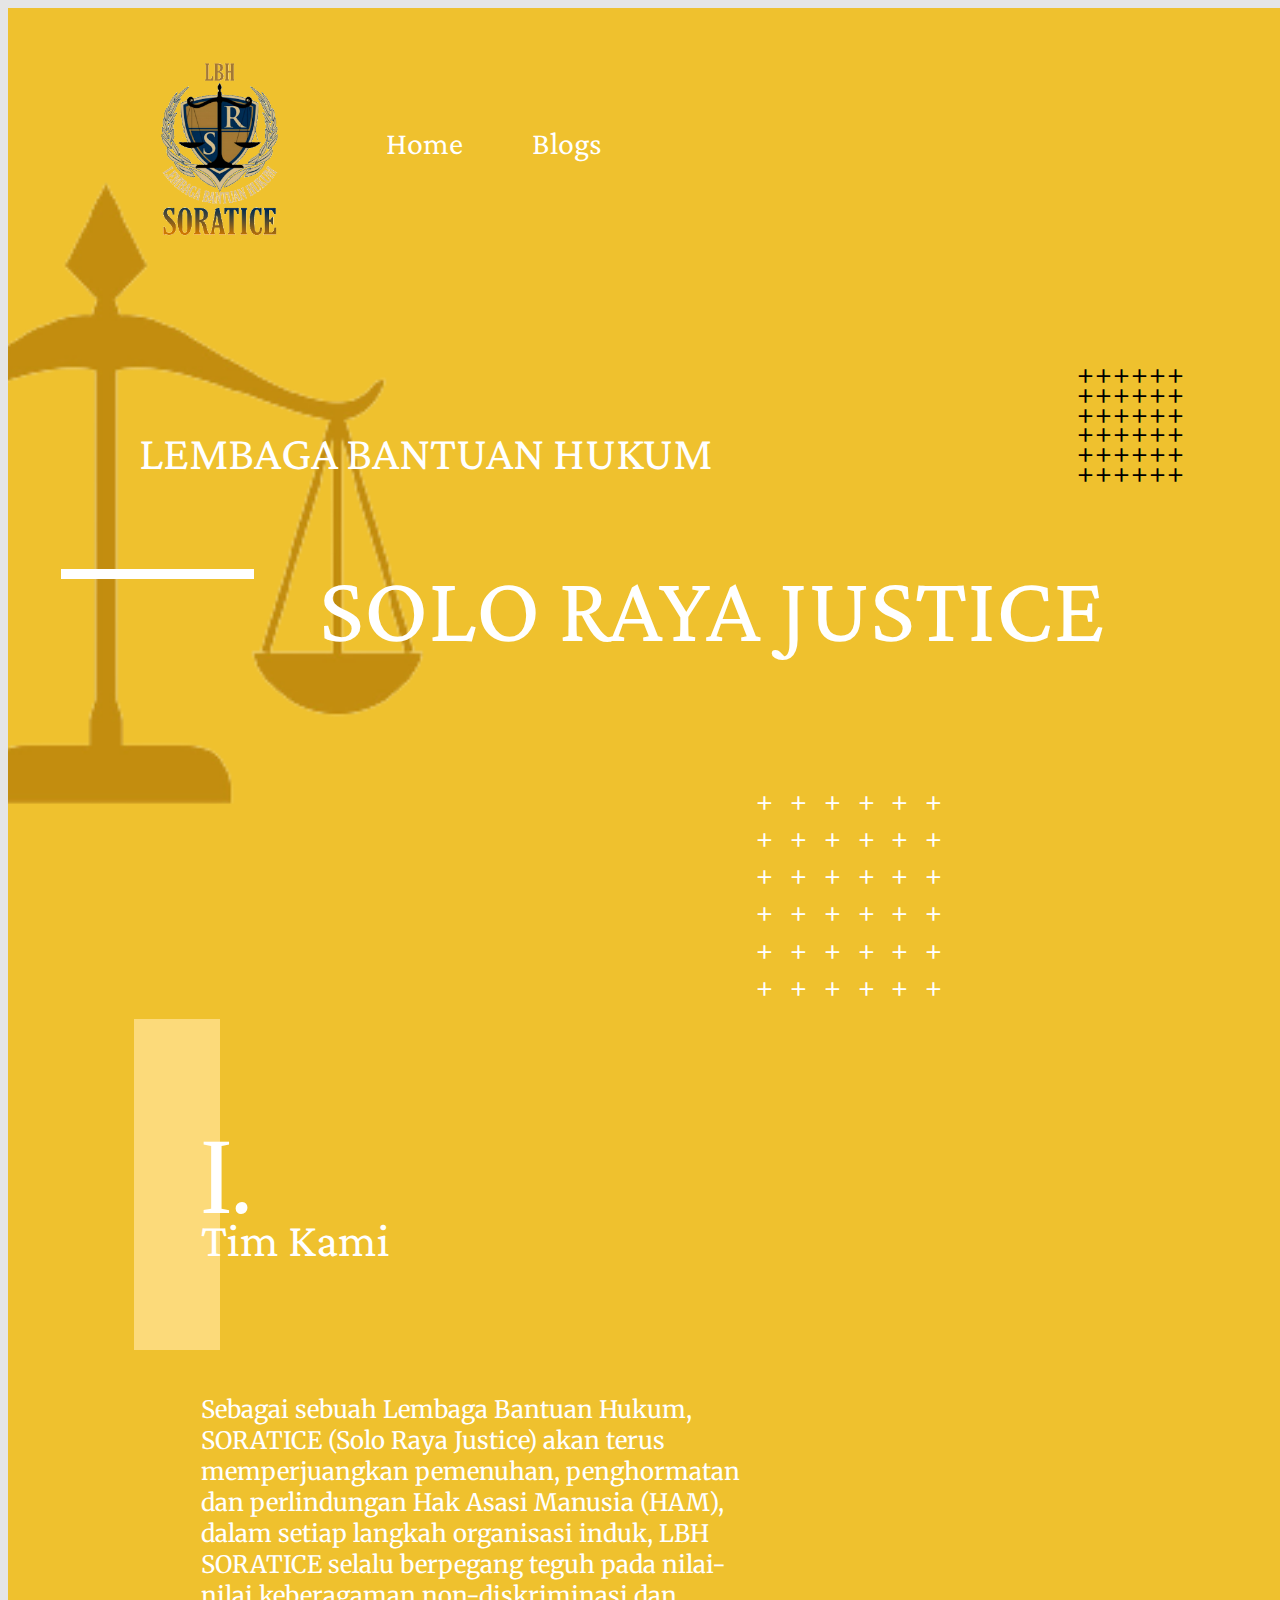
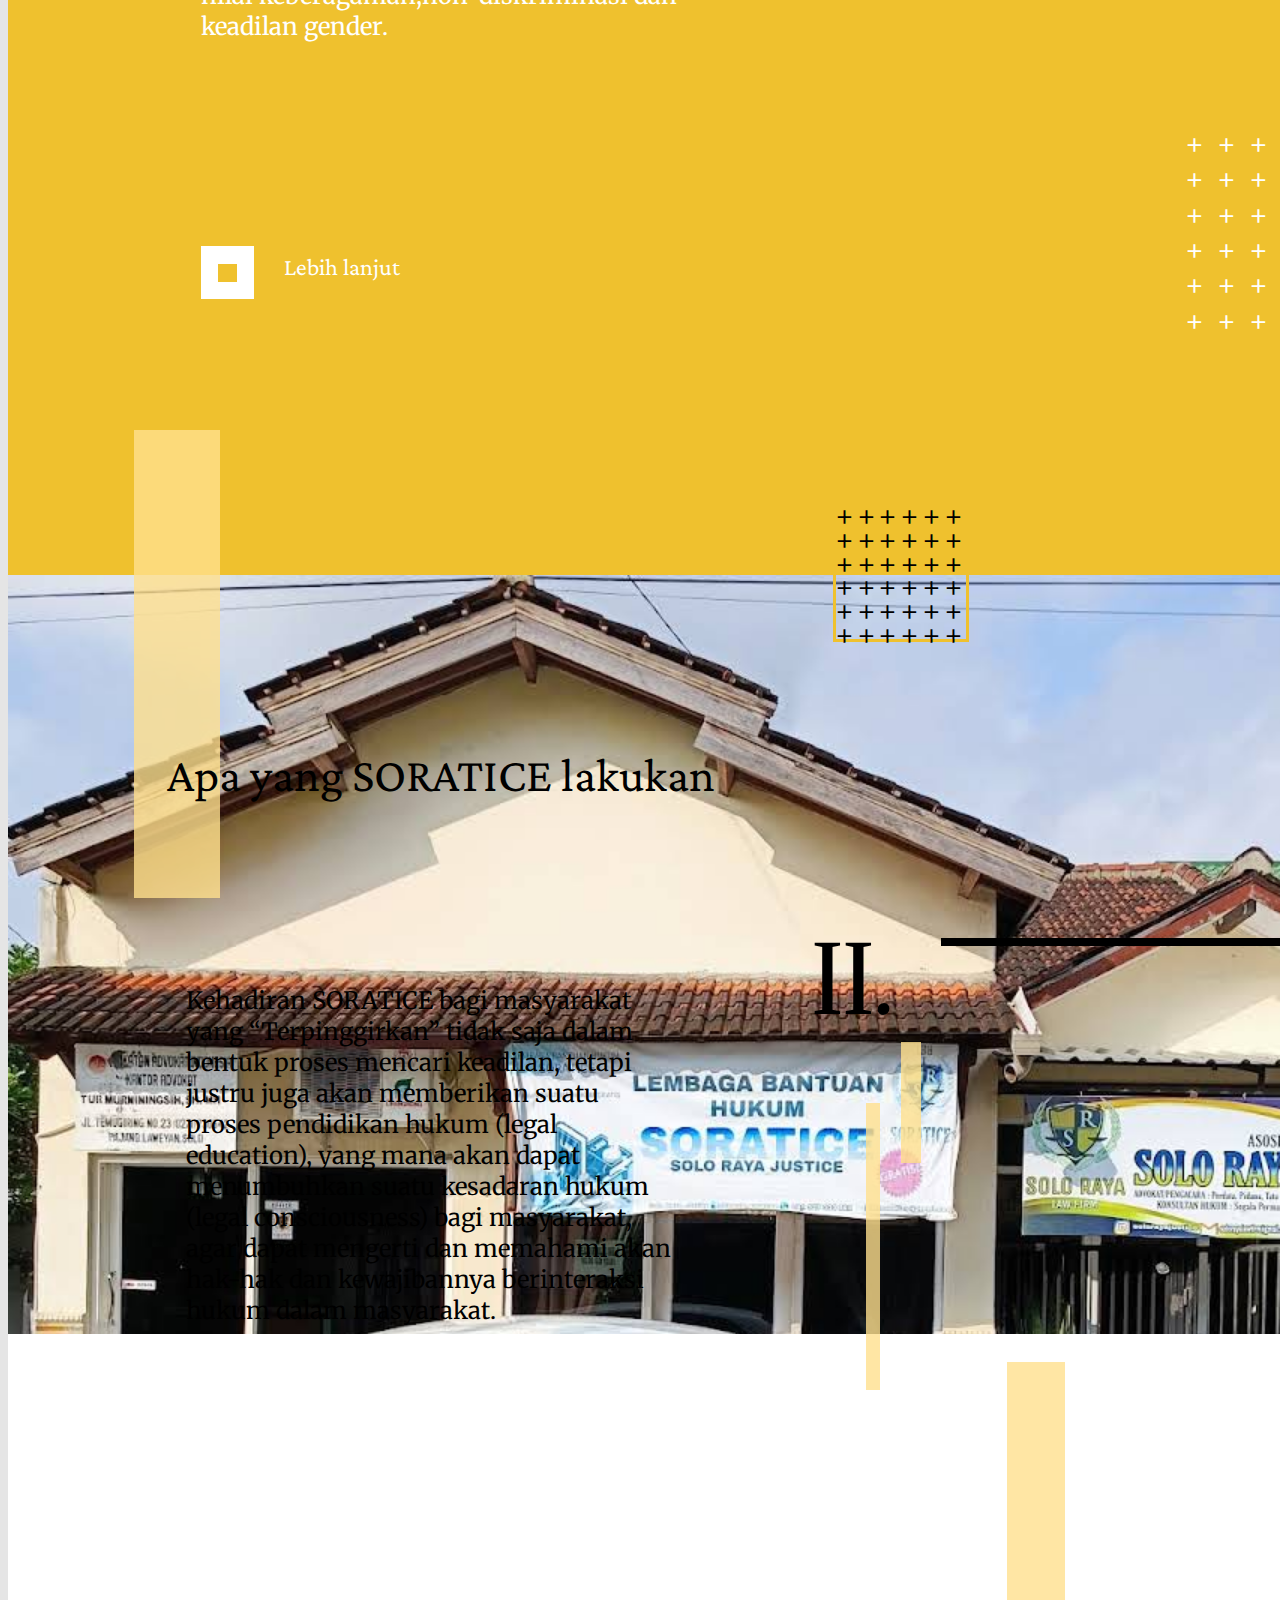
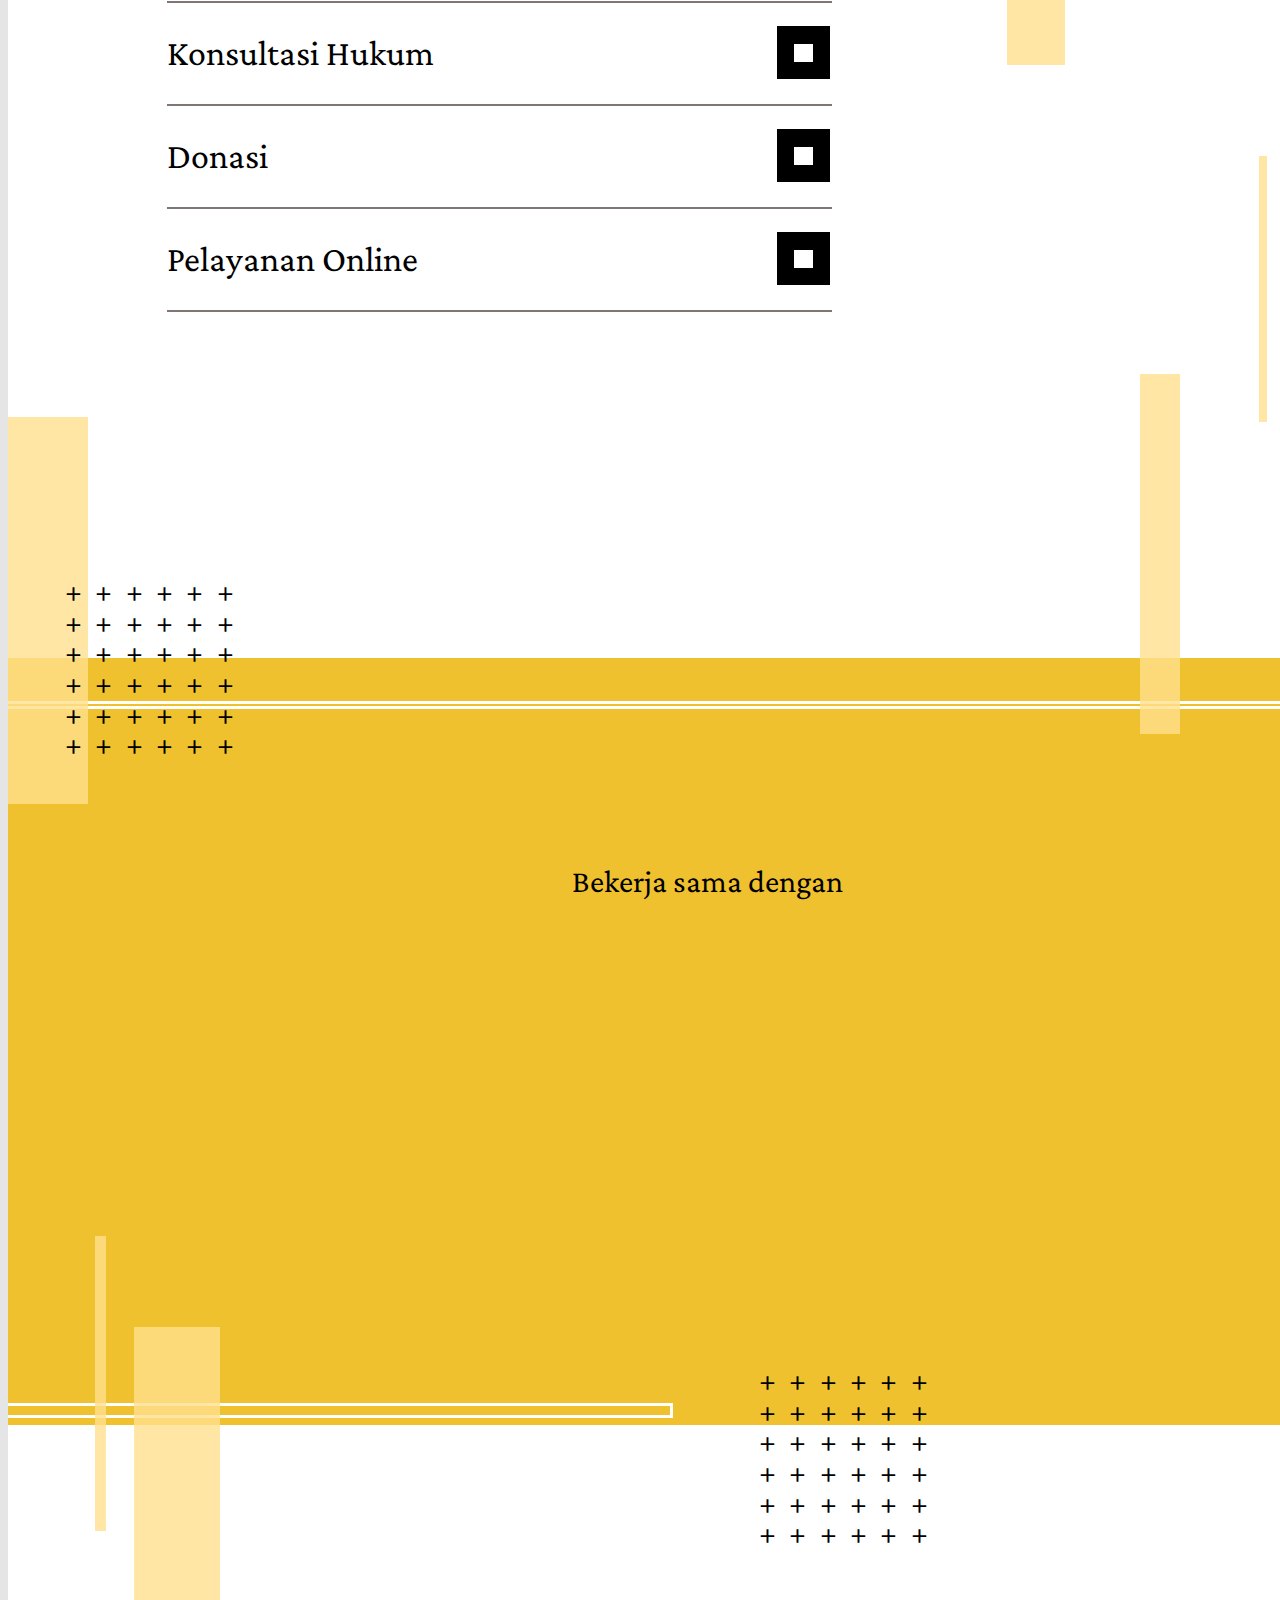
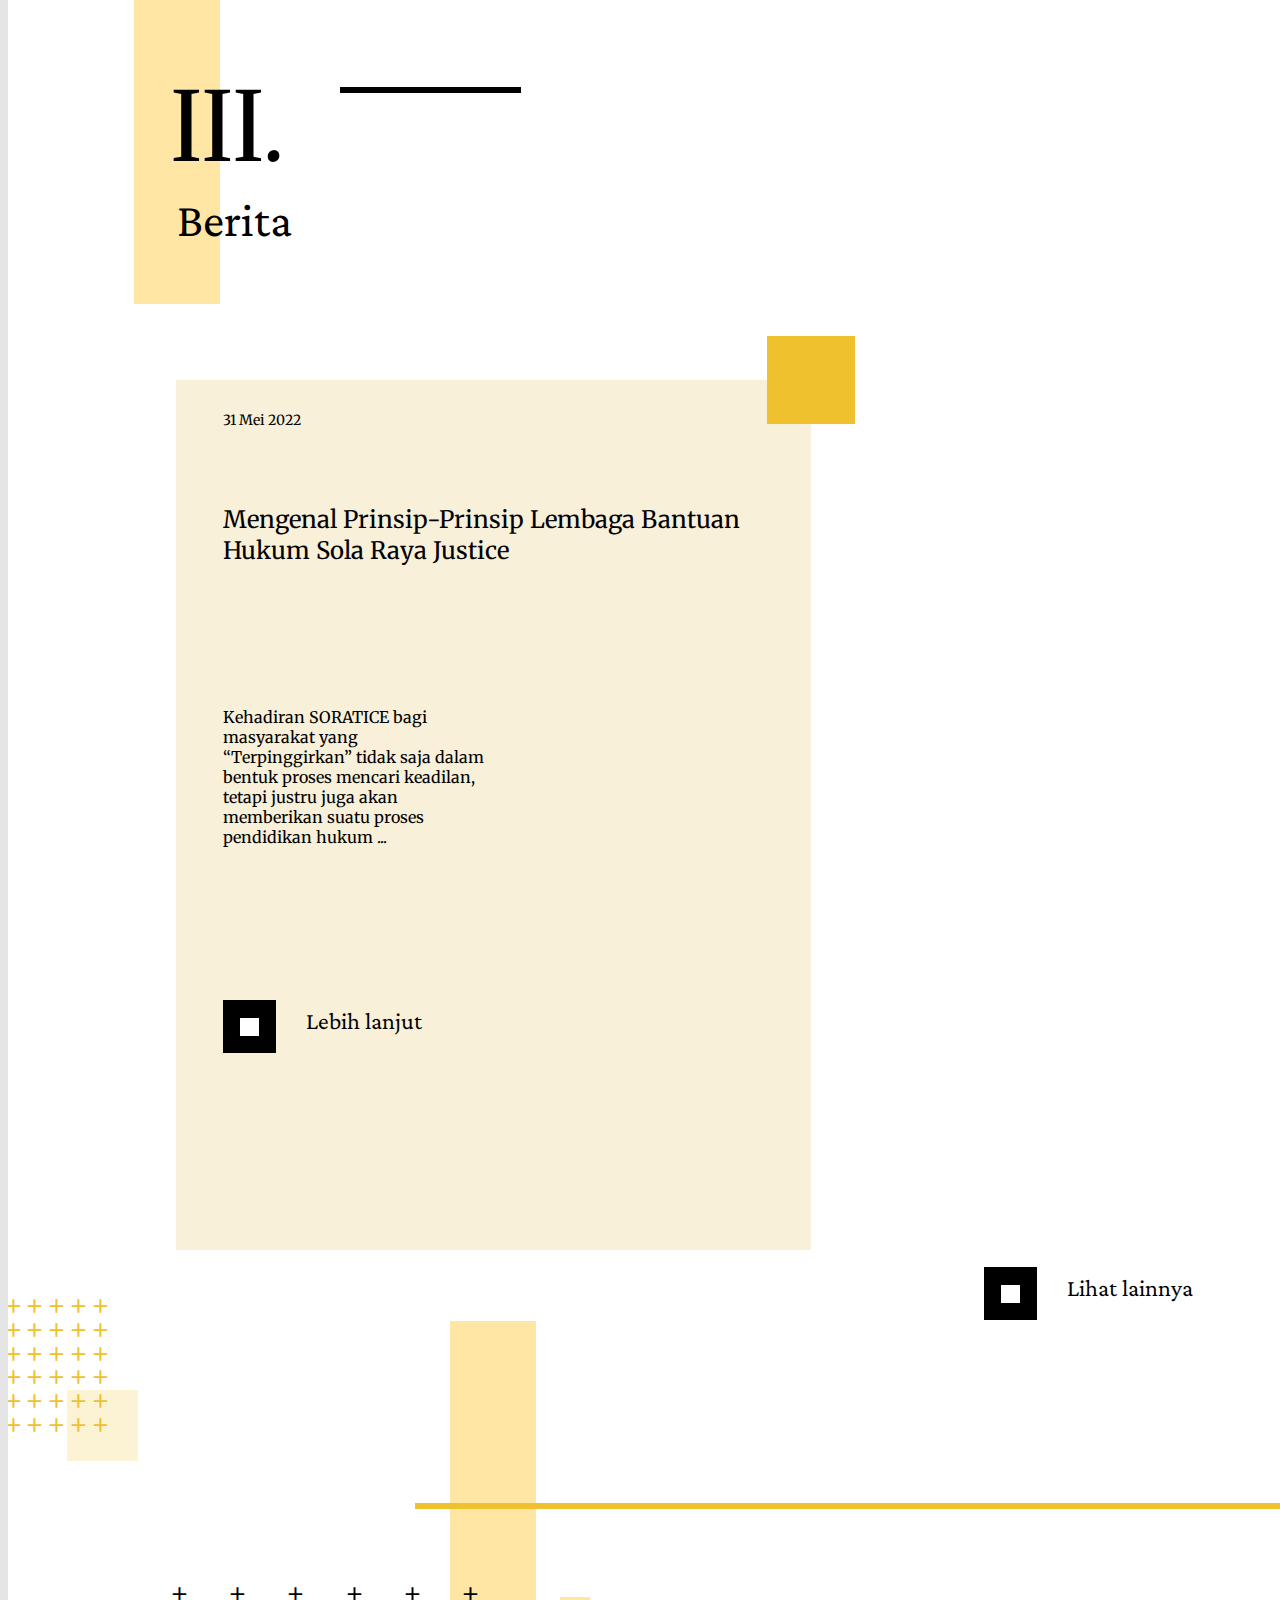
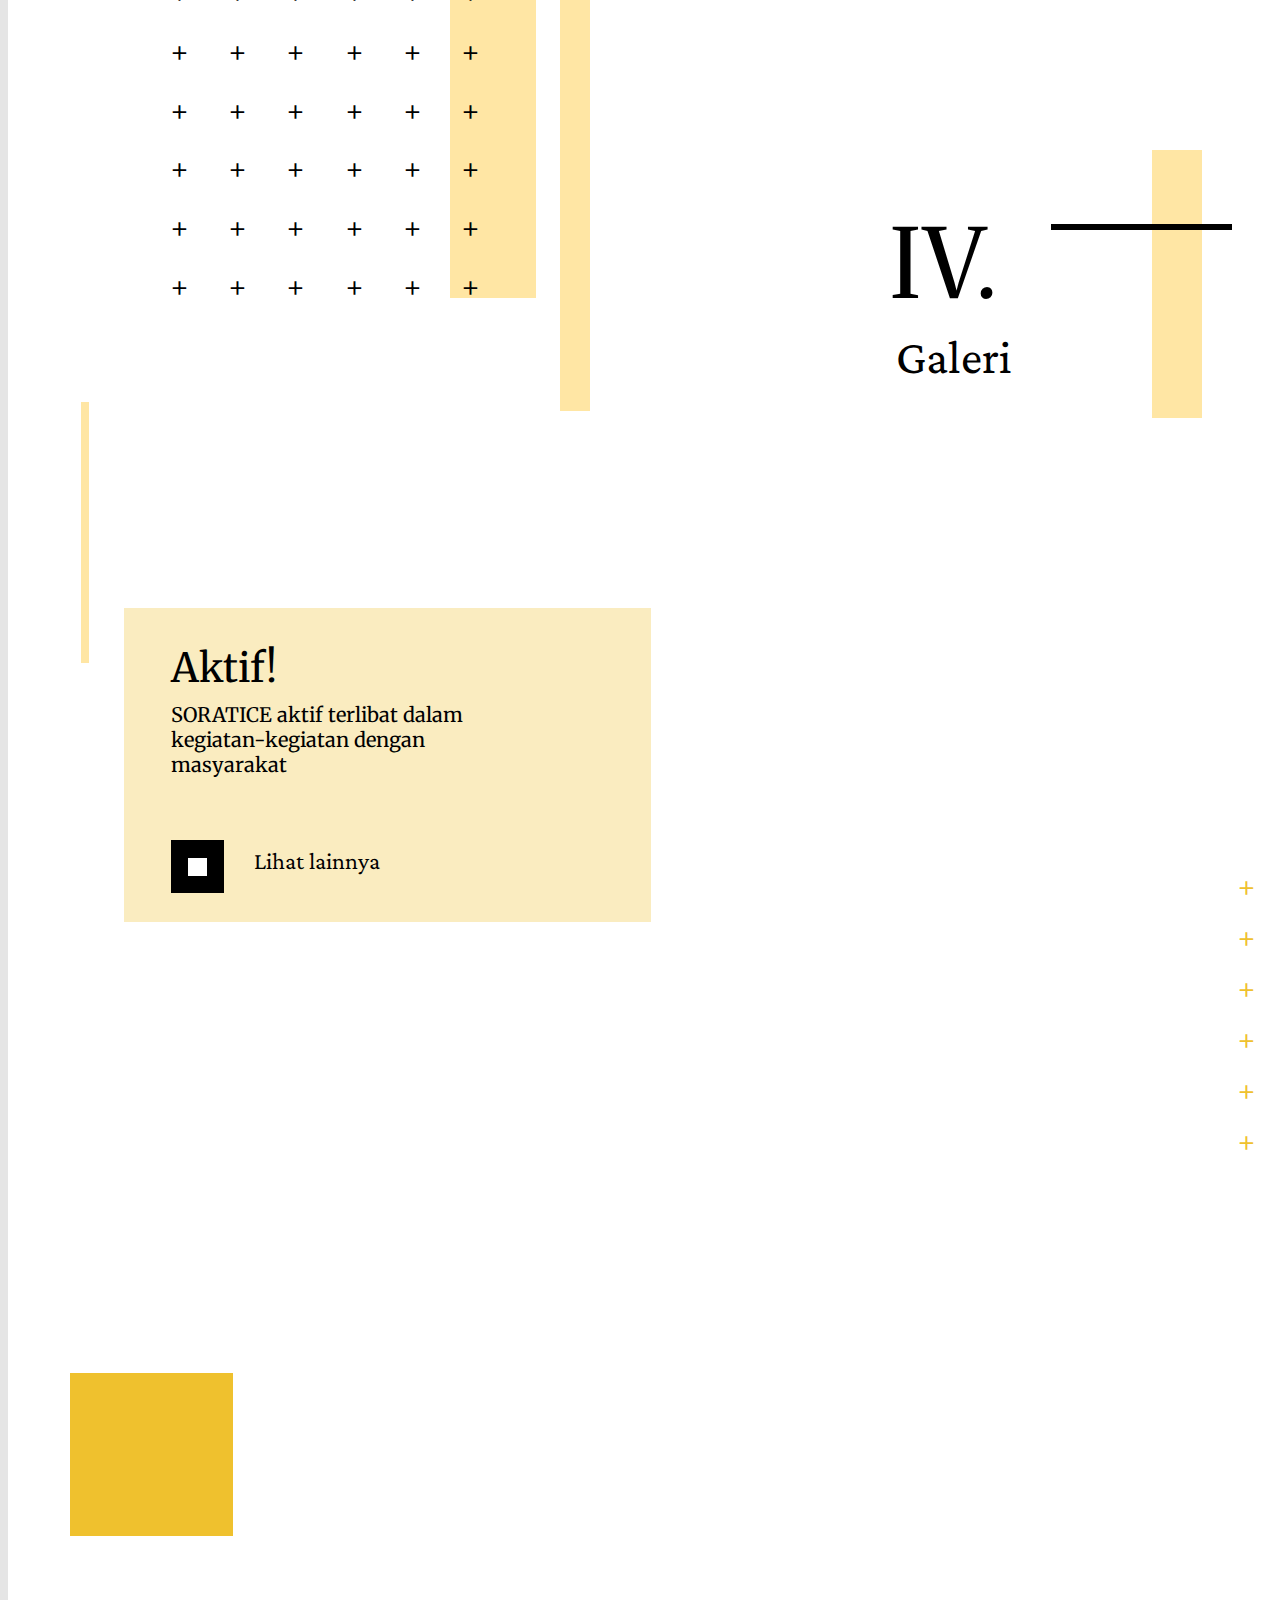
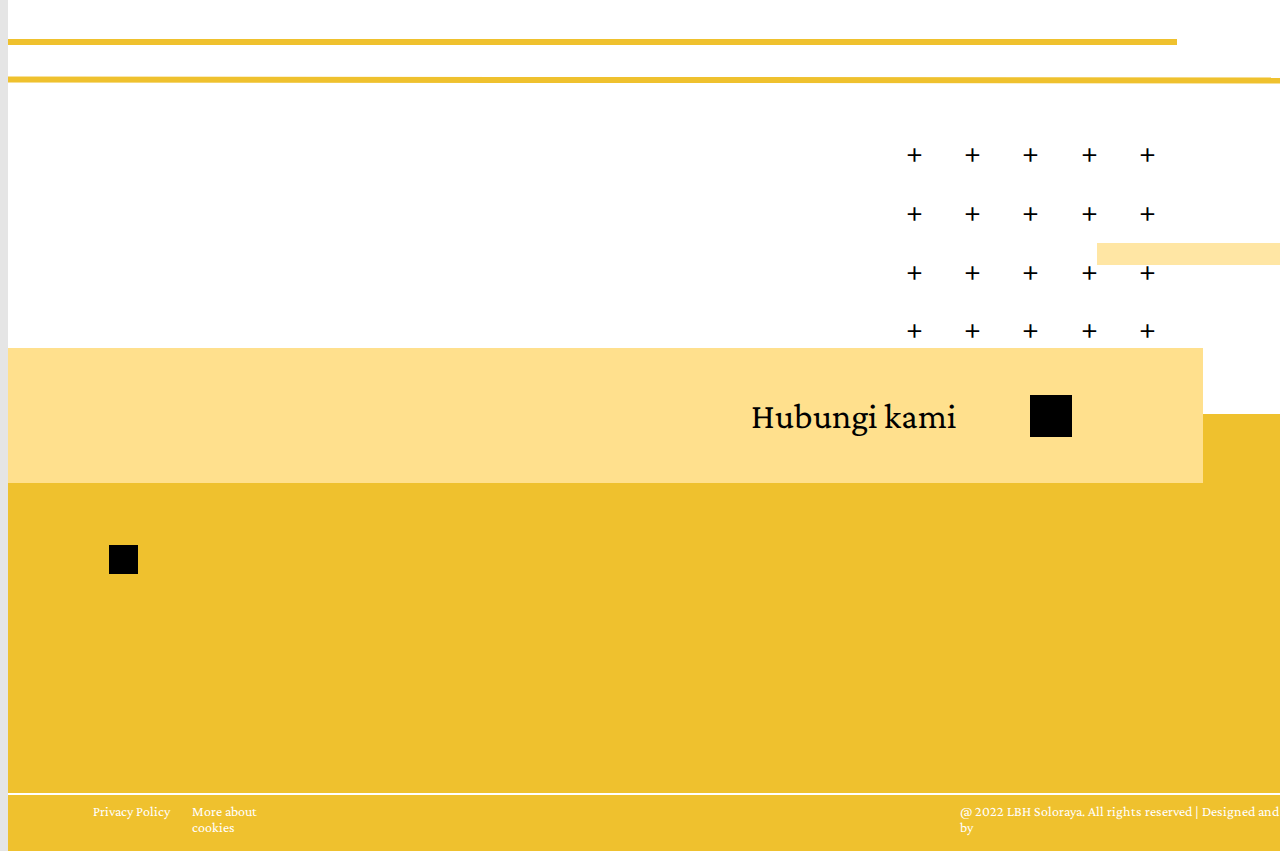
<file: index.html>
<html lang="en">
  <head>
    <meta charset="utf-8">     
    <title>Html Generated</title>
    <meta name="description" content="Figma htmlGenerator">
    <meta name="author" content="htmlGenerator">
    <link href="https://fonts.googleapis.com/css?family=Merriweather&display=swap" rel="stylesheet">
    <link href="https://fonts.googleapis.com/css?family=Crimson+Pro&display=swap" rel="stylesheet">

    <link rel="stylesheet" href="styles.css">
            
            <style>
              /*
                Figma Background for illustrative/preview purposes only.
                You can remove this style tag with no consequence
              */
              body {background: #E5E5E5; }
            </style>        
  </head>
          
  <body>
    <div class=e1_2>
      <div  class="e41_904"></div>
      <div  class="e41_966"></div>
      <div  class="e41_900"></div>
      <span  class="e60_25">IV.</span>
      <span  class="e60_26">Galeri</span>
      <div  class="e14_10871"></div>
      <span  class="e14_10631">Tim Kami</span>
      <span  class="e14_10630">I.</span>
      <div  class="e12_49"></div>
      <div class=e1_52>
        <span  class="e1_55">Home</span>
        <span  class="e1_1402">Blogs</span>
        <div class=e60_18>
          <div  class="ei60_18_12_10"></div>
      </div>
    </div>
    <div class=e108_1416>
      <span  class="e12_46">LEMBAGA BANTUAN HUKUM</span>
      <span  class="e12_47">SOLO RAYA JUSTICE</span>
    </div>
    <div  class="e14_5"></div>
    <div class=e14_10626>
      <div class="e14_19"></div>
      <div class="e14_23"></div>
      <div  class="e14_21"></div>
      <div  class="e14_24"></div>
      <div  class="e14_20"></div>
      <div  class="e14_25"></div>
      <div  class="e14_22"></div>
      <div  class="e14_26"></div>
    </div>
    <div class=e14_10585>
      <span  class="e14_10549">+</span>
      <span  class="e14_10550">+</span>
      <span  class="e14_10551">+</span>
      <span  class="e14_10552">+</span>
      <span  class="e14_10553">+</span>
      <span  class="e14_10554">+</span>
      <span  class="e14_10555">+</span>
      <span  class="e14_10556">+</span>
      <span  class="e14_10557">+</span>
      <span  class="e14_10558">+</span>
      <span  class="e14_10559">+</span>
      <span  class="e14_10560">+</span>
      <span  class="e14_10561">+</span>
      <span  class="e14_10562">+</span>
      <span  class="e14_10563">+</span>
      <span  class="e14_10564">+</span>
      <span  class="e14_10565">+</span>
      <span  class="e14_10566">+</span>
      <span  class="e14_10567">+</span>
      <span  class="e14_10568">+</span>
      <span  class="e14_10569">+</span>
      <span  class="e14_10570">+</span>
      <span  class="e14_10571">+</span>
      <span  class="e14_10572">+</span>
      <span  class="e14_10573">+</span>
      <span  class="e14_10574">+</span>
      <span  class="e14_10575">+</span>
      <span  class="e14_10576">+</span>
      <span  class="e14_10577">+</span>
      <span  class="e14_10578">+</span>
      <span  class="e14_10579">+</span>
      <span  class="e14_10580">+</span>
      <span  class="e14_10581">+</span>
      <span  class="e14_10582">+</span>
      <span  class="e14_10583">+</span>
      <span  class="e14_10584">+</span>
    </div>
    <div class=e14_10779>
      <span  class="e14_10780">+</span>
      <span  class="e14_10781">+</span>
      <span  class="e14_10782">+</span>
      <span  class="e14_10783">+</span>
      <span  class="e14_10784">+</span>
      <span  class="e14_10785">+</span>
      <span  class="e14_10786">+</span>
      <span  class="e14_10787">+</span>
      <span  class="e14_10788">+</span>
      <span  class="e14_10789">+</span>
      <span  class="e14_10790">+</span>
      <span  class="e14_10791">+</span>
      <span  class="e14_10792">+</span>
      <span  class="e14_10793">+</span>
      <span  class="e14_10794">+</span>
      <span  class="e14_10795">+</span>
      <span  class="e14_10796">+</span>
      <span  class="e14_10797">+</span>
      <span  class="e14_10798">+</span>
      <span  class="e14_10799">+</span>
      <span  class="e14_10800">+</span>
      <span  class="e14_10801">+</span>
      <span  class="e14_10802">+</span>
      <span  class="e14_10803">+</span>
      <span  class="e14_10804">+</span>
      <span  class="e14_10805">+</span>
      <span  class="e14_10806">+</span>
      <span  class="e14_10807">+</span>
      <span  class="e14_10808">+</span>
      <span  class="e14_10809">+</span>
      <span  class="e14_10810">+</span>
      <span  class="e14_10811">+</span>
      <span  class="e14_10812">+</span>
      <span  class="e14_10813">+</span>
      <span  class="e14_10814">+</span>
      <span  class="e14_10815">+</span>
    </div>
    <div class=e14_10587>
      <span  class="e14_10588">+</span>
      <span  class="e14_10589">+</span>
      <span  class="e14_10590">+</span>
      <span  class="e14_10591">+</span>
      <span  class="e14_10592">+</span>
      <span  class="e14_10593">+</span>
      <span  class="e14_10594">+</span>
      <span  class="e14_10595">+</span>
      <span  class="e14_10596">+</span>
      <span  class="e14_10597">+</span>
      <span  class="e14_10598">+</span>
      <span  class="e14_10599">+</span>
      <span  class="e14_10600">+</span>
      <span  class="e14_10601">+</span>
      <span  class="e14_10602">+</span>
      <span  class="e14_10603">+</span>
      <span  class="e14_10604">+</span>
      <span  class="e14_10605">+</span>
      <span  class="e14_10606">+</span>
      <span  class="e14_10607">+</span>
      <span  class="e14_10608">+</span>
      <span  class="e14_10609">+</span>
      <span  class="e14_10610">+</span>
      <span  class="e14_10611">+</span>
      <span  class="e14_10612">+</span>
      <span  class="e14_10613">+</span>
      <span  class="e14_10614">+</span>
      <span  class="e14_10615">+</span>
      <span  class="e14_10616">+</span>
      <span  class="e14_10617">+</span>
      <span  class="e14_10618">+</span>
      <span  class="e14_10619">+</span>
      <span  class="e14_10620">+</span>
      <span  class="e14_10621">+</span>
      <span  class="e14_10622">+</span>
      <span  class="e14_10623">+</span>
    </div>
    <span  class="e14_10641">Sebagai sebuah Lembaga Bantuan Hukum, SORATICE (Solo Raya Justice) akan terus memperjuangkan pemenuhan, penghormatan dan perlindungan Hak Asasi Manusia (HAM), dalam setiap langkah organisasi induk, LBH SORATICE selalu berpegang teguh pada nilai-nilai keberagaman,non-diskriminasi dan keadilan gender.</span>
    <div class=e14_10778>
      <div class=e14_10775>
        <div  class="e14_10745"></div>
        <div class=e14_10772>
          <div  class="ei14_10772_14_10769"></div>
          <div  class="ei14_10772_14_10770"></div>
        </div>
      </div>
      <span  class="e14_10777">Lebih lanjut</span>
    </div>
    <div  class="e14_10822"></div>
    <div  class="e14_10862"></div>
    <span  class="e14_10861">Kehadiran SORATICE bagi masyarakat yang “Terpinggirkan” tidak saja dalam bentuk proses mencari keadilan, tetapi justru juga akan memberikan suatu proses pendidikan hukum (legal education), yang mana akan dapat menumbuhkan suatu kesadaran hukum (legal consciousness) bagi masyarakat, agar dapat mengerti dan memahami akan hak-hak dan kewajibannya berinteraksi hukum dalam masyarakat.</span>
    <div class=e14_10875>
      <span  class="e14_10876">+</span>
      <span  class="e14_10877">+</span>
      <span  class="e14_10878">+</span>
      <span  class="e14_10879">+</span>
      <span  class="e14_10880">+</span>
      <span  class="e14_10881">+</span>
      <span  class="e14_10882">+</span>
      <span  class="e14_10883">+</span>
      <span  class="e14_10884">+</span>
      <span  class="e14_10885">+</span>
      <span  class="e14_10886">+</span>
      <span  class="e14_10887">+</span>
      <span  class="e14_10888">+</span>
      <span  class="e14_10889">+</span>
      <span  class="e14_10890">+</span>
      <span  class="e14_10891">+</span>
      <span  class="e14_10892">+</span>
      <span  class="e14_10893">+</span>
      <span  class="e14_10894">+</span>
      <span  class="e14_10895">+</span>
      <span  class="e14_10896">+</span>
      <span  class="e14_10897">+</span>
      <span  class="e14_10898">+</span>
      <span  class="e14_10899">+</span>
      <span  class="e14_10900">+</span>
      <span  class="e14_10901">+</span>
      <span  class="e14_10902">+</span>
      <span  class="e14_10903">+</span>
      <span  class="e14_10904">+</span>
      <span  class="e14_10905">+</span>
      <span  class="e14_10906">+</span>
      <span  class="e14_10907">+</span>
      <span  class="e14_10908">+</span>
      <span  class="e14_10909">+</span>
      <span  class="e14_10910">+</span>
      <span  class="e14_10911">+</span>
    </div>
    <div  class="e14_10872"></div>
    <div  class="e14_10873"></div>
    <div  class="e24_43"></div>
    <div  class="e24_44"></div>
    <div  class="e24_45"></div>
    <div  class="e41_926"></div>
    <div  class="e24_46"></div>
    <div  class="e14_10874"></div>
    <div class=e24_47>
      <span  class="e24_48">+</span>
      <span  class="e24_49">+</span>
      <span  class="e24_50">+</span>
      <span  class="e24_51">+</span>
      <span  class="e24_52">+</span>
      <span  class="e24_53">+</span>
      <span  class="e24_54">+</span>
      <span  class="e24_55">+</span>
      <span  class="e24_56">+</span>
      <span  class="e24_57">+</span>
      <span  class="e24_58">+</span>
      <span  class="e24_59">+</span>
      <span  class="e24_60">+</span>
      <span  class="e24_61">+</span>
      <span  class="e24_62">+</span>
      <span  class="e24_63">+</span>
      <span  class="e24_64">+</span>
      <span  class="e24_65">+</span>
      <span  class="e24_66">+</span>
      <span  class="e24_67">+</span>
      <span  class="e24_68">+</span>
      <span  class="e24_69">+</span>
      <span  class="e24_70">+</span>
      <span  class="e24_71">+</span>
      <span  class="e24_72">+</span>
      <span  class="e24_73">+</span>
      <span  class="e24_74">+</span>
      <span  class="e24_75">+</span>
      <span  class="e24_76">+</span>
      <span  class="e24_77">+</span>
      <span  class="e24_78">+</span>
      <span  class="e24_79">+</span>
      <span  class="e24_80">+</span>
      <span  class="e24_81">+</span>
      <span  class="e24_82">+</span>
      <span  class="e24_83">+</span>
    </div>
    <div class=e41_929>
      <span  class="e41_930">+</span>
      <span  class="e41_931">+</span>
      <span  class="e41_932">+</span>
      <span  class="e41_933">+</span>
      <span  class="e41_934">+</span>
      <span  class="e41_935">+</span>
      <span  class="e41_936">+</span>
      <span  class="e41_937">+</span>
      <span  class="e41_938">+</span>
      <span  class="e41_939">+</span>
      <span  class="e41_940">+</span>
      <span  class="e41_941">+</span>
      <span  class="e41_942">+</span>
      <span  class="e41_943">+</span>
      <span  class="e41_944">+</span>
      <span  class="e41_945">+</span>
      <span  class="e41_946">+</span>
      <span  class="e41_947">+</span>
      <span  class="e41_948">+</span>
      <span  class="e41_949">+</span>
      <span  class="e41_950">+</span>
      <span  class="e41_951">+</span>
      <span  class="e41_952">+</span>
      <span  class="e41_953">+</span>
      <span  class="e41_954">+</span>
      <span  class="e41_955">+</span>
      <span  class="e41_956">+</span>
      <span  class="e41_957">+</span>
      <span  class="e41_958">+</span>
      <span  class="e41_959">+</span>
      <span  class="e41_960">+</span>
      <span  class="e41_961">+</span>
      <span  class="e41_962">+</span>
      <span  class="e41_963">+</span>
      <span  class="e41_964">+</span>
      <span  class="e41_965">+</span>
    </div>
    <div class=e41_1007>
      <span  class="e41_1008">+</span>
      <span  class="e41_1009">+</span>
      <span  class="e41_1010">+</span>
      <span  class="e41_1011">+</span>
      <span  class="e41_1012">+</span>
      <span  class="e41_1013">+</span>
      <span  class="e41_1014">+</span>
      <span  class="e41_1015">+</span>
      <span  class="e41_1016">+</span>
      <span  class="e41_1017">+</span>
      <span  class="e41_1018">+</span>
      <span  class="e41_1019">+</span>
      <span  class="e41_1020">+</span>
      <span  class="e41_1021">+</span>
      <span  class="e41_1022">+</span>
      <span  class="e41_1023">+</span>
      <span  class="e41_1024">+</span>
      <span  class="e41_1025">+</span>
      <span  class="e41_1026">+</span>
      <span  class="e41_1027">+</span>
      <span  class="e41_1028">+</span>
      <span  class="e41_1029">+</span>
      <span  class="e41_1030">+</span>
      <span  class="e41_1031">+</span>
      <span  class="e41_1032">+</span>
      <span  class="e41_1033">+</span>
      <span  class="e41_1034">+</span>
      <span  class="e41_1035">+</span>
      <span  class="e41_1036">+</span>
      <span  class="e41_1037">+</span>
      <span  class="e41_1038">+</span>
      <span  class="e41_1039">+</span>
      <span  class="e41_1040">+</span>
      <span  class="e41_1041">+</span>
      <span  class="e41_1042">+</span>
      <span  class="e41_1043">+</span>
    </div>
    <span  class="e14_10819">Apa yang SORATICE lakukan</span>
    <div class=e41_1151>
      <div  class="e22_4"></div>
      <div  class="e22_19"></div>
      <div  class="e22_27"></div>
      <div  class="e22_35"></div>
      <div class=e22_18>
        <div class=e22_6>
          <div  class="e22_7"></div>
          <div class=e22_8>
            <div  class="ei22_8_14_10769"></div>
            <div  class="ei22_8_14_10770"></div>
          </div>
        </div>
        <span  class="e22_5">Konsultasi Hukum</span>
      </div>
      <div class=e22_20>
        <div class=e22_21>
          <div  class="e22_22"></div>
          <div class=e22_23>
            <div  class="ei22_23_14_10769"></div>
            <div  class="ei22_23_14_10770"></div>
          </div>
        </div>
        <span  class="e22_24">Donasi</span>
      </div>
      <div class=e22_28>
        <div class=e22_29>
          <div  class="e22_30"></div>
          <div class=e22_31>
            <div  class="ei22_31_14_10769"></div>
            <div  class="ei22_31_14_10770"></div>
          </div>
        </div>
        <span  class="e22_32">Pelayanan Online</span>
      </div>
    </div>
    <span  class="e24_84">Bekerja sama dengan</span>
    <span  class="e41_902">II.</span>
    <div  class="e41_903"></div>
    <div  class="e41_967"></div>
    <div  class="e63_83"></div>
    <div  class="e63_84"></div>
    <div  class="e63_163"></div>
    <div  class="e63_122"></div>
    <div  class="e60_28"></div>
    <div  class="e76_344"></div>
    <span  class="e41_968">III.</span>
    <div  class="e41_969"></div>
    <span  class="e41_970">Berita</span>
    <div class=e41_1152>
      <div  class="e41_973"></div>
      <span  class="e41_981">Kehadiran SORATICE bagi masyarakat yang “Terpinggirkan” tidak saja dalam bentuk proses mencari keadilan, tetapi justru juga akan memberikan suatu proses pendidikan hukum ...</span><span  class="e41_978">31 Mei 2022</span>
      <span  class="e41_979">Mengenal Prinsip-Prinsip Lembaga Bantuan Hukum Sola Raya Justice</span>
      <div class=e41_996>
        <div class=e41_997>
          <div  class="e41_998"></div>
          <div class=e41_999>
            <div  class="ei41_999_14_10769"></div>
            <div  class="ei41_999_14_10770"></div>
          </div>
        </div>
        <span  class="e41_1000">Lebih lanjut</span>
      </div>
    </div>
    <div  class="e41_1006"></div>
    <div  class="e41_1044"></div>
    <div  class="e63_123"></div>
    <div  class="e63_164"></div>
    <div  class="e63_165"></div>
    <div class=e41_1114>
      <span  class="e41_1115">+</span>
      <span  class="e41_1116">+</span>
      <span  class="e41_1117">+</span>
      <span  class="e41_1118">+</span>
      <span  class="e41_1119">+</span>
      <span  class="e41_1120">+</span>
      <span  class="e41_1121">+</span>
      <span  class="e41_1122">+</span>
      <span  class="e41_1123">+</span>
      <span  class="e41_1124">+</span>
      <span  class="e41_1125">+</span>
      <span  class="e41_1126">+</span>
      <span  class="e41_1127">+</span>
      <span  class="e41_1128">+</span>
      <span  class="e41_1129">+</span>
      <span  class="e41_1130">+</span>
      <span  class="e41_1131">+</span>
      <span  class="e41_1132">+</span>
      <span  class="e41_1133">+</span>
      <span  class="e41_1134">+</span>
      <span  class="e41_1135">+</span>
      <span  class="e41_1136">+</span>
      <span  class="e41_1137">+</span>
      <span  class="e41_1138">+</span>
      <span  class="e41_1139">+</span>
      <span  class="e41_1140">+</span>
      <span  class="e41_1141">+</span>
      <span  class="e41_1142">+</span>
      <span  class="e41_1143">+</span>
      <span  class="e41_1144">+</span>
      <span  class="e41_1145">+</span>
      <span  class="e41_1146">+</span>
      <span  class="e41_1147">+</span>
      <span  class="e41_1148">+</span>
      <span  class="e41_1149">+</span>
      <span  class="e41_1150">+</span>
    </div>
    <div class=e41_1160>
      <div class=e41_1161>
        <div  class="e41_1162"></div>
        <div class=e41_1163>
          <div  class="ei41_1163_14_10769"></div>
          <div  class="ei41_1163_14_10770"></div>
        </div>
      </div>
      <span  class="e41_1164">Lihat lainnya</span>
    </div>
    <div  class="e60_22"></div>
    <div class=e41_1167>
      <span  class="e41_1168">+</span>
      <span  class="e41_1169">+</span>
      <span  class="e41_1170">+</span>
      <span  class="e41_1171">+</span>
      <span  class="e41_1172">+</span>
      <span  class="e41_1173">+</span>
      <span  class="e41_1174">+</span>
      <span  class="e41_1175">+</span>
      <span  class="e41_1176">+</span>
      <span  class="e41_1177">+</span>
      <span  class="e41_1178">+</span>
      <span  class="e41_1179">+</span>
      <span  class="e41_1180">+</span>
      <span  class="e41_1181">+</span>
      <span  class="e41_1182">+</span>
      <span  class="e41_1183">+</span>
      <span  class="e41_1184">+</span>
      <span  class="e41_1185">+</span>
      <span  class="e41_1186">+</span>
      <span  class="e41_1187">+</span>
      <span  class="e41_1188">+</span>
      <span  class="e41_1189">+</span>
      <span  class="e41_1190">+</span>
      <span  class="e41_1191">+</span>
      <span  class="e41_1192">+</span>
      <span  class="e41_1193">+</span>
      <span  class="e41_1194">+</span>
      <span  class="e41_1195">+</span>
      <span  class="e41_1196">+</span>
      <span  class="e41_1197">+</span>
      <span  class="e41_1198">+</span>
      <span  class="e41_1199">+</span>
      <span  class="e41_1200">+</span>
      <span  class="e41_1201">+</span>
      <span  class="e41_1202">+</span>
      <span  class="e41_1203">+</span>
    </div>
    <div class=e63_126>
      <span  class="e63_127">+</span>
      <span  class="e63_128">+</span>
      <span  class="e63_129">+</span>
      <span  class="e63_130">+</span>
      <span  class="e63_131">+</span>
      <span  class="e63_132">+</span>
      <span  class="e63_133">+</span>
      <span  class="e63_134">+</span>
      <span  class="e63_135">+</span>
      <span  class="e63_136">+</span>
      <span  class="e63_137">+</span>
      <span  class="e63_138">+</span>
      <span  class="e63_139">+</span>
      <span  class="e63_140">+</span>
      <span  class="e63_141">+</span>
      <span  class="e63_142">+</span>
      <span  class="e63_143">+</span>
      <span  class="e63_144">+</span>
      <span  class="e63_145">+</span>
      <span  class="e63_146">+</span>
      <span  class="e63_147">+</span>
      <span  class="e63_148">+</span>
      <span  class="e63_149">+</span>
      <span  class="e63_150">+</span>
      <span  class="e63_151">+</span>
      <span  class="e63_152">+</span>
      <span  class="e63_153">+</span>
      <span  class="e63_154">+</span>
      <span  class="e63_155">+</span>
      <span  class="e63_156">+</span>
      <span  class="e63_157">+</span>
      <span  class="e63_158">+</span>
      <span  class="e63_159">+</span>
      <span  class="e63_160">+</span>
      <span  class="e63_161">+</span>
      <span  class="e63_162">+</span>
    </div>
    <div  class="e60_27"></div>
    <div  class="e63_125"></div>
    <div class=e63_43>
      <div  class="e63_30"></div>
      <div class=e63_35>
        <div class=e63_36>
          <div  class="e63_37"></div>
          <div class=e63_38>
            <div  class="ei63_38_14_10769"></div>
            <div  class="ei63_38_14_10770"></div>
          </div>
        </div>
        <span  class="e63_39">Lihat lainnya</span>
      </div>
      <span  class="e63_29">Aktif!</span>
      <span  class="e63_42">SORATICE aktif terlibat dalam kegiatan-kegiatan dengan masyarakat</span>
    </div>
    <div class=e63_44>
      <span  class="e63_45">+</span>
      <span  class="e63_46">+</span>
      <span  class="e63_47">+</span>
      <span  class="e63_48">+</span>
      <span  class="e63_49">+</span>
      <span  class="e63_50">+</span>
      <span  class="e63_51">+</span>
      <span  class="e63_52">+</span>
      <span  class="e63_53">+</span>
      <span  class="e63_54">+</span>
      <span  class="e63_55">+</span>
      <span  class="e63_56">+</span>
      <span  class="e63_57">+</span>
      <span  class="e63_58">+</span>
      <span  class="e63_59">+</span>
      <span  class="e63_60">+</span>
      <span  class="e63_61">+</span>
      <span  class="e63_62">+</span>
      <span  class="e63_63">+</span>
      <span  class="e63_64">+</span>
      <span  class="e63_65">+</span>
      <span  class="e63_66">+</span>
      <span  class="e63_67">+</span>
      <span  class="e63_68">+</span>
      <span  class="e63_69">+</span>
      <span  class="e63_70">+</span>
      <span  class="e63_71">+</span>
      <span  class="e63_72">+</span>
      <span  class="e63_73">+</span>
      <span  class="e63_74">+</span>
      <span  class="e63_75">+</span>
      <span  class="e63_76">+</span>
      <span  class="e63_77">+</span>
      <span  class="e63_78">+</span>
      <span  class="e63_79">+</span>
      <span  class="e63_80">+</span>
    </div>
    <div class=e76_307>
      <span  class="e76_309">+</span>
      <span  class="e76_310">+</span>
      <span  class="e76_311">+</span>
      <span  class="e76_312">+</span>
      <span  class="e76_313">+</span>
      <span  class="e76_315">+</span>
      <span  class="e76_316">+</span>
      <span  class="e76_317">+</span>
      <span  class="e76_318">+</span>
      <span  class="e76_319">+</span>
      <span  class="e76_321">+</span>
      <span  class="e76_322">+</span>
      <span  class="e76_323">+</span>
      <span  class="e76_324">+</span>
      <span  class="e76_325">+</span>
      <span  class="e76_327">+</span>
      <span  class="e76_328">+</span>
      <span  class="e76_329">+</span>
      <span  class="e76_330">+</span>
      <span  class="e76_331">+</span>
      <span  class="e76_333">+</span>
      <span  class="e76_334">+</span>
      <span  class="e76_335">+</span>
      <span  class="e76_336">+</span>
      <span  class="e76_337">+</span>
    </div>
    <div class=e76_390>
      <div  class="e63_166"></div>
      <div class=e63_176>
        <span  class="e63_168">Hubungi kami</span>
        <div class=e63_173>
          <div  class="ei63_173_63_170"></div>
          <div  class="ei63_173_63_171"></div>
        </div>
      </div>
    </div>
    <div  class="e64_58"></div>
    <div  class="e64_74"></div>
    <div class=e106_3696>
      <span  class="e64_79">@ 2022 LBH Soloraya. All rights reserved | Designed and developed by</span>
    </div>
    <div class=e64_81>
      <span  class="e64_75">Privacy Policy</span>
      <span  class="e64_77">More about cookies</span>
    </div>
  </div>
  </body>
</html>
</file>
<file: styles.css>
.e1_2 { 
	overflow:hidden;
	background-color:rgba(239.00000095367432, 193.00000369548798, 46.000001057982445, 1);
	width:1440px;
	height:8843px;
	position:absolute;
}
.e41_904 { 
	border:3px solid rgba(255, 255, 255, 1);
	width:1452px;
	height:2px;
	position:absolute;
	left:-12px;
	top:3893px;
}
.e41_966 { 
	border:3px solid rgba(255, 255, 255, 1);
	width:671px;
	height:9px;
	position:absolute;
	left:-12px;
	top:4595px;
}
.e41_900 { 
	background-color:rgba(255, 255, 255, 1);
	width:1440px;
	height:3789px;
	position:absolute;
	left:0px;
	top:4617px;
}
.e60_25 { 
	color:rgba(0, 0, 0, 1);
	width:134px;
	height:40px;
	position:absolute;
	left:882px;
	top:6596px;
	font-family:Merriweather;
	text-align:left;
	font-size:96px;
	letter-spacing:0;
	line-height:px;
}
.e60_26 { 
	color:rgba(0, 0, 0, 1);
	width:124px;
	height:40px;
	position:absolute;
	left:888px;
	top:6722px;
	font-family:Crimson Pro;
	text-align:left;
	font-size:48px;
	letter-spacing:0;
	line-height:px;
}
.e14_10871 { 
	background-color:rgba(255, 224.000001847744, 141.0000067949295, 1);
	opacity:0.800000011920929;
	width:86px;
	height:331px;
	position:absolute;
	left:126px;
	top:1011px;
}
.e14_10631 { 
	color:rgba(255, 255, 255, 1);
	width:201px;
	height:40px;
	position:absolute;
	left:193px;
	top:1205px;
	font-family:Crimson Pro;
	text-align:left;
	font-size:48px;
	letter-spacing:0;
	line-height:px;
}
.e14_10630 { 
	color:rgba(255, 255, 255, 1);
	width:68px;
	height:40px;
	position:absolute;
	left:193px;
	top:1111px;
	font-family:Merriweather;
	text-align:left;
	font-size:96px;
	letter-spacing:0;
	line-height:px;
}
.e12_49 { 
	width:1264px;
	height:1224px;
	position:absolute;
	left:-534px;
	top:-185px;
	background-image:url(images/law_bg.png);
	background-repeat:no-repeat;
	background-size:cover;
}
.e1_52 { 
	width:1390px;
	height:202px;
	position:absolute;
	left:16px;
	top:38px;
}
.e1_55 { 
	color:rgba(255, 255, 255, 1);
	width:77px;
	height:40px;
	position:absolute;
	left:362px;
	top:79px;
	font-family:Crimson Pro;
	text-align:left;
	font-size:32px;
	letter-spacing:0;
	line-height:px;
}
.e1_1402 { 
	color:rgba(255, 255, 255, 1);
	width:70px;
	height:40px;
	position:absolute;
	left:508px;
	top:79px;
	font-family:Crimson Pro;
	text-align:left;
	font-size:32px;
	letter-spacing:0;
	line-height:px;
}
.e60_18 { 
	width:163px;
	height:197px;
	position:absolute;
	left:109px;
	top:0px;
}
.ei60_18_12_10 { 
	width:163px;
	height:197px;
	position:absolute;
	left:0px;
	top:0px;
	background-image:url(images/logo_lbh.png);
	background-repeat:no-repeat;
	background-size:cover;
}
.e108_1416 { 
	width:1010px;
	height:157px;
	position:absolute;
	left:131px;
	top:418px;
}
.e12_46 { 
	color:rgba(255, 255, 255, 1);
	width:575px;
	height:65px;
	position:absolute;
	left:0px;
	top:0px;
	font-family:Crimson Pro;
	text-align:left;
	font-size:48px;
	letter-spacing:-0.25;
	line-height:px;
}
.e12_47 { 
	color:rgba(255, 255, 255, 1);
	width:830px;
	height:28px;
	position:absolute;
	left:180px;
	top:129px;
	font-family:Crimson Pro;
	text-align:left;
	font-size:96px;
	letter-spacing:0;
	line-height:px;
}
.e14_5 { 
	border:5px solid rgba(255, 255, 255, 1);
	width:183px;
	height:0px;
	position:absolute;
	left:53px;
	top:561px;
}
.e14_10626 { 
	width:581px;
	height:2177px;
	position:absolute;
	left:709px;
	top:-231px;
}
.e14_19 { 
	border:1px solid rgba(255, 255, 255, 1);
	transform: rotate(90.00000000000001deg);
	width:1408.9127197265625px;
	height:0px;
	position:absolute;
	left:0px;
	top:768.08642578125px;
}
.e14_23 { 
	border:1px solid rgba(255, 255, 255, 1);
	transform: rotate(90.00000000000001deg);
	width:1408.9127197265625px;
	height:0px;
	position:absolute;
	left:332px;
	top:768.08642578125px;
}
.e14_21 { 
	transform: rotate(90.00000000000001deg);
	width:1408.9127197265625px;
	height:0px;
	position:absolute;
	left:166px;
	top:768.08642578125px;
	border:2px solid rgba(255, 255, 255, 1);
}
.e14_24 { 
	transform: rotate(90.00000000000001deg);
	width:1408.9127197265625px;
	height:0px;
	position:absolute;
	left:498px;
	top:768.08642578125px;
	border:1px solid rgba(255, 255, 255, 1);
}
.e14_20 { 
	transform: rotate(90.00000000000001deg);
	width:1408.9127197265625px;
	height:0px;
	position:absolute;
	left:83px;
	top:768.08642578125px;
	border:1px solid rgba(255, 255, 255, 1);
}
.e14_25 { 
	transform: rotate(90deg);
	width:2177px;
	height:0px;
	position:absolute;
	left:414px;
	top:0px;
	border:1px solid rgba(255, 255, 255, 1);
}
.e14_22 { 
	transform: rotate(90deg);
	width:1641.15771484375px;
	height:0px;
	position:absolute;
	left:249.5px;
	top:535.8416137695312px;
	border:1px solid rgba(255, 255, 255, 1);
}
.e14_26 { 
	transform: rotate(90.00000000000001deg);
	width:1408.9127197265625px;
	height:0px;
	position:absolute;
	left:581px;
	top:768.08642578125px;
	border:1px solid rgba(255, 255, 255, 1);
}
.e14_10585 { 
	width:203px;
	height:222.9019317626953px;
	position:absolute;
	left:748px;
	top:774px;
}
.e14_10549 { 
	color:rgba(255, 255, 255, 1);
	width:33.83333206176758px;
	height:37.15032958984375px;
	position:absolute;
	left:0px;
	top:0px;
	font-family:Crimson Pro;
	text-align:left;
	font-size:32px;
	letter-spacing:0;
	line-height:px;
}
.e14_10550 { 
	color:rgba(255, 255, 255, 1);
	width:33.83333206176758px;
	height:37.15032958984375px;
	position:absolute;
	left:33.83332824707031px;
	top:0px;
	font-family:Crimson Pro;
	text-align:left;
	font-size:32px;
	letter-spacing:0;
	line-height:px;
}
.e14_10551 { 
	color:rgba(255, 255, 255, 1);
	width:33.83333206176758px;
	height:37.15032958984375px;
	position:absolute;
	left:67.66666412353516px;
	top:0px;
	font-family:Crimson Pro;
	text-align:left;
	font-size:32px;
	letter-spacing:0;
	line-height:px;
}
.e14_10552 { 
	color:rgba(255, 255, 255, 1);
	width:33.83333206176758px;
	height:37.15032958984375px;
	position:absolute;
	left:101.5px;
	top:0px;
	font-family:Crimson Pro;
	text-align:left;
	font-size:32px;
	letter-spacing:0;
	line-height:px;
}
.e14_10553 { 
	color:rgba(255, 255, 255, 1);
	width:33.83333206176758px;
	height:37.15032958984375px;
	position:absolute;
	left:135.3333282470703px;
	top:0px;
	font-family:Crimson Pro;
	text-align:left;
	font-size:32px;
	letter-spacing:0;
	line-height:px;
}
.e14_10554 { 
	color:rgba(255, 255, 255, 1);
	width:33.83333206176758px;
	height:37.15032958984375px;
	position:absolute;
	left:169.1666717529297px;
	top:0px;
	font-family:Crimson Pro;
	text-align:left;
	font-size:32px;
	letter-spacing:0;
	line-height:px;
}
.e14_10555 { 
	color:rgba(255, 255, 255, 1);
	width:33.83333206176758px;
	height:37.15032958984375px;
	position:absolute;
	left:0px;
	top:37.150306701660156px;
	font-family:Crimson Pro;
	text-align:left;
	font-size:32px;
	letter-spacing:0;
	line-height:px;
}
.e14_10556 { 
	color:rgba(255, 255, 255, 1);
	width:33.83333206176758px;
	height:37.15032958984375px;
	position:absolute;
	left:33.83332824707031px;
	top:37.150306701660156px;
	font-family:Crimson Pro;
	text-align:left;
	font-size:32px;
	letter-spacing:0;
	line-height:px;
}
.e14_10557 { 
	color:rgba(255, 255, 255, 1);
	width:33.83333206176758px;
	height:37.15032958984375px;
	position:absolute;
	left:67.66666412353516px;
	top:37.150306701660156px;
	font-family:Crimson Pro;
	text-align:left;
	font-size:32px;
	letter-spacing:0;
	line-height:px;
}
.e14_10558 { 
	color:rgba(255, 255, 255, 1);
	width:33.83333206176758px;
	height:37.15032958984375px;
	position:absolute;
	left:101.5px;
	top:37.150306701660156px;
	font-family:Crimson Pro;
	text-align:left;
	font-size:32px;
	letter-spacing:0;
	line-height:px;
}
.e14_10559 { 
	color:rgba(255, 255, 255, 1);
	width:33.83333206176758px;
	height:37.15032958984375px;
	position:absolute;
	left:135.3333282470703px;
	top:37.150306701660156px;
	font-family:Crimson Pro;
	text-align:left;
	font-size:32px;
	letter-spacing:0;
	line-height:px;
}
.e14_10560 { 
	color:rgba(255, 255, 255, 1);
	width:33.83333206176758px;
	height:37.15032958984375px;
	position:absolute;
	left:169.1666717529297px;
	top:37.150306701660156px;
	font-family:Crimson Pro;
	text-align:left;
	font-size:32px;
	letter-spacing:0;
	line-height:px;
}
.e14_10561 { 
	color:rgba(255, 255, 255, 1);
	width:33.83333206176758px;
	height:37.15032958984375px;
	position:absolute;
	left:0px;
	top:74.30061340332031px;
	font-family:Crimson Pro;
	text-align:left;
	font-size:32px;
	letter-spacing:0;
	line-height:px;
}
.e14_10562 { 
	color:rgba(255, 255, 255, 1);
	width:33.83333206176758px;
	height:37.15032958984375px;
	position:absolute;
	left:33.83332824707031px;
	top:74.30061340332031px;
	font-family:Crimson Pro;
	text-align:left;
	font-size:32px;
	letter-spacing:0;
	line-height:px;
}
.e14_10563 { 
	color:rgba(255, 255, 255, 1);
	width:33.83333206176758px;
	height:37.15032958984375px;
	position:absolute;
	left:67.66666412353516px;
	top:74.30061340332031px;
	font-family:Crimson Pro;
	text-align:left;
	font-size:32px;
	letter-spacing:0;
	line-height:px;
}
.e14_10564 { 
	color:rgba(255, 255, 255, 1);
	width:33.83333206176758px;
	height:37.15032958984375px;
	position:absolute;
	left:101.5px;
	top:74.30061340332031px;
	font-family:Crimson Pro;
	text-align:left;
	font-size:32px;
	letter-spacing:0;
	line-height:px;
}
.e14_10565 { 
	color:rgba(255, 255, 255, 1);
	width:33.83333206176758px;
	height:37.15032958984375px;
	position:absolute;
	left:135.3333282470703px;
	top:74.30061340332031px;
	font-family:Crimson Pro;
	text-align:left;
	font-size:32px;
	letter-spacing:0;
	line-height:px;
}
.e14_10566 { 
	color:rgba(255, 255, 255, 1);
	width:33.83333206176758px;
	height:37.15032958984375px;
	position:absolute;
	left:169.1666717529297px;
	top:74.30061340332031px;
	font-family:Crimson Pro;
	text-align:left;
	font-size:32px;
	letter-spacing:0;
	line-height:px;
}
.e14_10567 { 
	color:rgba(255, 255, 255, 1);
	width:33.83333206176758px;
	height:37.15032958984375px;
	position:absolute;
	left:0px;
	top:111.45098876953125px;
	font-family:Crimson Pro;
	text-align:left;
	font-size:32px;
	letter-spacing:0;
	line-height:px;
}
.e14_10568 { 
	color:rgba(255, 255, 255, 1);
	width:33.83333206176758px;
	height:37.15032958984375px;
	position:absolute;
	left:33.83332824707031px;
	top:111.45098876953125px;
	font-family:Crimson Pro;
	text-align:left;
	font-size:32px;
	letter-spacing:0;
	line-height:px;
}
.e14_10569 { 
	color:rgba(255, 255, 255, 1);
	width:33.83333206176758px;
	height:37.15032958984375px;
	position:absolute;
	left:67.66666412353516px;
	top:111.45098876953125px;
	font-family:Crimson Pro;
	text-align:left;
	font-size:32px;
	letter-spacing:0;
	line-height:px;
}
.e14_10570 { 
	color:rgba(255, 255, 255, 1);
	width:33.83333206176758px;
	height:37.15032958984375px;
	position:absolute;
	left:101.5px;
	top:111.45098876953125px;
	font-family:Crimson Pro;
	text-align:left;
	font-size:32px;
	letter-spacing:0;
	line-height:px;
}
.e14_10571 { 
	color:rgba(255, 255, 255, 1);
	width:33.83333206176758px;
	height:37.15032958984375px;
	position:absolute;
	left:135.3333282470703px;
	top:111.45098876953125px;
	font-family:Crimson Pro;
	text-align:left;
	font-size:32px;
	letter-spacing:0;
	line-height:px;
}
.e14_10572 { 
	color:rgba(255, 255, 255, 1);
	width:33.83333206176758px;
	height:37.15032958984375px;
	position:absolute;
	left:169.1666717529297px;
	top:111.45098876953125px;
	font-family:Crimson Pro;
	text-align:left;
	font-size:32px;
	letter-spacing:0;
	line-height:px;
}
.e14_10573 { 
	color:rgba(255, 255, 255, 1);
	width:33.83333206176758px;
	height:37.15032958984375px;
	position:absolute;
	left:0px;
	top:148.60133361816406px;
	font-family:Crimson Pro;
	text-align:left;
	font-size:32px;
	letter-spacing:0;
	line-height:px;
}
.e14_10574 { 
	color:rgba(255, 255, 255, 1);
	width:33.83333206176758px;
	height:37.15032958984375px;
	position:absolute;
	left:33.83332824707031px;
	top:148.60133361816406px;
	font-family:Crimson Pro;
	text-align:left;
	font-size:32px;
	letter-spacing:0;
	line-height:px;
}
.e14_10575 { 
	color:rgba(255, 255, 255, 1);
	width:33.83333206176758px;
	height:37.15032958984375px;
	position:absolute;
	left:67.66666412353516px;
	top:148.60133361816406px;
	font-family:Crimson Pro;
	text-align:left;
	font-size:32px;
	letter-spacing:0;
	line-height:px;
}
.e14_10576 { 
	color:rgba(255, 255, 255, 1);
	width:33.83333206176758px;
	height:37.15032958984375px;
	position:absolute;
	left:101.5px;
	top:148.60133361816406px;
	font-family:Crimson Pro;
	text-align:left;
	font-size:32px;
	letter-spacing:0;
	line-height:px;
}
.e14_10577 { 
	color:rgba(255, 255, 255, 1);
	width:33.83333206176758px;
	height:37.15032958984375px;
	position:absolute;
	left:135.3333282470703px;
	top:148.60133361816406px;
	font-family:Crimson Pro;
	text-align:left;
	font-size:32px;
	letter-spacing:0;
	line-height:px;
}
.e14_10578 { 
	color:rgba(255, 255, 255, 1);
	width:33.83333206176758px;
	height:37.15032958984375px;
	position:absolute;
	left:169.1666717529297px;
	top:148.60133361816406px;
	font-family:Crimson Pro;
	text-align:left;
	font-size:32px;
	letter-spacing:0;
	line-height:px;
}
.e14_10579 { 
	color:rgba(255, 255, 255, 1);
	width:33.83333206176758px;
	height:37.15032958984375px;
	position:absolute;
	left:0px;
	top:185.75160217285156px;
	font-family:Crimson Pro;
	text-align:left;
	font-size:32px;
	letter-spacing:0;
	line-height:px;
}
.e14_10580 { 
	color:rgba(255, 255, 255, 1);
	width:33.83333206176758px;
	height:37.15032958984375px;
	position:absolute;
	left:33.83332824707031px;
	top:185.75160217285156px;
	font-family:Crimson Pro;
	text-align:left;
	font-size:32px;
	letter-spacing:0;
	line-height:px;
}
.e14_10581 { 
	color:rgba(255, 255, 255, 1);
	width:33.83333206176758px;
	height:37.15032958984375px;
	position:absolute;
	left:67.66666412353516px;
	top:185.75160217285156px;
	font-family:Crimson Pro;
	text-align:left;
	font-size:32px;
	letter-spacing:0;
	line-height:px;
}
.e14_10582 { 
	color:rgba(255, 255, 255, 1);
	width:33.83333206176758px;
	height:37.15032958984375px;
	position:absolute;
	left:101.5px;
	top:185.75160217285156px;
	font-family:Crimson Pro;
	text-align:left;
	font-size:32px;
	letter-spacing:0;
	line-height:px;
}
.e14_10583 { 
	color:rgba(255, 255, 255, 1);
	width:33.83333206176758px;
	height:37.15032958984375px;
	position:absolute;
	left:135.3333282470703px;
	top:185.75160217285156px;
	font-family:Crimson Pro;
	text-align:left;
	font-size:32px;
	letter-spacing:0;
	line-height:px;
}
.e14_10584 { 
	color:rgba(255, 255, 255, 1);
	width:33.83333206176758px;
	height:37.15032958984375px;
	position:absolute;
	left:169.1666717529297px;
	top:185.75160217285156px;
	font-family:Crimson Pro;
	text-align:left;
	font-size:32px;
	letter-spacing:0;
	line-height:px;
}
.e14_10779 { 
	width:193.07147216796875px;
	height:212px;
	position:absolute;
	left:1178px;
	top:1716px;
}
.e14_10780 { 
	color:rgba(255, 255, 255, 1);
	width:32.1785774230957px;
	height:35.333343505859375px;
	position:absolute;
	left:0px;
	top:0px;
	font-family:Crimson Pro;
	text-align:left;
	font-size:32px;
	letter-spacing:0;
	line-height:px;
}
.e14_10781 { 
	color:rgba(255, 255, 255, 1);
	width:32.1785774230957px;
	height:35.333343505859375px;
	position:absolute;
	left:32.178565979003906px;
	top:0px;
	font-family:Crimson Pro;
	text-align:left;
	font-size:32px;
	letter-spacing:0;
	line-height:px;
}
.e14_10782 { 
	color:rgba(255, 255, 255, 1);
	width:32.1785774230957px;
	height:35.333343505859375px;
	position:absolute;
	left:64.35714721679688px;
	top:0px;
	font-family:Crimson Pro;
	text-align:left;
	font-size:32px;
	letter-spacing:0;
	line-height:px;
}
.e14_10783 { 
	color:rgba(255, 255, 255, 1);
	width:32.1785774230957px;
	height:35.333343505859375px;
	position:absolute;
	left:96.53573608398438px;
	top:0px;
	font-family:Crimson Pro;
	text-align:left;
	font-size:32px;
	letter-spacing:0;
	line-height:px;
}
.e14_10784 { 
	color:rgba(255, 255, 255, 1);
	width:32.1785774230957px;
	height:35.333343505859375px;
	position:absolute;
	left:128.71429443359375px;
	top:0px;
	font-family:Crimson Pro;
	text-align:left;
	font-size:32px;
	letter-spacing:0;
	line-height:px;
}
.e14_10785 { 
	color:rgba(255, 255, 255, 1);
	width:32.1785774230957px;
	height:35.333343505859375px;
	position:absolute;
	left:160.8928985595703px;
	top:0px;
	font-family:Crimson Pro;
	text-align:left;
	font-size:32px;
	letter-spacing:0;
	line-height:px;
}
.e14_10786 { 
	color:rgba(255, 255, 255, 1);
	width:32.1785774230957px;
	height:35.333343505859375px;
	position:absolute;
	left:0px;
	top:35.33330154418945px;
	font-family:Crimson Pro;
	text-align:left;
	font-size:32px;
	letter-spacing:0;
	line-height:px;
}
.e14_10787 { 
	color:rgba(255, 255, 255, 1);
	width:32.1785774230957px;
	height:35.333343505859375px;
	position:absolute;
	left:32.178565979003906px;
	top:35.33330154418945px;
	font-family:Crimson Pro;
	text-align:left;
	font-size:32px;
	letter-spacing:0;
	line-height:px;
}
.e14_10788 { 
	color:rgba(255, 255, 255, 1);
	width:32.1785774230957px;
	height:35.333343505859375px;
	position:absolute;
	left:64.35714721679688px;
	top:35.33330154418945px;
	font-family:Crimson Pro;
	text-align:left;
	font-size:32px;
	letter-spacing:0;
	line-height:px;
}
.e14_10789 { 
	color:rgba(255, 255, 255, 1);
	width:32.1785774230957px;
	height:35.333343505859375px;
	position:absolute;
	left:96.53573608398438px;
	top:35.33330154418945px;
	font-family:Crimson Pro;
	text-align:left;
	font-size:32px;
	letter-spacing:0;
	line-height:px;
}
.e14_10790 { 
	color:rgba(255, 255, 255, 1);
	width:32.1785774230957px;
	height:35.333343505859375px;
	position:absolute;
	left:128.71429443359375px;
	top:35.33330154418945px;
	font-family:Crimson Pro;
	text-align:left;
	font-size:32px;
	letter-spacing:0;
	line-height:px;
}
.e14_10791 { 
	color:rgba(255, 255, 255, 1);
	width:32.1785774230957px;
	height:35.333343505859375px;
	position:absolute;
	left:160.8928985595703px;
	top:35.33330154418945px;
	font-family:Crimson Pro;
	text-align:left;
	font-size:32px;
	letter-spacing:0;
	line-height:px;
}
.e14_10792 { 
	color:rgba(255, 255, 255, 1);
	width:32.1785774230957px;
	height:35.333343505859375px;
	position:absolute;
	left:0px;
	top:70.66667938232422px;
	font-family:Crimson Pro;
	text-align:left;
	font-size:32px;
	letter-spacing:0;
	line-height:px;
}
.e14_10793 { 
	color:rgba(255, 255, 255, 1);
	width:32.1785774230957px;
	height:35.333343505859375px;
	position:absolute;
	left:32.178565979003906px;
	top:70.66667938232422px;
	font-family:Crimson Pro;
	text-align:left;
	font-size:32px;
	letter-spacing:0;
	line-height:px;
}
.e14_10794 { 
	color:rgba(255, 255, 255, 1);
	width:32.1785774230957px;
	height:35.333343505859375px;
	position:absolute;
	left:64.35714721679688px;
	top:70.66667938232422px;
	font-family:Crimson Pro;
	text-align:left;
	font-size:32px;
	letter-spacing:0;
	line-height:px;
}
.e14_10795 { 
	color:rgba(255, 255, 255, 1);
	width:32.1785774230957px;
	height:35.333343505859375px;
	position:absolute;
	left:96.53573608398438px;
	top:70.66667938232422px;
	font-family:Crimson Pro;
	text-align:left;
	font-size:32px;
	letter-spacing:0;
	line-height:px;
}
.e14_10796 { 
	color:rgba(255, 255, 255, 1);
	width:32.1785774230957px;
	height:35.333343505859375px;
	position:absolute;
	left:128.71429443359375px;
	top:70.66667938232422px;
	font-family:Crimson Pro;
	text-align:left;
	font-size:32px;
	letter-spacing:0;
	line-height:px;
}
.e14_10797 { 
	color:rgba(255, 255, 255, 1);
	width:32.1785774230957px;
	height:35.333343505859375px;
	position:absolute;
	left:160.8928985595703px;
	top:70.66667938232422px;
	font-family:Crimson Pro;
	text-align:left;
	font-size:32px;
	letter-spacing:0;
	line-height:px;
}
.e14_10798 { 
	color:rgba(255, 255, 255, 1);
	width:32.1785774230957px;
	height:35.333343505859375px;
	position:absolute;
	left:0px;
	top:105.99998474121094px;
	font-family:Crimson Pro;
	text-align:left;
	font-size:32px;
	letter-spacing:0;
	line-height:px;
}
.e14_10799 { 
	color:rgba(255, 255, 255, 1);
	width:32.1785774230957px;
	height:35.333343505859375px;
	position:absolute;
	left:32.178565979003906px;
	top:105.99998474121094px;
	font-family:Crimson Pro;
	text-align:left;
	font-size:32px;
	letter-spacing:0;
	line-height:px;
}
.e14_10800 { 
	color:rgba(255, 255, 255, 1);
	width:32.1785774230957px;
	height:35.333343505859375px;
	position:absolute;
	left:64.35714721679688px;
	top:105.99998474121094px;
	font-family:Crimson Pro;
	text-align:left;
	font-size:32px;
	letter-spacing:0;
	line-height:px;
}
.e14_10801 { 
	color:rgba(255, 255, 255, 1);
	width:32.1785774230957px;
	height:35.333343505859375px;
	position:absolute;
	left:96.53573608398438px;
	top:105.99998474121094px;
	font-family:Crimson Pro;
	text-align:left;
	font-size:32px;
	letter-spacing:0;
	line-height:px;
}
.e14_10802 { 
	color:rgba(255, 255, 255, 1);
	width:32.1785774230957px;
	height:35.333343505859375px;
	position:absolute;
	left:128.71429443359375px;
	top:105.99998474121094px;
	font-family:Crimson Pro;
	text-align:left;
	font-size:32px;
	letter-spacing:0;
	line-height:px;
}
.e14_10803 { 
	color:rgba(255, 255, 255, 1);
	width:32.1785774230957px;
	height:35.333343505859375px;
	position:absolute;
	left:160.8928985595703px;
	top:105.99998474121094px;
	font-family:Crimson Pro;
	text-align:left;
	font-size:32px;
	letter-spacing:0;
	line-height:px;
}
.e14_10804 { 
	color:rgba(255, 255, 255, 1);
	width:32.1785774230957px;
	height:35.333343505859375px;
	position:absolute;
	left:0px;
	top:141.33335876464844px;
	font-family:Crimson Pro;
	text-align:left;
	font-size:32px;
	letter-spacing:0;
	line-height:px;
}
.e14_10805 { 
	color:rgba(255, 255, 255, 1);
	width:32.1785774230957px;
	height:35.333343505859375px;
	position:absolute;
	left:32.178565979003906px;
	top:141.33335876464844px;
	font-family:Crimson Pro;
	text-align:left;
	font-size:32px;
	letter-spacing:0;
	line-height:px;
}
.e14_10806 { 
	color:rgba(255, 255, 255, 1);
	width:32.1785774230957px;
	height:35.333343505859375px;
	position:absolute;
	left:64.35714721679688px;
	top:141.33335876464844px;
	font-family:Crimson Pro;
	text-align:left;
	font-size:32px;
	letter-spacing:0;
	line-height:px;
}
.e14_10807 { 
	color:rgba(255, 255, 255, 1);
	width:32.1785774230957px;
	height:35.333343505859375px;
	position:absolute;
	left:96.53573608398438px;
	top:141.33335876464844px;
	font-family:Crimson Pro;
	text-align:left;
	font-size:32px;
	letter-spacing:0;
	line-height:px;
}
.e14_10808 { 
	color:rgba(255, 255, 255, 1);
	width:32.1785774230957px;
	height:35.333343505859375px;
	position:absolute;
	left:128.71429443359375px;
	top:141.33335876464844px;
	font-family:Crimson Pro;
	text-align:left;
	font-size:32px;
	letter-spacing:0;
	line-height:px;
}
.e14_10809 { 
	color:rgba(255, 255, 255, 1);
	width:32.1785774230957px;
	height:35.333343505859375px;
	position:absolute;
	left:160.8928985595703px;
	top:141.33335876464844px;
	font-family:Crimson Pro;
	text-align:left;
	font-size:32px;
	letter-spacing:0;
	line-height:px;
}
.e14_10810 { 
	color:rgba(255, 255, 255, 1);
	width:32.1785774230957px;
	height:35.333343505859375px;
	position:absolute;
	left:0px;
	top:176.66665649414062px;
	font-family:Crimson Pro;
	text-align:left;
	font-size:32px;
	letter-spacing:0;
	line-height:px;
}
.e14_10811 { 
	color:rgba(255, 255, 255, 1);
	width:32.1785774230957px;
	height:35.333343505859375px;
	position:absolute;
	left:32.178565979003906px;
	top:176.66665649414062px;
	font-family:Crimson Pro;
	text-align:left;
	font-size:32px;
	letter-spacing:0;
	line-height:px;
}
.e14_10812 { 
	color:rgba(255, 255, 255, 1);
	width:32.1785774230957px;
	height:35.333343505859375px;
	position:absolute;
	left:64.35714721679688px;
	top:176.66665649414062px;
	font-family:Crimson Pro;
	text-align:left;
	font-size:32px;
	letter-spacing:0;
	line-height:px;
}
.e14_10813 { 
	color:rgba(255, 255, 255, 1);
	width:32.1785774230957px;
	height:35.333343505859375px;
	position:absolute;
	left:96.53573608398438px;
	top:176.66665649414062px;
	font-family:Crimson Pro;
	text-align:left;
	font-size:32px;
	letter-spacing:0;
	line-height:px;
}
.e14_10814 { 
	color:rgba(255, 255, 255, 1);
	width:32.1785774230957px;
	height:35.333343505859375px;
	position:absolute;
	left:128.71429443359375px;
	top:176.66665649414062px;
	font-family:Crimson Pro;
	text-align:left;
	font-size:32px;
	letter-spacing:0;
	line-height:px;
}
.e14_10815 { 
	color:rgba(255, 255, 255, 1);
	width:32.1785774230957px;
	height:35.333343505859375px;
	position:absolute;
	left:160.8928985595703px;
	top:176.66665649414062px;
	font-family:Crimson Pro;
	text-align:left;
	font-size:32px;
	letter-spacing:0;
	line-height:px;
}
.e14_10587 { 
	width:108px;
	height:118.58821105957031px;
	position:absolute;
	left:1069px;
	top:347px;
}
.e14_10588 { 
	color:rgba(0, 0, 0, 1);
	width:17.999998092651367px;
	height:19.764705657958984px;
	position:absolute;
	left:0px;
	top:0px;
	font-family:Crimson Pro;
	text-align:left;
	font-size:32px;
	letter-spacing:0;
	line-height:px;
}
.e14_10589 { 
	color:rgba(0, 0, 0, 1);
	width:17.999998092651367px;
	height:19.764705657958984px;
	position:absolute;
	left:17.999988555908203px;
	top:0px;
	font-family:Crimson Pro;
	text-align:left;
	font-size:32px;
	letter-spacing:0;
	line-height:px;
}
.e14_10590 { 
	color:rgba(0, 0, 0, 1);
	width:17.999998092651367px;
	height:19.764705657958984px;
	position:absolute;
	left:35.999977111816406px;
	top:0px;
	font-family:Crimson Pro;
	text-align:left;
	font-size:32px;
	letter-spacing:0;
	line-height:px;
}
.e14_10591 { 
	color:rgba(0, 0, 0, 1);
	width:17.999998092651367px;
	height:19.764705657958984px;
	position:absolute;
	left:53.99999237060547px;
	top:0px;
	font-family:Crimson Pro;
	text-align:left;
	font-size:32px;
	letter-spacing:0;
	line-height:px;
}
.e14_10592 { 
	color:rgba(0, 0, 0, 1);
	width:17.999998092651367px;
	height:19.764705657958984px;
	position:absolute;
	left:71.99998474121094px;
	top:0px;
	font-family:Crimson Pro;
	text-align:left;
	font-size:32px;
	letter-spacing:0;
	line-height:px;
}
.e14_10593 { 
	color:rgba(0, 0, 0, 1);
	width:17.999998092651367px;
	height:19.764705657958984px;
	position:absolute;
	left:90px;
	top:0px;
	font-family:Crimson Pro;
	text-align:left;
	font-size:32px;
	letter-spacing:0;
	line-height:px;
}
.e14_10594 { 
	color:rgba(0, 0, 0, 1);
	width:17.999998092651367px;
	height:19.764705657958984px;
	position:absolute;
	left:0px;
	top:19.76468849182129px;
	font-family:Crimson Pro;
	text-align:left;
	font-size:32px;
	letter-spacing:0;
	line-height:px;
}
.e14_10595 { 
	color:rgba(0, 0, 0, 1);
	width:17.999998092651367px;
	height:19.764705657958984px;
	position:absolute;
	left:17.999988555908203px;
	top:19.76468849182129px;
	font-family:Crimson Pro;
	text-align:left;
	font-size:32px;
	letter-spacing:0;
	line-height:px;
}
.e14_10596 { 
	color:rgba(0, 0, 0, 1);
	width:17.999998092651367px;
	height:19.764705657958984px;
	position:absolute;
	left:35.999977111816406px;
	top:19.76468849182129px;
	font-family:Crimson Pro;
	text-align:left;
	font-size:32px;
	letter-spacing:0;
	line-height:px;
}
.e14_10597 { 
	color:rgba(0, 0, 0, 1);
	width:17.999998092651367px;
	height:19.764705657958984px;
	position:absolute;
	left:53.99999237060547px;
	top:19.76468849182129px;
	font-family:Crimson Pro;
	text-align:left;
	font-size:32px;
	letter-spacing:0;
	line-height:px;
}
.e14_10598 { 
	color:rgba(0, 0, 0, 1);
	width:17.999998092651367px;
	height:19.764705657958984px;
	position:absolute;
	left:71.99998474121094px;
	top:19.76468849182129px;
	font-family:Crimson Pro;
	text-align:left;
	font-size:32px;
	letter-spacing:0;
	line-height:px;
}
.e14_10599 { 
	color:rgba(0, 0, 0, 1);
	width:17.999998092651367px;
	height:19.764705657958984px;
	position:absolute;
	left:90px;
	top:19.76468849182129px;
	font-family:Crimson Pro;
	text-align:left;
	font-size:32px;
	letter-spacing:0;
	line-height:px;
}
.e14_10600 { 
	color:rgba(0, 0, 0, 1);
	width:17.999998092651367px;
	height:19.764705657958984px;
	position:absolute;
	left:0px;
	top:39.52938461303711px;
	font-family:Crimson Pro;
	text-align:left;
	font-size:32px;
	letter-spacing:0;
	line-height:px;
}
.e14_10601 { 
	color:rgba(0, 0, 0, 1);
	width:17.999998092651367px;
	height:19.764705657958984px;
	position:absolute;
	left:17.999988555908203px;
	top:39.52938461303711px;
	font-family:Crimson Pro;
	text-align:left;
	font-size:32px;
	letter-spacing:0;
	line-height:px;
}
.e14_10602 { 
	color:rgba(0, 0, 0, 1);
	width:17.999998092651367px;
	height:19.764705657958984px;
	position:absolute;
	left:35.999977111816406px;
	top:39.52938461303711px;
	font-family:Crimson Pro;
	text-align:left;
	font-size:32px;
	letter-spacing:0;
	line-height:px;
}
.e14_10603 { 
	color:rgba(0, 0, 0, 1);
	width:17.999998092651367px;
	height:19.764705657958984px;
	position:absolute;
	left:53.99999237060547px;
	top:39.52938461303711px;
	font-family:Crimson Pro;
	text-align:left;
	font-size:32px;
	letter-spacing:0;
	line-height:px;
}
.e14_10604 { 
	color:rgba(0, 0, 0, 1);
	width:17.999998092651367px;
	height:19.764705657958984px;
	position:absolute;
	left:71.99998474121094px;
	top:39.52938461303711px;
	font-family:Crimson Pro;
	text-align:left;
	font-size:32px;
	letter-spacing:0;
	line-height:px;
}
.e14_10605 { 
	color:rgba(0, 0, 0, 1);
	width:17.999998092651367px;
	height:19.764705657958984px;
	position:absolute;
	left:90px;
	top:39.52938461303711px;
	font-family:Crimson Pro;
	text-align:left;
	font-size:32px;
	letter-spacing:0;
	line-height:px;
}
.e14_10606 { 
	color:rgba(0, 0, 0, 1);
	width:17.999998092651367px;
	height:19.764705657958984px;
	position:absolute;
	left:0px;
	top:59.29411315917969px;
	font-family:Crimson Pro;
	text-align:left;
	font-size:32px;
	letter-spacing:0;
	line-height:px;
}
.e14_10607 { 
	color:rgba(0, 0, 0, 1);
	width:17.999998092651367px;
	height:19.764705657958984px;
	position:absolute;
	left:17.999988555908203px;
	top:59.29411315917969px;
	font-family:Crimson Pro;
	text-align:left;
	font-size:32px;
	letter-spacing:0;
	line-height:px;
}
.e14_10608 { 
	color:rgba(0, 0, 0, 1);
	width:17.999998092651367px;
	height:19.764705657958984px;
	position:absolute;
	left:35.999977111816406px;
	top:59.29411315917969px;
	font-family:Crimson Pro;
	text-align:left;
	font-size:32px;
	letter-spacing:0;
	line-height:px;
}
.e14_10609 { 
	color:rgba(0, 0, 0, 1);
	width:17.999998092651367px;
	height:19.764705657958984px;
	position:absolute;
	left:53.99999237060547px;
	top:59.29411315917969px;
	font-family:Crimson Pro;
	text-align:left;
	font-size:32px;
	letter-spacing:0;
	line-height:px;
}
.e14_10610 { 
	color:rgba(0, 0, 0, 1);
	width:17.999998092651367px;
	height:19.764705657958984px;
	position:absolute;
	left:71.99998474121094px;
	top:59.29411315917969px;
	font-family:Crimson Pro;
	text-align:left;
	font-size:32px;
	letter-spacing:0;
	line-height:px;
}
.e14_10611 { 
	color:rgba(0, 0, 0, 1);
	width:17.999998092651367px;
	height:19.764705657958984px;
	position:absolute;
	left:90px;
	top:59.29411315917969px;
	font-family:Crimson Pro;
	text-align:left;
	font-size:32px;
	letter-spacing:0;
	line-height:px;
}
.e14_10612 { 
	color:rgba(0, 0, 0, 1);
	width:17.999998092651367px;
	height:19.764705657958984px;
	position:absolute;
	left:0px;
	top:79.05882263183594px;
	font-family:Crimson Pro;
	text-align:left;
	font-size:32px;
	letter-spacing:0;
	line-height:px;
}
.e14_10613 { 
	color:rgba(0, 0, 0, 1);
	width:17.999998092651367px;
	height:19.764705657958984px;
	position:absolute;
	left:17.999988555908203px;
	top:79.05882263183594px;
	font-family:Crimson Pro;
	text-align:left;
	font-size:32px;
	letter-spacing:0;
	line-height:px;
}
.e14_10614 { 
	color:rgba(0, 0, 0, 1);
	width:17.999998092651367px;
	height:19.764705657958984px;
	position:absolute;
	left:35.999977111816406px;
	top:79.05882263183594px;
	font-family:Crimson Pro;
	text-align:left;
	font-size:32px;
	letter-spacing:0;
	line-height:px;
}
.e14_10615 { 
	color:rgba(0, 0, 0, 1);
	width:17.999998092651367px;
	height:19.764705657958984px;
	position:absolute;
	left:53.99999237060547px;
	top:79.05882263183594px;
	font-family:Crimson Pro;
	text-align:left;
	font-size:32px;
	letter-spacing:0;
	line-height:px;
}
.e14_10616 { 
	color:rgba(0, 0, 0, 1);
	width:17.999998092651367px;
	height:19.764705657958984px;
	position:absolute;
	left:71.99998474121094px;
	top:79.05882263183594px;
	font-family:Crimson Pro;
	text-align:left;
	font-size:32px;
	letter-spacing:0;
	line-height:px;
}
.e14_10617 { 
	color:rgba(0, 0, 0, 1);
	width:17.999998092651367px;
	height:19.764705657958984px;
	position:absolute;
	left:90px;
	top:79.05882263183594px;
	font-family:Crimson Pro;
	text-align:left;
	font-size:32px;
	letter-spacing:0;
	line-height:px;
}
.e14_10618 { 
	color:rgba(0, 0, 0, 1);
	width:17.999998092651367px;
	height:19.764705657958984px;
	position:absolute;
	left:0px;
	top:98.82350158691406px;
	font-family:Crimson Pro;
	text-align:left;
	font-size:32px;
	letter-spacing:0;
	line-height:px;
}
.e14_10619 { 
	color:rgba(0, 0, 0, 1);
	width:17.999998092651367px;
	height:19.764705657958984px;
	position:absolute;
	left:17.999988555908203px;
	top:98.82350158691406px;
	font-family:Crimson Pro;
	text-align:left;
	font-size:32px;
	letter-spacing:0;
	line-height:px;
}
.e14_10620 { 
	color:rgba(0, 0, 0, 1);
	width:17.999998092651367px;
	height:19.764705657958984px;
	position:absolute;
	left:35.999977111816406px;
	top:98.82350158691406px;
	font-family:Crimson Pro;
	text-align:left;
	font-size:32px;
	letter-spacing:0;
	line-height:px;
}
.e14_10621 { 
	color:rgba(0, 0, 0, 1);
	width:17.999998092651367px;
	height:19.764705657958984px;
	position:absolute;
	left:53.99999237060547px;
	top:98.82350158691406px;
	font-family:Crimson Pro;
	text-align:left;
	font-size:32px;
	letter-spacing:0;
	line-height:px;
}
.e14_10622 { 
	color:rgba(0, 0, 0, 1);
	width:17.999998092651367px;
	height:19.764705657958984px;
	position:absolute;
	left:71.99998474121094px;
	top:98.82350158691406px;
	font-family:Crimson Pro;
	text-align:left;
	font-size:32px;
	letter-spacing:0;
	line-height:px;
}
.e14_10623 { 
	color:rgba(0, 0, 0, 1);
	width:17.999998092651367px;
	height:19.764705657958984px;
	position:absolute;
	left:90px;
	top:98.82350158691406px;
	font-family:Crimson Pro;
	text-align:left;
	font-size:32px;
	letter-spacing:0;
	line-height:px;
}
.e14_10641 { 
	color:rgba(255, 255, 255, 1);
	width:543px;
	height:360px;
	position:absolute;
	left:193px;
	top:1386px;
	font-family:Merriweather;
	text-align:left;
	font-size:24px;
	letter-spacing:0;
	line-height:px;
}
.e14_10778 { 
	width:207px;
	height:53px;
	position:absolute;
	left:193px;
	top:1838px;
}
.e14_10775 { 
	width:53px;
	height:53px;
	position:absolute;
	left:0px;
	top:0px;
}
.e14_10745 { 
	background-color:rgba(255, 255, 255, 1);
	width:53px;
	height:53px;
	position:absolute;
	left:0px;
	top:0px;
}
.e14_10772 { 
	width:31px;
	height:32px;
	position:absolute;
	left:11px;
	top:11px;
}
.ei14_10772_14_10769 { 
	width:31px;
	height:32px;
	position:absolute;
	left:0px;
	top:0px;
}
.ei14_10772_14_10770 { 
	background-color:rgba(239.00000095367432, 193.00000369548798, 46.000001057982445, 1);
	width:18.083332061767578px;
	height:18.666667938232422px;
	position:absolute;
	left:6.458333492279053px;
	top:6.666666507720947px;
}
.e14_10777 { 
	color:rgba(255, 255, 255, 1);
	width:124px;
	height:40px;
	position:absolute;
	left:83px;
	top:7px;
	font-family:Crimson Pro;
	text-align:left;
	font-size:24px;
	letter-spacing:0;
	line-height:px;
}
.e14_10822 { 
	background-color:rgba(255, 255, 255, 0.6000000238418579);
	width:1440px;
	height:761px;
	position:absolute;
	left:0px;
	top:2167px;
	background-image:url(images/pic6.png);
	background-repeat:no-repeat;
	background-size:cover;
}
.e14_10862 { 
	background-color:rgba(255, 255, 255, 1);
	width:1440px;
	height:924px;
	position:absolute;
	left:0px;
	top:2926px;
}
.e14_10861 { 
	color:rgba(0, 0, 0, 1);
	width:488px;
	height:440px;
	position:absolute;
	left:178px;
	top:2577px;
	font-family:Merriweather;
	text-align:left;
	font-size:24px;
	letter-spacing:0;
	line-height:px;
}
.e14_10875 { 
	width:277.6429748535156px;
	height:304.8627014160156px;
	position:absolute;
	left:1301px;
	top:2814px;
}
.e14_10876 { 
	color:rgba(0, 0, 0, 1);
	width:46.27382278442383px;
	height:50.810482025146484px;
	position:absolute;
	left:0px;
	top:0px;
	font-family:Crimson Pro;
	text-align:left;
	font-size:32px;
	letter-spacing:0;
	line-height:px;
}
.e14_10877 { 
	color:rgba(0, 0, 0, 1);
	width:46.27382278442383px;
	height:50.810482025146484px;
	position:absolute;
	left:46.273799896240234px;
	top:0px;
	font-family:Crimson Pro;
	text-align:left;
	font-size:32px;
	letter-spacing:0;
	line-height:px;
}
.e14_10878 { 
	color:rgba(0, 0, 0, 1);
	width:46.27382278442383px;
	height:50.810482025146484px;
	position:absolute;
	left:92.54763793945312px;
	top:0px;
	font-family:Crimson Pro;
	text-align:left;
	font-size:32px;
	letter-spacing:0;
	line-height:px;
}
.e14_10879 { 
	color:rgba(0, 0, 0, 1);
	width:46.27382278442383px;
	height:50.810482025146484px;
	position:absolute;
	left:138.82144165039062px;
	top:0px;
	font-family:Crimson Pro;
	text-align:left;
	font-size:32px;
	letter-spacing:0;
	line-height:px;
}
.e14_10880 { 
	color:rgba(0, 0, 0, 1);
	width:46.27382278442383px;
	height:50.810482025146484px;
	position:absolute;
	left:185.09527587890625px;
	top:0px;
	font-family:Crimson Pro;
	text-align:left;
	font-size:32px;
	letter-spacing:0;
	line-height:px;
}
.e14_10881 { 
	color:rgba(0, 0, 0, 1);
	width:46.27382278442383px;
	height:50.810482025146484px;
	position:absolute;
	left:231.36915588378906px;
	top:0px;
	font-family:Crimson Pro;
	text-align:left;
	font-size:32px;
	letter-spacing:0;
	line-height:px;
}
.e14_10882 { 
	color:rgba(0, 0, 0, 1);
	width:46.27382278442383px;
	height:50.810482025146484px;
	position:absolute;
	left:0px;
	top:50.81057357788086px;
	font-family:Crimson Pro;
	text-align:left;
	font-size:32px;
	letter-spacing:0;
	line-height:px;
}
.e14_10883 { 
	color:rgba(0, 0, 0, 1);
	width:46.27382278442383px;
	height:50.810482025146484px;
	position:absolute;
	left:46.273799896240234px;
	top:50.81057357788086px;
	font-family:Crimson Pro;
	text-align:left;
	font-size:32px;
	letter-spacing:0;
	line-height:px;
}
.e14_10884 { 
	color:rgba(0, 0, 0, 1);
	width:46.27382278442383px;
	height:50.810482025146484px;
	position:absolute;
	left:92.54763793945312px;
	top:50.81057357788086px;
	font-family:Crimson Pro;
	text-align:left;
	font-size:32px;
	letter-spacing:0;
	line-height:px;
}
.e14_10885 { 
	color:rgba(0, 0, 0, 1);
	width:46.27382278442383px;
	height:50.810482025146484px;
	position:absolute;
	left:138.82144165039062px;
	top:50.81057357788086px;
	font-family:Crimson Pro;
	text-align:left;
	font-size:32px;
	letter-spacing:0;
	line-height:px;
}
.e14_10886 { 
	color:rgba(0, 0, 0, 1);
	width:46.27382278442383px;
	height:50.810482025146484px;
	position:absolute;
	left:185.09527587890625px;
	top:50.81057357788086px;
	font-family:Crimson Pro;
	text-align:left;
	font-size:32px;
	letter-spacing:0;
	line-height:px;
}
.e14_10887 { 
	color:rgba(0, 0, 0, 1);
	width:46.27382278442383px;
	height:50.810482025146484px;
	position:absolute;
	left:231.36915588378906px;
	top:50.81057357788086px;
	font-family:Crimson Pro;
	text-align:left;
	font-size:32px;
	letter-spacing:0;
	line-height:px;
}
.e14_10888 { 
	color:rgba(0, 0, 0, 1);
	width:46.27382278442383px;
	height:50.810482025146484px;
	position:absolute;
	left:0px;
	top:101.62081909179688px;
	font-family:Crimson Pro;
	text-align:left;
	font-size:32px;
	letter-spacing:0;
	line-height:px;
}
.e14_10889 { 
	color:rgba(0, 0, 0, 1);
	width:46.27382278442383px;
	height:50.810482025146484px;
	position:absolute;
	left:46.273799896240234px;
	top:101.62081909179688px;
	font-family:Crimson Pro;
	text-align:left;
	font-size:32px;
	letter-spacing:0;
	line-height:px;
}
.e14_10890 { 
	color:rgba(0, 0, 0, 1);
	width:46.27382278442383px;
	height:50.810482025146484px;
	position:absolute;
	left:92.54763793945312px;
	top:101.62081909179688px;
	font-family:Crimson Pro;
	text-align:left;
	font-size:32px;
	letter-spacing:0;
	line-height:px;
}
.e14_10891 { 
	color:rgba(0, 0, 0, 1);
	width:46.27382278442383px;
	height:50.810482025146484px;
	position:absolute;
	left:138.82144165039062px;
	top:101.62081909179688px;
	font-family:Crimson Pro;
	text-align:left;
	font-size:32px;
	letter-spacing:0;
	line-height:px;
}
.e14_10892 { 
	color:rgba(0, 0, 0, 1);
	width:46.27382278442383px;
	height:50.810482025146484px;
	position:absolute;
	left:185.09527587890625px;
	top:101.62081909179688px;
	font-family:Crimson Pro;
	text-align:left;
	font-size:32px;
	letter-spacing:0;
	line-height:px;
}
.e14_10893 { 
	color:rgba(0, 0, 0, 1);
	width:46.27382278442383px;
	height:50.810482025146484px;
	position:absolute;
	left:231.36915588378906px;
	top:101.62081909179688px;
	font-family:Crimson Pro;
	text-align:left;
	font-size:32px;
	letter-spacing:0;
	line-height:px;
}
.e14_10894 { 
	color:rgba(0, 0, 0, 1);
	width:46.27382278442383px;
	height:50.810482025146484px;
	position:absolute;
	left:0px;
	top:152.431396484375px;
	font-family:Crimson Pro;
	text-align:left;
	font-size:32px;
	letter-spacing:0;
	line-height:px;
}
.e14_10895 { 
	color:rgba(0, 0, 0, 1);
	width:46.27382278442383px;
	height:50.810482025146484px;
	position:absolute;
	left:46.273799896240234px;
	top:152.431396484375px;
	font-family:Crimson Pro;
	text-align:left;
	font-size:32px;
	letter-spacing:0;
	line-height:px;
}
.e14_10896 { 
	color:rgba(0, 0, 0, 1);
	width:46.27382278442383px;
	height:50.810482025146484px;
	position:absolute;
	left:92.54763793945312px;
	top:152.431396484375px;
	font-family:Crimson Pro;
	text-align:left;
	font-size:32px;
	letter-spacing:0;
	line-height:px;
}
.e14_10897 { 
	color:rgba(0, 0, 0, 1);
	width:46.27382278442383px;
	height:50.810482025146484px;
	position:absolute;
	left:138.82144165039062px;
	top:152.431396484375px;
	font-family:Crimson Pro;
	text-align:left;
	font-size:32px;
	letter-spacing:0;
	line-height:px;
}
.e14_10898 { 
	color:rgba(0, 0, 0, 1);
	width:46.27382278442383px;
	height:50.810482025146484px;
	position:absolute;
	left:185.09527587890625px;
	top:152.431396484375px;
	font-family:Crimson Pro;
	text-align:left;
	font-size:32px;
	letter-spacing:0;
	line-height:px;
}
.e14_10899 { 
	color:rgba(0, 0, 0, 1);
	width:46.27382278442383px;
	height:50.810482025146484px;
	position:absolute;
	left:231.36915588378906px;
	top:152.431396484375px;
	font-family:Crimson Pro;
	text-align:left;
	font-size:32px;
	letter-spacing:0;
	line-height:px;
}
.e14_10900 { 
	color:rgba(0, 0, 0, 1);
	width:46.27382278442383px;
	height:50.810482025146484px;
	position:absolute;
	left:0px;
	top:203.24195861816406px;
	font-family:Crimson Pro;
	text-align:left;
	font-size:32px;
	letter-spacing:0;
	line-height:px;
}
.e14_10901 { 
	color:rgba(0, 0, 0, 1);
	width:46.27382278442383px;
	height:50.810482025146484px;
	position:absolute;
	left:46.273799896240234px;
	top:203.24195861816406px;
	font-family:Crimson Pro;
	text-align:left;
	font-size:32px;
	letter-spacing:0;
	line-height:px;
}
.e14_10902 { 
	color:rgba(0, 0, 0, 1);
	width:46.27382278442383px;
	height:50.810482025146484px;
	position:absolute;
	left:92.54763793945312px;
	top:203.24195861816406px;
	font-family:Crimson Pro;
	text-align:left;
	font-size:32px;
	letter-spacing:0;
	line-height:px;
}
.e14_10903 { 
	color:rgba(0, 0, 0, 1);
	width:46.27382278442383px;
	height:50.810482025146484px;
	position:absolute;
	left:138.82144165039062px;
	top:203.24195861816406px;
	font-family:Crimson Pro;
	text-align:left;
	font-size:32px;
	letter-spacing:0;
	line-height:px;
}
.e14_10904 { 
	color:rgba(0, 0, 0, 1);
	width:46.27382278442383px;
	height:50.810482025146484px;
	position:absolute;
	left:185.09527587890625px;
	top:203.24195861816406px;
	font-family:Crimson Pro;
	text-align:left;
	font-size:32px;
	letter-spacing:0;
	line-height:px;
}
.e14_10905 { 
	color:rgba(0, 0, 0, 1);
	width:46.27382278442383px;
	height:50.810482025146484px;
	position:absolute;
	left:231.36915588378906px;
	top:203.24195861816406px;
	font-family:Crimson Pro;
	text-align:left;
	font-size:32px;
	letter-spacing:0;
	line-height:px;
}
.e14_10906 { 
	color:rgba(0, 0, 0, 1);
	width:46.27382278442383px;
	height:50.810482025146484px;
	position:absolute;
	left:0px;
	top:254.05221557617188px;
	font-family:Crimson Pro;
	text-align:left;
	font-size:32px;
	letter-spacing:0;
	line-height:px;
}
.e14_10907 { 
	color:rgba(0, 0, 0, 1);
	width:46.27382278442383px;
	height:50.810482025146484px;
	position:absolute;
	left:46.273799896240234px;
	top:254.05221557617188px;
	font-family:Crimson Pro;
	text-align:left;
	font-size:32px;
	letter-spacing:0;
	line-height:px;
}
.e14_10908 { 
	color:rgba(0, 0, 0, 1);
	width:46.27382278442383px;
	height:50.810482025146484px;
	position:absolute;
	left:92.54763793945312px;
	top:254.05221557617188px;
	font-family:Crimson Pro;
	text-align:left;
	font-size:32px;
	letter-spacing:0;
	line-height:px;
}
.e14_10909 { 
	color:rgba(0, 0, 0, 1);
	width:46.27382278442383px;
	height:50.810482025146484px;
	position:absolute;
	left:138.82144165039062px;
	top:254.05221557617188px;
	font-family:Crimson Pro;
	text-align:left;
	font-size:32px;
	letter-spacing:0;
	line-height:px;
}
.e14_10910 { 
	color:rgba(0, 0, 0, 1);
	width:46.27382278442383px;
	height:50.810482025146484px;
	position:absolute;
	left:185.09527587890625px;
	top:254.05221557617188px;
	font-family:Crimson Pro;
	text-align:left;
	font-size:32px;
	letter-spacing:0;
	line-height:px;
}
.e14_10911 { 
	color:rgba(0, 0, 0, 1);
	width:46.27382278442383px;
	height:50.810482025146484px;
	position:absolute;
	left:231.36915588378906px;
	top:254.05221557617188px;
	font-family:Crimson Pro;
	text-align:left;
	font-size:32px;
	letter-spacing:0;
	line-height:px;
}
.e14_10872 { 
	background-color:rgba(255, 224.000001847744, 141.0000067949295, 1);
	opacity:0.800000011920929;
	width:86px;
	height:468px;
	position:absolute;
	left:126px;
	top:2022px;
}
.e14_10873 { 
	background-color:rgba(255, 224.000001847744, 141.0000067949295, 1);
	opacity:0.800000011920929;
	width:14px;
	height:287px;
	position:absolute;
	left:858px;
	top:2695px;
}
.e24_43 { 
	background-color:rgba(255, 224.000001847744, 141.0000067949295, 1);
	opacity:0.800000011920929;
	width:58px;
	height:303px;
	position:absolute;
	left:999px;
	top:2954px;
}
.e24_44 { 
	background-color:rgba(255, 224.000001847744, 141.0000067949295, 1);
	opacity:0.800000011920929;
	width:8px;
	height:266px;
	position:absolute;
	left:1251px;
	top:3348px;
}
.e24_45 { 
	background-color:rgba(255, 224.000001847744, 141.0000067949295, 1);
	opacity:0.800000011920929;
	width:40px;
	height:360px;
	position:absolute;
	left:1132px;
	top:3566px;
}
.e41_926 { 
	background-color:rgba(255, 224.000001847744, 141.0000067949295, 1);
	opacity:0.800000011920929;
	width:11px;
	height:295px;
	position:absolute;
	left:87px;
	top:4428px;
}
.e24_46 { 
	background-color:rgba(255, 224.000001847744, 141.0000067949295, 1);
	opacity:0.800000011920929;
	width:80px;
	height:387px;
	position:absolute;
	left:0px;
	top:3609px;
}
.e14_10874 { 
	background-color:rgba(255, 224.000001847744, 141.0000067949295, 1);
	opacity:0.800000011920929;
	width:20px;
	height:121px;
	position:absolute;
	left:893px;
	top:2634px;
}
.e24_47 { 
	width:182px;
	height:184px;
	position:absolute;
	left:57px;
	top:3765px;
}
.e24_48 { 
	color:rgba(0, 0, 0, 1);
	width:30.333330154418945px;
	height:30.66667938232422px;
	position:absolute;
	left:0px;
	top:0px;
	font-family:Crimson Pro;
	text-align:left;
	font-size:32px;
	letter-spacing:0;
	line-height:px;
}
.e24_49 { 
	color:rgba(0, 0, 0, 1);
	width:30.333330154418945px;
	height:30.66667938232422px;
	position:absolute;
	left:30.33330726623535px;
	top:4.547473508864641e-13px;
	font-family:Crimson Pro;
	text-align:left;
	font-size:32px;
	letter-spacing:0;
	line-height:px;
}
.e24_50 { 
	color:rgba(0, 0, 0, 1);
	width:30.333330154418945px;
	height:30.66667938232422px;
	position:absolute;
	left:60.66665267944336px;
	top:4.547473508864641e-13px;
	font-family:Crimson Pro;
	text-align:left;
	font-size:32px;
	letter-spacing:0;
	line-height:px;
}
.e24_51 { 
	color:rgba(0, 0, 0, 1);
	width:30.333330154418945px;
	height:30.66667938232422px;
	position:absolute;
	left:90.99996185302734px;
	top:4.547473508864641e-13px;
	font-family:Crimson Pro;
	text-align:left;
	font-size:32px;
	letter-spacing:0;
	line-height:px;
}
.e24_52 { 
	color:rgba(0, 0, 0, 1);
	width:30.333330154418945px;
	height:30.66667938232422px;
	position:absolute;
	left:121.33329010009766px;
	top:4.547473508864641e-13px;
	font-family:Crimson Pro;
	text-align:left;
	font-size:32px;
	letter-spacing:0;
	line-height:px;
}
.e24_53 { 
	color:rgba(0, 0, 0, 1);
	width:30.333330154418945px;
	height:30.66667938232422px;
	position:absolute;
	left:151.6666717529297px;
	top:4.547473508864641e-13px;
	font-family:Crimson Pro;
	text-align:left;
	font-size:32px;
	letter-spacing:0;
	line-height:px;
}
.e24_54 { 
	color:rgba(0, 0, 0, 1);
	width:30.333330154418945px;
	height:30.66667938232422px;
	position:absolute;
	left:0px;
	top:30.666664123535156px;
	font-family:Crimson Pro;
	text-align:left;
	font-size:32px;
	letter-spacing:0;
	line-height:px;
}
.e24_55 { 
	color:rgba(0, 0, 0, 1);
	width:30.333330154418945px;
	height:30.66667938232422px;
	position:absolute;
	left:30.33330726623535px;
	top:30.666664123535156px;
	font-family:Crimson Pro;
	text-align:left;
	font-size:32px;
	letter-spacing:0;
	line-height:px;
}
.e24_56 { 
	color:rgba(0, 0, 0, 1);
	width:30.333330154418945px;
	height:30.66667938232422px;
	position:absolute;
	left:60.66665267944336px;
	top:30.666664123535156px;
	font-family:Crimson Pro;
	text-align:left;
	font-size:32px;
	letter-spacing:0;
	line-height:px;
}
.e24_57 { 
	color:rgba(0, 0, 0, 1);
	width:30.333330154418945px;
	height:30.66667938232422px;
	position:absolute;
	left:90.99996185302734px;
	top:30.666664123535156px;
	font-family:Crimson Pro;
	text-align:left;
	font-size:32px;
	letter-spacing:0;
	line-height:px;
}
.e24_58 { 
	color:rgba(0, 0, 0, 1);
	width:30.333330154418945px;
	height:30.66667938232422px;
	position:absolute;
	left:121.33329010009766px;
	top:30.666664123535156px;
	font-family:Crimson Pro;
	text-align:left;
	font-size:32px;
	letter-spacing:0;
	line-height:px;
}
.e24_59 { 
	color:rgba(0, 0, 0, 1);
	width:30.333330154418945px;
	height:30.66667938232422px;
	position:absolute;
	left:151.6666717529297px;
	top:30.666664123535156px;
	font-family:Crimson Pro;
	text-align:left;
	font-size:32px;
	letter-spacing:0;
	line-height:px;
}
.e24_60 { 
	color:rgba(0, 0, 0, 1);
	width:30.333330154418945px;
	height:30.66667938232422px;
	position:absolute;
	left:0px;
	top:61.33332824707031px;
	font-family:Crimson Pro;
	text-align:left;
	font-size:32px;
	letter-spacing:0;
	line-height:px;
}
.e24_61 { 
	color:rgba(0, 0, 0, 1);
	width:30.333330154418945px;
	height:30.66667938232422px;
	position:absolute;
	left:30.33330726623535px;
	top:61.33332824707031px;
	font-family:Crimson Pro;
	text-align:left;
	font-size:32px;
	letter-spacing:0;
	line-height:px;
}
.e24_62 { 
	color:rgba(0, 0, 0, 1);
	width:30.333330154418945px;
	height:30.66667938232422px;
	position:absolute;
	left:60.66665267944336px;
	top:61.33332824707031px;
	font-family:Crimson Pro;
	text-align:left;
	font-size:32px;
	letter-spacing:0;
	line-height:px;
}
.e24_63 { 
	color:rgba(0, 0, 0, 1);
	width:30.333330154418945px;
	height:30.66667938232422px;
	position:absolute;
	left:90.99996185302734px;
	top:61.33332824707031px;
	font-family:Crimson Pro;
	text-align:left;
	font-size:32px;
	letter-spacing:0;
	line-height:px;
}
.e24_64 { 
	color:rgba(0, 0, 0, 1);
	width:30.333330154418945px;
	height:30.66667938232422px;
	position:absolute;
	left:121.33329010009766px;
	top:61.33332824707031px;
	font-family:Crimson Pro;
	text-align:left;
	font-size:32px;
	letter-spacing:0;
	line-height:px;
}
.e24_65 { 
	color:rgba(0, 0, 0, 1);
	width:30.333330154418945px;
	height:30.66667938232422px;
	position:absolute;
	left:151.6666717529297px;
	top:61.33332824707031px;
	font-family:Crimson Pro;
	text-align:left;
	font-size:32px;
	letter-spacing:0;
	line-height:px;
}
.e24_66 { 
	color:rgba(0, 0, 0, 1);
	width:30.333330154418945px;
	height:30.66667938232422px;
	position:absolute;
	left:0px;
	top:91.99999237060547px;
	font-family:Crimson Pro;
	text-align:left;
	font-size:32px;
	letter-spacing:0;
	line-height:px;
}
.e24_67 { 
	color:rgba(0, 0, 0, 1);
	width:30.333330154418945px;
	height:30.66667938232422px;
	position:absolute;
	left:30.33330726623535px;
	top:91.99999237060547px;
	font-family:Crimson Pro;
	text-align:left;
	font-size:32px;
	letter-spacing:0;
	line-height:px;
}
.e24_68 { 
	color:rgba(0, 0, 0, 1);
	width:30.333330154418945px;
	height:30.66667938232422px;
	position:absolute;
	left:60.66665267944336px;
	top:91.99999237060547px;
	font-family:Crimson Pro;
	text-align:left;
	font-size:32px;
	letter-spacing:0;
	line-height:px;
}
.e24_69 { 
	color:rgba(0, 0, 0, 1);
	width:30.333330154418945px;
	height:30.66667938232422px;
	position:absolute;
	left:90.99996185302734px;
	top:91.99999237060547px;
	font-family:Crimson Pro;
	text-align:left;
	font-size:32px;
	letter-spacing:0;
	line-height:px;
}
.e24_70 { 
	color:rgba(0, 0, 0, 1);
	width:30.333330154418945px;
	height:30.66667938232422px;
	position:absolute;
	left:121.33329010009766px;
	top:91.99999237060547px;
	font-family:Crimson Pro;
	text-align:left;
	font-size:32px;
	letter-spacing:0;
	line-height:px;
}
.e24_71 { 
	color:rgba(0, 0, 0, 1);
	width:30.333330154418945px;
	height:30.66667938232422px;
	position:absolute;
	left:151.6666717529297px;
	top:91.99999237060547px;
	font-family:Crimson Pro;
	text-align:left;
	font-size:32px;
	letter-spacing:0;
	line-height:px;
}
.e24_72 { 
	color:rgba(0, 0, 0, 1);
	width:30.333330154418945px;
	height:30.66667938232422px;
	position:absolute;
	left:0px;
	top:122.66680145263672px;
	font-family:Crimson Pro;
	text-align:left;
	font-size:32px;
	letter-spacing:0;
	line-height:px;
}
.e24_73 { 
	color:rgba(0, 0, 0, 1);
	width:30.333330154418945px;
	height:30.66667938232422px;
	position:absolute;
	left:30.33330726623535px;
	top:122.66680145263672px;
	font-family:Crimson Pro;
	text-align:left;
	font-size:32px;
	letter-spacing:0;
	line-height:px;
}
.e24_74 { 
	color:rgba(0, 0, 0, 1);
	width:30.333330154418945px;
	height:30.66667938232422px;
	position:absolute;
	left:60.66665267944336px;
	top:122.66680145263672px;
	font-family:Crimson Pro;
	text-align:left;
	font-size:32px;
	letter-spacing:0;
	line-height:px;
}
.e24_75 { 
	color:rgba(0, 0, 0, 1);
	width:30.333330154418945px;
	height:30.66667938232422px;
	position:absolute;
	left:90.99996185302734px;
	top:122.66680145263672px;
	font-family:Crimson Pro;
	text-align:left;
	font-size:32px;
	letter-spacing:0;
	line-height:px;
}
.e24_76 { 
	color:rgba(0, 0, 0, 1);
	width:30.333330154418945px;
	height:30.66667938232422px;
	position:absolute;
	left:121.33329010009766px;
	top:122.66680145263672px;
	font-family:Crimson Pro;
	text-align:left;
	font-size:32px;
	letter-spacing:0;
	line-height:px;
}
.e24_77 { 
	color:rgba(0, 0, 0, 1);
	width:30.333330154418945px;
	height:30.66667938232422px;
	position:absolute;
	left:151.6666717529297px;
	top:122.66680145263672px;
	font-family:Crimson Pro;
	text-align:left;
	font-size:32px;
	letter-spacing:0;
	line-height:px;
}
.e24_78 { 
	color:rgba(0, 0, 0, 1);
	width:30.333330154418945px;
	height:30.66667938232422px;
	position:absolute;
	left:0px;
	top:153.3333282470703px;
	font-family:Crimson Pro;
	text-align:left;
	font-size:32px;
	letter-spacing:0;
	line-height:px;
}
.e24_79 { 
	color:rgba(0, 0, 0, 1);
	width:30.333330154418945px;
	height:30.66667938232422px;
	position:absolute;
	left:30.33330726623535px;
	top:153.3333282470703px;
	font-family:Crimson Pro;
	text-align:left;
	font-size:32px;
	letter-spacing:0;
	line-height:px;
}
.e24_80 { 
	color:rgba(0, 0, 0, 1);
	width:30.333330154418945px;
	height:30.66667938232422px;
	position:absolute;
	left:60.66665267944336px;
	top:153.3333282470703px;
	font-family:Crimson Pro;
	text-align:left;
	font-size:32px;
	letter-spacing:0;
	line-height:px;
}
.e24_81 { 
	color:rgba(0, 0, 0, 1);
	width:30.333330154418945px;
	height:30.66667938232422px;
	position:absolute;
	left:90.99996185302734px;
	top:153.3333282470703px;
	font-family:Crimson Pro;
	text-align:left;
	font-size:32px;
	letter-spacing:0;
	line-height:px;
}
.e24_82 { 
	color:rgba(0, 0, 0, 1);
	width:30.333330154418945px;
	height:30.66667938232422px;
	position:absolute;
	left:121.33329010009766px;
	top:153.3333282470703px;
	font-family:Crimson Pro;
	text-align:left;
	font-size:32px;
	letter-spacing:0;
	line-height:px;
}
.e24_83 { 
	color:rgba(0, 0, 0, 1);
	width:30.333330154418945px;
	height:30.66667938232422px;
	position:absolute;
	left:151.6666717529297px;
	top:153.3333282470703px;
	font-family:Crimson Pro;
	text-align:left;
	font-size:32px;
	letter-spacing:0;
	line-height:px;
}
.e41_929 { 
	width:182px;
	height:184px;
	position:absolute;
	left:751px;
	top:4554px;
}
.e41_930 { 
	color:rgba(0, 0, 0, 1);
	width:30.333330154418945px;
	height:30.66667938232422px;
	position:absolute;
	left:0px;
	top:0px;
	font-family:Crimson Pro;
	text-align:left;
	font-size:32px;
	letter-spacing:0;
	line-height:px;
}
.e41_931 { 
	color:rgba(0, 0, 0, 1);
	width:30.333330154418945px;
	height:30.66667938232422px;
	position:absolute;
	left:30.33330726623535px;
	top:0px;
	font-family:Crimson Pro;
	text-align:left;
	font-size:32px;
	letter-spacing:0;
	line-height:px;
}
.e41_932 { 
	color:rgba(0, 0, 0, 1);
	width:30.333330154418945px;
	height:30.66667938232422px;
	position:absolute;
	left:60.66665267944336px;
	top:0px;
	font-family:Crimson Pro;
	text-align:left;
	font-size:32px;
	letter-spacing:0;
	line-height:px;
}
.e41_933 { 
	color:rgba(0, 0, 0, 1);
	width:30.333330154418945px;
	height:30.66667938232422px;
	position:absolute;
	left:90.99996185302734px;
	top:0px;
	font-family:Crimson Pro;
	text-align:left;
	font-size:32px;
	letter-spacing:0;
	line-height:px;
}
.e41_934 { 
	color:rgba(0, 0, 0, 1);
	width:30.333330154418945px;
	height:30.66667938232422px;
	position:absolute;
	left:121.33329010009766px;
	top:0px;
	font-family:Crimson Pro;
	text-align:left;
	font-size:32px;
	letter-spacing:0;
	line-height:px;
}
.e41_935 { 
	color:rgba(0, 0, 0, 1);
	width:30.333330154418945px;
	height:30.66667938232422px;
	position:absolute;
	left:151.6666717529297px;
	top:0px;
	font-family:Crimson Pro;
	text-align:left;
	font-size:32px;
	letter-spacing:0;
	line-height:px;
}
.e41_936 { 
	color:rgba(0, 0, 0, 1);
	width:30.333330154418945px;
	height:30.66667938232422px;
	position:absolute;
	left:0px;
	top:30.666664123535156px;
	font-family:Crimson Pro;
	text-align:left;
	font-size:32px;
	letter-spacing:0;
	line-height:px;
}
.e41_937 { 
	color:rgba(0, 0, 0, 1);
	width:30.333330154418945px;
	height:30.66667938232422px;
	position:absolute;
	left:30.33330726623535px;
	top:30.666664123535156px;
	font-family:Crimson Pro;
	text-align:left;
	font-size:32px;
	letter-spacing:0;
	line-height:px;
}
.e41_938 { 
	color:rgba(0, 0, 0, 1);
	width:30.333330154418945px;
	height:30.66667938232422px;
	position:absolute;
	left:60.66665267944336px;
	top:30.666664123535156px;
	font-family:Crimson Pro;
	text-align:left;
	font-size:32px;
	letter-spacing:0;
	line-height:px;
}
.e41_939 { 
	color:rgba(0, 0, 0, 1);
	width:30.333330154418945px;
	height:30.66667938232422px;
	position:absolute;
	left:90.99996185302734px;
	top:30.666664123535156px;
	font-family:Crimson Pro;
	text-align:left;
	font-size:32px;
	letter-spacing:0;
	line-height:px;
}
.e41_940 { 
	color:rgba(0, 0, 0, 1);
	width:30.333330154418945px;
	height:30.66667938232422px;
	position:absolute;
	left:121.33329010009766px;
	top:30.666664123535156px;
	font-family:Crimson Pro;
	text-align:left;
	font-size:32px;
	letter-spacing:0;
	line-height:px;
}
.e41_941 { 
	color:rgba(0, 0, 0, 1);
	width:30.333330154418945px;
	height:30.66667938232422px;
	position:absolute;
	left:151.6666717529297px;
	top:30.666664123535156px;
	font-family:Crimson Pro;
	text-align:left;
	font-size:32px;
	letter-spacing:0;
	line-height:px;
}
.e41_942 { 
	color:rgba(0, 0, 0, 1);
	width:30.333330154418945px;
	height:30.66667938232422px;
	position:absolute;
	left:0px;
	top:61.33332824707031px;
	font-family:Crimson Pro;
	text-align:left;
	font-size:32px;
	letter-spacing:0;
	line-height:px;
}
.e41_943 { 
	color:rgba(0, 0, 0, 1);
	width:30.333330154418945px;
	height:30.66667938232422px;
	position:absolute;
	left:30.33330726623535px;
	top:61.33332824707031px;
	font-family:Crimson Pro;
	text-align:left;
	font-size:32px;
	letter-spacing:0;
	line-height:px;
}
.e41_944 { 
	color:rgba(0, 0, 0, 1);
	width:30.333330154418945px;
	height:30.66667938232422px;
	position:absolute;
	left:60.66665267944336px;
	top:61.33332824707031px;
	font-family:Crimson Pro;
	text-align:left;
	font-size:32px;
	letter-spacing:0;
	line-height:px;
}
.e41_945 { 
	color:rgba(0, 0, 0, 1);
	width:30.333330154418945px;
	height:30.66667938232422px;
	position:absolute;
	left:90.99996185302734px;
	top:61.33332824707031px;
	font-family:Crimson Pro;
	text-align:left;
	font-size:32px;
	letter-spacing:0;
	line-height:px;
}
.e41_946 { 
	color:rgba(0, 0, 0, 1);
	width:30.333330154418945px;
	height:30.66667938232422px;
	position:absolute;
	left:121.33329010009766px;
	top:61.33332824707031px;
	font-family:Crimson Pro;
	text-align:left;
	font-size:32px;
	letter-spacing:0;
	line-height:px;
}
.e41_947 { 
	color:rgba(0, 0, 0, 1);
	width:30.333330154418945px;
	height:30.66667938232422px;
	position:absolute;
	left:151.6666717529297px;
	top:61.33332824707031px;
	font-family:Crimson Pro;
	text-align:left;
	font-size:32px;
	letter-spacing:0;
	line-height:px;
}
.e41_948 { 
	color:rgba(0, 0, 0, 1);
	width:30.333330154418945px;
	height:30.66667938232422px;
	position:absolute;
	left:0px;
	top:91.99999237060547px;
	font-family:Crimson Pro;
	text-align:left;
	font-size:32px;
	letter-spacing:0;
	line-height:px;
}
.e41_949 { 
	color:rgba(0, 0, 0, 1);
	width:30.333330154418945px;
	height:30.66667938232422px;
	position:absolute;
	left:30.33330726623535px;
	top:91.99999237060547px;
	font-family:Crimson Pro;
	text-align:left;
	font-size:32px;
	letter-spacing:0;
	line-height:px;
}
.e41_950 { 
	color:rgba(0, 0, 0, 1);
	width:30.333330154418945px;
	height:30.66667938232422px;
	position:absolute;
	left:60.66665267944336px;
	top:91.99999237060547px;
	font-family:Crimson Pro;
	text-align:left;
	font-size:32px;
	letter-spacing:0;
	line-height:px;
}
.e41_951 { 
	color:rgba(0, 0, 0, 1);
	width:30.333330154418945px;
	height:30.66667938232422px;
	position:absolute;
	left:90.99996185302734px;
	top:91.99999237060547px;
	font-family:Crimson Pro;
	text-align:left;
	font-size:32px;
	letter-spacing:0;
	line-height:px;
}
.e41_952 { 
	color:rgba(0, 0, 0, 1);
	width:30.333330154418945px;
	height:30.66667938232422px;
	position:absolute;
	left:121.33329010009766px;
	top:91.99999237060547px;
	font-family:Crimson Pro;
	text-align:left;
	font-size:32px;
	letter-spacing:0;
	line-height:px;
}
.e41_953 { 
	color:rgba(0, 0, 0, 1);
	width:30.333330154418945px;
	height:30.66667938232422px;
	position:absolute;
	left:151.6666717529297px;
	top:91.99999237060547px;
	font-family:Crimson Pro;
	text-align:left;
	font-size:32px;
	letter-spacing:0;
	line-height:px;
}
.e41_954 { 
	color:rgba(0, 0, 0, 1);
	width:30.333330154418945px;
	height:30.66667938232422px;
	position:absolute;
	left:0px;
	top:122.66680145263672px;
	font-family:Crimson Pro;
	text-align:left;
	font-size:32px;
	letter-spacing:0;
	line-height:px;
}
.e41_955 { 
	color:rgba(0, 0, 0, 1);
	width:30.333330154418945px;
	height:30.66667938232422px;
	position:absolute;
	left:30.33330726623535px;
	top:122.66680145263672px;
	font-family:Crimson Pro;
	text-align:left;
	font-size:32px;
	letter-spacing:0;
	line-height:px;
}
.e41_956 { 
	color:rgba(0, 0, 0, 1);
	width:30.333330154418945px;
	height:30.66667938232422px;
	position:absolute;
	left:60.66665267944336px;
	top:122.66680145263672px;
	font-family:Crimson Pro;
	text-align:left;
	font-size:32px;
	letter-spacing:0;
	line-height:px;
}
.e41_957 { 
	color:rgba(0, 0, 0, 1);
	width:30.333330154418945px;
	height:30.66667938232422px;
	position:absolute;
	left:90.99996185302734px;
	top:122.66680145263672px;
	font-family:Crimson Pro;
	text-align:left;
	font-size:32px;
	letter-spacing:0;
	line-height:px;
}
.e41_958 { 
	color:rgba(0, 0, 0, 1);
	width:30.333330154418945px;
	height:30.66667938232422px;
	position:absolute;
	left:121.33329010009766px;
	top:122.66680145263672px;
	font-family:Crimson Pro;
	text-align:left;
	font-size:32px;
	letter-spacing:0;
	line-height:px;
}
.e41_959 { 
	color:rgba(0, 0, 0, 1);
	width:30.333330154418945px;
	height:30.66667938232422px;
	position:absolute;
	left:151.6666717529297px;
	top:122.66680145263672px;
	font-family:Crimson Pro;
	text-align:left;
	font-size:32px;
	letter-spacing:0;
	line-height:px;
}
.e41_960 { 
	color:rgba(0, 0, 0, 1);
	width:30.333330154418945px;
	height:30.66667938232422px;
	position:absolute;
	left:0px;
	top:153.3333282470703px;
	font-family:Crimson Pro;
	text-align:left;
	font-size:32px;
	letter-spacing:0;
	line-height:px;
}
.e41_961 { 
	color:rgba(0, 0, 0, 1);
	width:30.333330154418945px;
	height:30.66667938232422px;
	position:absolute;
	left:30.33330726623535px;
	top:153.3333282470703px;
	font-family:Crimson Pro;
	text-align:left;
	font-size:32px;
	letter-spacing:0;
	line-height:px;
}
.e41_962 { 
	color:rgba(0, 0, 0, 1);
	width:30.333330154418945px;
	height:30.66667938232422px;
	position:absolute;
	left:60.66665267944336px;
	top:153.3333282470703px;
	font-family:Crimson Pro;
	text-align:left;
	font-size:32px;
	letter-spacing:0;
	line-height:px;
}
.e41_963 { 
	color:rgba(0, 0, 0, 1);
	width:30.333330154418945px;
	height:30.66667938232422px;
	position:absolute;
	left:90.99996185302734px;
	top:153.3333282470703px;
	font-family:Crimson Pro;
	text-align:left;
	font-size:32px;
	letter-spacing:0;
	line-height:px;
}
.e41_964 { 
	color:rgba(0, 0, 0, 1);
	width:30.333330154418945px;
	height:30.66667938232422px;
	position:absolute;
	left:121.33329010009766px;
	top:153.3333282470703px;
	font-family:Crimson Pro;
	text-align:left;
	font-size:32px;
	letter-spacing:0;
	line-height:px;
}
.e41_965 { 
	color:rgba(0, 0, 0, 1);
	width:30.333330154418945px;
	height:30.66667938232422px;
	position:absolute;
	left:151.6666717529297px;
	top:153.3333282470703px;
	font-family:Crimson Pro;
	text-align:left;
	font-size:32px;
	letter-spacing:0;
	line-height:px;
}
.e41_1007 { 
	width:406.53265380859375px;
	height:411.0003967285156px;
	position:absolute;
	left:1326px;
	top:4913px;
}
.e41_1008 { 
	color:rgba(0, 0, 0, 1);
	width:67.75542449951172px;
	height:68.50003051757812px;
	position:absolute;
	left:0px;
	top:0px;
	font-family:Crimson Pro;
	text-align:left;
	font-size:32px;
	letter-spacing:0;
	line-height:px;
}
.e41_1009 { 
	color:rgba(0, 0, 0, 1);
	width:67.75542449951172px;
	height:68.50003051757812px;
	position:absolute;
	left:67.75538635253906px;
	top:1.8189894035458565e-12px;
	font-family:Crimson Pro;
	text-align:left;
	font-size:32px;
	letter-spacing:0;
	line-height:px;
}
.e41_1010 { 
	color:rgba(0, 0, 0, 1);
	width:67.75542449951172px;
	height:68.50003051757812px;
	position:absolute;
	left:135.51077270507812px;
	top:1.8189894035458565e-12px;
	font-family:Crimson Pro;
	text-align:left;
	font-size:32px;
	letter-spacing:0;
	line-height:px;
}
.e41_1011 { 
	color:rgba(0, 0, 0, 1);
	width:67.75542449951172px;
	height:68.50003051757812px;
	position:absolute;
	left:203.26617431640625px;
	top:1.8189894035458565e-12px;
	font-family:Crimson Pro;
	text-align:left;
	font-size:32px;
	letter-spacing:0;
	line-height:px;
}
.e41_1012 { 
	color:rgba(0, 0, 0, 1);
	width:67.75542449951172px;
	height:68.50003051757812px;
	position:absolute;
	left:271.0216979980469px;
	top:1.8189894035458565e-12px;
	font-family:Crimson Pro;
	text-align:left;
	font-size:32px;
	letter-spacing:0;
	line-height:px;
}
.e41_1013 { 
	color:rgba(0, 0, 0, 1);
	width:67.75542449951172px;
	height:68.50003051757812px;
	position:absolute;
	left:338.7772216796875px;
	top:1.8189894035458565e-12px;
	font-family:Crimson Pro;
	text-align:left;
	font-size:32px;
	letter-spacing:0;
	line-height:px;
}
.e41_1014 { 
	color:rgba(0, 0, 0, 1);
	width:67.75542449951172px;
	height:68.50003051757812px;
	position:absolute;
	left:0px;
	top:68.4996337890625px;
	font-family:Crimson Pro;
	text-align:left;
	font-size:32px;
	letter-spacing:0;
	line-height:px;
}
.e41_1015 { 
	color:rgba(0, 0, 0, 1);
	width:67.75542449951172px;
	height:68.50003051757812px;
	position:absolute;
	left:67.75538635253906px;
	top:68.4996337890625px;
	font-family:Crimson Pro;
	text-align:left;
	font-size:32px;
	letter-spacing:0;
	line-height:px;
}
.e41_1016 { 
	color:rgba(0, 0, 0, 1);
	width:67.75542449951172px;
	height:68.50003051757812px;
	position:absolute;
	left:135.51077270507812px;
	top:68.4996337890625px;
	font-family:Crimson Pro;
	text-align:left;
	font-size:32px;
	letter-spacing:0;
	line-height:px;
}
.e41_1017 { 
	color:rgba(0, 0, 0, 1);
	width:67.75542449951172px;
	height:68.50003051757812px;
	position:absolute;
	left:203.26617431640625px;
	top:68.4996337890625px;
	font-family:Crimson Pro;
	text-align:left;
	font-size:32px;
	letter-spacing:0;
	line-height:px;
}
.e41_1018 { 
	color:rgba(0, 0, 0, 1);
	width:67.75542449951172px;
	height:68.50003051757812px;
	position:absolute;
	left:271.0216979980469px;
	top:68.4996337890625px;
	font-family:Crimson Pro;
	text-align:left;
	font-size:32px;
	letter-spacing:0;
	line-height:px;
}
.e41_1019 { 
	color:rgba(0, 0, 0, 1);
	width:67.75542449951172px;
	height:68.50003051757812px;
	position:absolute;
	left:338.7772216796875px;
	top:68.4996337890625px;
	font-family:Crimson Pro;
	text-align:left;
	font-size:32px;
	letter-spacing:0;
	line-height:px;
}
.e41_1020 { 
	color:rgba(0, 0, 0, 1);
	width:67.75542449951172px;
	height:68.50003051757812px;
	position:absolute;
	left:0px;
	top:137.0003662109375px;
	font-family:Crimson Pro;
	text-align:left;
	font-size:32px;
	letter-spacing:0;
	line-height:px;
}
.e41_1021 { 
	color:rgba(0, 0, 0, 1);
	width:67.75542449951172px;
	height:68.50003051757812px;
	position:absolute;
	left:67.75538635253906px;
	top:137.0003662109375px;
	font-family:Crimson Pro;
	text-align:left;
	font-size:32px;
	letter-spacing:0;
	line-height:px;
}
.e41_1022 { 
	color:rgba(0, 0, 0, 1);
	width:67.75542449951172px;
	height:68.50003051757812px;
	position:absolute;
	left:135.51077270507812px;
	top:137.0003662109375px;
	font-family:Crimson Pro;
	text-align:left;
	font-size:32px;
	letter-spacing:0;
	line-height:px;
}
.e41_1023 { 
	color:rgba(0, 0, 0, 1);
	width:67.75542449951172px;
	height:68.50003051757812px;
	position:absolute;
	left:203.26617431640625px;
	top:137.0003662109375px;
	font-family:Crimson Pro;
	text-align:left;
	font-size:32px;
	letter-spacing:0;
	line-height:px;
}
.e41_1024 { 
	color:rgba(0, 0, 0, 1);
	width:67.75542449951172px;
	height:68.50003051757812px;
	position:absolute;
	left:271.0216979980469px;
	top:137.0003662109375px;
	font-family:Crimson Pro;
	text-align:left;
	font-size:32px;
	letter-spacing:0;
	line-height:px;
}
.e41_1025 { 
	color:rgba(0, 0, 0, 1);
	width:67.75542449951172px;
	height:68.50003051757812px;
	position:absolute;
	left:338.7772216796875px;
	top:137.0003662109375px;
	font-family:Crimson Pro;
	text-align:left;
	font-size:32px;
	letter-spacing:0;
	line-height:px;
}
.e41_1026 { 
	color:rgba(0, 0, 0, 1);
	width:67.75542449951172px;
	height:68.50003051757812px;
	position:absolute;
	left:0px;
	top:205.5px;
	font-family:Crimson Pro;
	text-align:left;
	font-size:32px;
	letter-spacing:0;
	line-height:px;
}
.e41_1027 { 
	color:rgba(0, 0, 0, 1);
	width:67.75542449951172px;
	height:68.50003051757812px;
	position:absolute;
	left:67.75538635253906px;
	top:205.5px;
	font-family:Crimson Pro;
	text-align:left;
	font-size:32px;
	letter-spacing:0;
	line-height:px;
}
.e41_1028 { 
	color:rgba(0, 0, 0, 1);
	width:67.75542449951172px;
	height:68.50003051757812px;
	position:absolute;
	left:135.51077270507812px;
	top:205.5px;
	font-family:Crimson Pro;
	text-align:left;
	font-size:32px;
	letter-spacing:0;
	line-height:px;
}
.e41_1029 { 
	color:rgba(0, 0, 0, 1);
	width:67.75542449951172px;
	height:68.50003051757812px;
	position:absolute;
	left:203.26617431640625px;
	top:205.5px;
	font-family:Crimson Pro;
	text-align:left;
	font-size:32px;
	letter-spacing:0;
	line-height:px;
}
.e41_1030 { 
	color:rgba(0, 0, 0, 1);
	width:67.75542449951172px;
	height:68.50003051757812px;
	position:absolute;
	left:271.0216979980469px;
	top:205.5px;
	font-family:Crimson Pro;
	text-align:left;
	font-size:32px;
	letter-spacing:0;
	line-height:px;
}
.e41_1031 { 
	color:rgba(0, 0, 0, 1);
	width:67.75542449951172px;
	height:68.50003051757812px;
	position:absolute;
	left:338.7772216796875px;
	top:205.5px;
	font-family:Crimson Pro;
	text-align:left;
	font-size:32px;
	letter-spacing:0;
	line-height:px;
}
.e41_1032 { 
	color:rgba(0, 0, 0, 1);
	width:67.75542449951172px;
	height:68.50003051757812px;
	position:absolute;
	left:0px;
	top:274.000732421875px;
	font-family:Crimson Pro;
	text-align:left;
	font-size:32px;
	letter-spacing:0;
	line-height:px;
}
.e41_1033 { 
	color:rgba(0, 0, 0, 1);
	width:67.75542449951172px;
	height:68.50003051757812px;
	position:absolute;
	left:67.75538635253906px;
	top:274.000732421875px;
	font-family:Crimson Pro;
	text-align:left;
	font-size:32px;
	letter-spacing:0;
	line-height:px;
}
.e41_1034 { 
	color:rgba(0, 0, 0, 1);
	width:67.75542449951172px;
	height:68.50003051757812px;
	position:absolute;
	left:135.51077270507812px;
	top:274.000732421875px;
	font-family:Crimson Pro;
	text-align:left;
	font-size:32px;
	letter-spacing:0;
	line-height:px;
}
.e41_1035 { 
	color:rgba(0, 0, 0, 1);
	width:67.75542449951172px;
	height:68.50003051757812px;
	position:absolute;
	left:203.26617431640625px;
	top:274.000732421875px;
	font-family:Crimson Pro;
	text-align:left;
	font-size:32px;
	letter-spacing:0;
	line-height:px;
}
.e41_1036 { 
	color:rgba(0, 0, 0, 1);
	width:67.75542449951172px;
	height:68.50003051757812px;
	position:absolute;
	left:271.0216979980469px;
	top:274.000732421875px;
	font-family:Crimson Pro;
	text-align:left;
	font-size:32px;
	letter-spacing:0;
	line-height:px;
}
.e41_1037 { 
	color:rgba(0, 0, 0, 1);
	width:67.75542449951172px;
	height:68.50003051757812px;
	position:absolute;
	left:338.7772216796875px;
	top:274.000732421875px;
	font-family:Crimson Pro;
	text-align:left;
	font-size:32px;
	letter-spacing:0;
	line-height:px;
}
.e41_1038 { 
	color:rgba(0, 0, 0, 1);
	width:67.75542449951172px;
	height:68.50003051757812px;
	position:absolute;
	left:0px;
	top:342.5003662109375px;
	font-family:Crimson Pro;
	text-align:left;
	font-size:32px;
	letter-spacing:0;
	line-height:px;
}
.e41_1039 { 
	color:rgba(0, 0, 0, 1);
	width:67.75542449951172px;
	height:68.50003051757812px;
	position:absolute;
	left:67.75538635253906px;
	top:342.5003662109375px;
	font-family:Crimson Pro;
	text-align:left;
	font-size:32px;
	letter-spacing:0;
	line-height:px;
}
.e41_1040 { 
	color:rgba(0, 0, 0, 1);
	width:67.75542449951172px;
	height:68.50003051757812px;
	position:absolute;
	left:135.51077270507812px;
	top:342.5003662109375px;
	font-family:Crimson Pro;
	text-align:left;
	font-size:32px;
	letter-spacing:0;
	line-height:px;
}
.e41_1041 { 
	color:rgba(0, 0, 0, 1);
	width:67.75542449951172px;
	height:68.50003051757812px;
	position:absolute;
	left:203.26617431640625px;
	top:342.5003662109375px;
	font-family:Crimson Pro;
	text-align:left;
	font-size:32px;
	letter-spacing:0;
	line-height:px;
}
.e41_1042 { 
	color:rgba(0, 0, 0, 1);
	width:67.75542449951172px;
	height:68.50003051757812px;
	position:absolute;
	left:271.0216979980469px;
	top:342.5003662109375px;
	font-family:Crimson Pro;
	text-align:left;
	font-size:32px;
	letter-spacing:0;
	line-height:px;
}
.e41_1043 { 
	color:rgba(0, 0, 0, 1);
	width:67.75542449951172px;
	height:68.50003051757812px;
	position:absolute;
	left:338.7772216796875px;
	top:342.5003662109375px;
	font-family:Crimson Pro;
	text-align:left;
	font-size:32px;
	letter-spacing:0;
	line-height:px;
}
.e14_10819 { 
	color:rgba(0, 0, 0, 1);
	width:584px;
	height:40px;
	position:absolute;
	left:159px;
	top:2340px;
	font-family:Crimson Pro;
	text-align:left;
	font-size:48px;
	letter-spacing:0;
	line-height:px;
}
.e41_1151 { 
	width:663px;
	height:309px;
	position:absolute;
	left:159px;
	top:3193px;
}
.e22_4 { 
	border:1px solid rgba(127.00000002980232, 117.00000062584877, 115.00000074505806, 1);
	width:663px;
	height:0px;
	position:absolute;
	left:0px;
	top:0px;
}
.e22_19 { 
	border:1px solid rgba(127.00000002980232, 117.00000062584877, 115.00000074505806, 1);
	width:663px;
	height:0px;
	position:absolute;
	left:0px;
	top:103px;
}
.e22_27 { 
	border:1px solid rgba(127.00000002980232, 117.00000062584877, 115.00000074505806, 1);
	width:663px;
	height:0px;
	position:absolute;
	left:0px;
	top:206px;
}
.e22_35 { 
	border:1px solid rgba(127.00000002980232, 117.00000062584877, 115.00000074505806, 1);
	width:663px;
	height:0px;
	position:absolute;
	left:0px;
	top:309px;
}
.e22_18 { 
	width:663px;
	height:53px;
	position:absolute;
	left:0px;
	top:25px;
}
.e22_6 { 
	width:53px;
	height:53px;
	position:absolute;
	left:610px;
	top:0px;
}
.e22_7 { 
	background-color:rgba(0, 0, 0, 1);
	width:53px;
	height:53px;
	position:absolute;
	left:0px;
	top:0px;
}
.e22_8 { 
	width:31px;
	height:32px;
	position:absolute;
	left:11px;
	top:11px;
}
.ei22_8_14_10769 { 
	width:31px;
	height:32px;
	position:absolute;
	left:0px;
	top:0px;
}
.ei22_8_14_10770 { 
	background-color:rgba(255, 255, 255, 1);
	width:18.083332061767578px;
	height:18.666667938232422px;
	position:absolute;
	left:6.458333492279053px;
	top:6.666666507720947px;
}
.e22_5 { 
	color:rgba(0, 0, 0, 1);
	width:267px;
	height:40px;
	position:absolute;
	left:0px;
	top:7px;
	font-family:Crimson Pro;
	text-align:left;
	font-size:36px;
	letter-spacing:0;
	line-height:px;
}
.e22_20 { 
	width:663px;
	height:53px;
	position:absolute;
	left:0px;
	top:128px;
}
.e22_21 { 
	width:53px;
	height:53px;
	position:absolute;
	left:610px;
	top:0px;
}
.e22_22 { 
	background-color:rgba(0, 0, 0, 1);
	width:53px;
	height:53px;
	position:absolute;
	left:0px;
	top:0px;
}
.e22_23 { 
	width:31px;
	height:32px;
	position:absolute;
	left:11px;
	top:11px;
}
.ei22_23_14_10769 { 
	width:31px;
	height:32px;
	position:absolute;
	left:0px;
	top:0px;
}
.ei22_23_14_10770 { 
	background-color:rgba(255, 255, 255, 1);
	width:18.083332061767578px;
	height:18.666667938232422px;
	position:absolute;
	left:6.458333492279053px;
	top:6.666666507720947px;
}
.e22_24 { 
	color:rgba(0, 0, 0, 1);
	width:102px;
	height:40px;
	position:absolute;
	left:0px;
	top:7px;
	font-family:Crimson Pro;
	text-align:left;
	font-size:36px;
	letter-spacing:0;
	line-height:px;
}
.e22_28 { 
	width:663px;
	height:53px;
	position:absolute;
	left:0px;
	top:231px;
}
.e22_29 { 
	width:53px;
	height:53px;
	position:absolute;
	left:610px;
	top:0px;
}
.e22_30 { 
	background-color:rgba(0, 0, 0, 1);
	width:53px;
	height:53px;
	position:absolute;
	left:0px;
	top:0px;
}
.e22_31 { 
	width:31px;
	height:32px;
	position:absolute;
	left:11px;
	top:11px;
}
.ei22_31_14_10769 { 
	width:31px;
	height:32px;
	position:absolute;
	left:0px;
	top:0px;
}
.ei22_31_14_10770 { 
	background-color:rgba(255, 255, 255, 1);
	width:18.083332061767578px;
	height:18.666667938232422px;
	position:absolute;
	left:6.458333492279053px;
	top:6.666666507720947px;
}
.e22_32 { 
	color:rgba(0, 0, 0, 1);
	width:252px;
	height:40px;
	position:absolute;
	left:0px;
	top:7px;
	font-family:Crimson Pro;
	text-align:left;
	font-size:36px;
	letter-spacing:0;
	line-height:px;
}
.e24_84 { 
	color:rgba(0, 0, 0, 1);
	width:281px;
	height:40px;
	position:absolute;
	left:564px;
	top:4055px;
	font-family:Crimson Pro;
	text-align:left;
	font-size:32px;
	letter-spacing:0;
	line-height:px;
}
.e41_902 { 
	color:rgba(0, 0, 0, 1);
	width:108px;
	height:40px;
	position:absolute;
	left:804px;
	top:2512px;
	font-family:Merriweather;
	text-align:left;
	font-size:96px;
	letter-spacing:0;
	line-height:px;
}
.e41_903 { 
	border:4px solid rgba(0, 0, 0, 1);
	width:447px;
	height:0px;
	position:absolute;
	left:933px;
	top:2530px;
}
.e41_967 { 
	background-color:rgba(255, 224.000001847744, 141.0000067949295, 1);
	opacity:0.800000011920929;
	width:86px;
	height:577px;
	position:absolute;
	left:126px;
	top:4519px;
}
.e63_83 { 
	background-color:rgba(255, 224.000001847744, 141.0000067949295, 1);
	opacity:0.800000011920929;
	width:86px;
	height:577px;
	position:absolute;
	left:442px;
	top:6113px;
}
.e63_84 { 
	background-color:rgba(255, 224.000001847744, 141.0000067949295, 1);
	opacity:0.800000011920929;
	width:30px;
	height:414px;
	position:absolute;
	left:552px;
	top:6389px;
}
.e63_163 { 
	background-color:rgba(255, 224.000001847744, 141.0000067949295, 1);
	opacity:0.800000011920929;
	width:8px;
	height:261px;
	position:absolute;
	left:73px;
	top:6794px;
}
.e63_122 { 
	background-color:rgba(255, 224.000001847744, 141.0000067949295, 1);
	opacity:0.800000011920929;
	width:16px;
	height:414px;
	position:absolute;
	left:1367px;
	top:5955px;
}
.e60_28 { 
	background-color:rgba(255, 224.000001847744, 141.0000067949295, 1);
	opacity:0.800000011920929;
	width:50px;
	height:268px;
	position:absolute;
	left:1144px;
	top:6542px;
}
.e76_344 { 
	transform: rotate(-90.00000000000003deg);
	background-color:rgba(255, 224.000001847744, 141.0000067949295, 1);
	opacity:0.800000011920929;
	width:22px;
	height:268px;
	position:absolute;
	left:1212px;
	top:8112px;
}
.e41_968 { 
	color:rgba(0, 0, 0, 1);
	width:147px;
	height:40px;
	position:absolute;
	left:163px;
	top:4859px;
	font-family:Merriweather;
	text-align:left;
	font-size:96px;
	letter-spacing:0;
	line-height:px;
}
.e41_969 { 
	border:3px solid rgba(0, 0, 0, 1);
	width:175px;
	height:0px;
	position:absolute;
	left:332px;
	top:4879px;
}
.e41_970 { 
	color:rgba(0, 0, 0, 1);
	width:125px;
	height:40px;
	position:absolute;
	left:169px;
	top:4985px;
	font-family:Crimson Pro;
	text-align:left;
	font-size:48px;
	letter-spacing:0;
	line-height:px;
}
.e41_1152 { 
	width:635px;
	height:870px;
	position:absolute;
	left:168px;
	top:5172px;
}
.e41_973 { 
	background-color:rgba(244.0000006556511, 225.00000178813934, 181.0000044107437, 1);
	opacity:0.5;
	width:635px;
	height:870px;
	position:absolute;
	left:0px;
	top:0px;
}
.e41_981 { 
	color:rgba(0, 0, 0, 1);
	width:262px;
	height:280px;
	position:absolute;
	left:47px;
	top:327px;
	font-family:Merriweather;
	text-align:left;
	font-size:16px;
	letter-spacing:0;
	line-height:px;
}
.e41_978 { 
	color:rgba(0, 0, 0, 1);
	width:81px;
	height:40px;
	position:absolute;
	left:47px;
	top:31px;
	font-family:Merriweather;
	text-align:left;
	font-size:14px;
	letter-spacing:0;
	line-height:px;
}
.e41_979 { 
	color:rgba(0, 0, 0, 1);
	width:525px;
	height:80px;
	position:absolute;
	left:47px;
	top:124px;
	font-family:Merriweather;
	text-align:left;
	font-size:24px;
	letter-spacing:0;
	line-height:px;
}
.e41_996 { 
	width:207px;
	height:53px;
	position:absolute;
	left:47px;
	top:620px;
}
.e41_997 { 
	width:53px;
	height:53px;
	position:absolute;
	left:0px;
	top:0px;
}
.e41_998 { 
	background-color:rgba(0, 0, 0, 1);
	width:53px;
	height:53px;
	position:absolute;
	left:0px;
	top:0px;
}
.e41_999 { 
	width:31px;
	height:32px;
	position:absolute;
	left:11px;
	top:11px;
}
.ei41_999_14_10769 { 
	width:31px;
	height:32px;
	position:absolute;
	left:0px;
	top:0px;
}
.ei41_999_14_10770 { 
	background-color:rgba(255, 255, 255, 1);
	width:18.083332061767578px;
	height:18.666667938232422px;
	position:absolute;
	left:6.458333492279053px;
	top:6.666666507720947px;
}
.e41_1000 { 
	color:rgba(0, 0, 0, 1);
	width:124px;
	height:40px;
	position:absolute;
	left:83px;
	top:7px;
	font-family:Crimson Pro;
	text-align:left;
	font-size:24px;
	letter-spacing:0;
	line-height:px;
}
.e41_1006 { 
	background-color:rgba(239.00000095367432, 193.00000369548798, 46.000001057982445, 1);
	width:88px;
	height:88px;
	position:absolute;
	left:759px;
	top:5128px;
}
.e41_1044 { 
	border:3px solid rgba(239.00000095367432, 193.00000369548798, 46.000001057982445, 1);
	width:1073px;
	height:0px;
	position:absolute;
	left:407px;
	top:6295px;
}
.e63_123 { 
	transform: rotate(-0.000005008956538086317deg);
	width:1222px;
	height:0px;
	position:absolute;
	left:258px;
	top:6274px;
}
.e63_164 { 
	border:3px solid rgba(239.00000095367432, 193.00000369548798, 46.000001057982445, 1);
	transform: rotate(-0.000005008956538086317deg);
	width:1177px;
	height:0px;
	position:absolute;
	left:-14px;
	top:8031px;
}
.e63_165 { 
	border:3px solid rgba(239.00000095367432, 193.00000369548798, 46.000001057982445, 1);
	transform: rotate(0.04327012684532436deg);
	width:1324px;
	height:0px;
	position:absolute;
	left:0px;
	top:8069px;
}
.e41_1114 { 
	border:3px solid rgba(239.00000095367432, 193.00000369548798, 46.000001057982445, 1);
	width:130.23216247558594px;
	height:142.99998474121094px;
	position:absolute;
	left:825px;
	top:2085px;
}
.e41_1115 { 
	color:rgba(0, 0, 0, 1);
	width:21.705358505249023px;
	height:23.833337783813477px;
	position:absolute;
	left:0px;
	top:0px;
	font-family:Crimson Pro;
	text-align:left;
	font-size:32px;
	letter-spacing:0;
	line-height:px;
}
.e41_1116 { 
	color:rgba(0, 0, 0, 1);
	width:21.705358505249023px;
	height:23.833337783813477px;
	position:absolute;
	left:21.70534324645996px;
	top:0px;
	font-family:Crimson Pro;
	text-align:left;
	font-size:32px;
	letter-spacing:0;
	line-height:px;
}
.e41_1117 { 
	color:rgba(0, 0, 0, 1);
	width:21.705358505249023px;
	height:23.833337783813477px;
	position:absolute;
	left:43.41068649291992px;
	top:0px;
	font-family:Crimson Pro;
	text-align:left;
	font-size:32px;
	letter-spacing:0;
	line-height:px;
}
.e41_1118 { 
	color:rgba(0, 0, 0, 1);
	width:21.705358505249023px;
	height:23.833337783813477px;
	position:absolute;
	left:65.11608123779297px;
	top:0px;
	font-family:Crimson Pro;
	text-align:left;
	font-size:32px;
	letter-spacing:0;
	line-height:px;
}
.e41_1119 { 
	color:rgba(0, 0, 0, 1);
	width:21.705358505249023px;
	height:23.833337783813477px;
	position:absolute;
	left:86.82142639160156px;
	top:0px;
	font-family:Crimson Pro;
	text-align:left;
	font-size:32px;
	letter-spacing:0;
	line-height:px;
}
.e41_1120 { 
	color:rgba(0, 0, 0, 1);
	width:21.705358505249023px;
	height:23.833337783813477px;
	position:absolute;
	left:108.52680969238281px;
	top:0px;
	font-family:Crimson Pro;
	text-align:left;
	font-size:32px;
	letter-spacing:0;
	line-height:px;
}
.e41_1121 { 
	color:rgba(0, 0, 0, 1);
	width:21.705358505249023px;
	height:23.833337783813477px;
	position:absolute;
	left:0px;
	top:23.833269119262695px;
	font-family:Crimson Pro;
	text-align:left;
	font-size:32px;
	letter-spacing:0;
	line-height:px;
}
.e41_1122 { 
	color:rgba(0, 0, 0, 1);
	width:21.705358505249023px;
	height:23.833337783813477px;
	position:absolute;
	left:21.70534324645996px;
	top:23.833269119262695px;
	font-family:Crimson Pro;
	text-align:left;
	font-size:32px;
	letter-spacing:0;
	line-height:px;
}
.e41_1123 { 
	color:rgba(0, 0, 0, 1);
	width:21.705358505249023px;
	height:23.833337783813477px;
	position:absolute;
	left:43.41068649291992px;
	top:23.833269119262695px;
	font-family:Crimson Pro;
	text-align:left;
	font-size:32px;
	letter-spacing:0;
	line-height:px;
}
.e41_1124 { 
	color:rgba(0, 0, 0, 1);
	width:21.705358505249023px;
	height:23.833337783813477px;
	position:absolute;
	left:65.11608123779297px;
	top:23.833269119262695px;
	font-family:Crimson Pro;
	text-align:left;
	font-size:32px;
	letter-spacing:0;
	line-height:px;
}
.e41_1125 { 
	color:rgba(0, 0, 0, 1);
	width:21.705358505249023px;
	height:23.833337783813477px;
	position:absolute;
	left:86.82142639160156px;
	top:23.833269119262695px;
	font-family:Crimson Pro;
	text-align:left;
	font-size:32px;
	letter-spacing:0;
	line-height:px;
}
.e41_1126 { 
	color:rgba(0, 0, 0, 1);
	width:21.705358505249023px;
	height:23.833337783813477px;
	position:absolute;
	left:108.52680969238281px;
	top:23.833269119262695px;
	font-family:Crimson Pro;
	text-align:left;
	font-size:32px;
	letter-spacing:0;
	line-height:px;
}
.e41_1127 { 
	color:rgba(0, 0, 0, 1);
	width:21.705358505249023px;
	height:23.833337783813477px;
	position:absolute;
	left:0px;
	top:47.666683197021484px;
	font-family:Crimson Pro;
	text-align:left;
	font-size:32px;
	letter-spacing:0;
	line-height:px;
}
.e41_1128 { 
	color:rgba(0, 0, 0, 1);
	width:21.705358505249023px;
	height:23.833337783813477px;
	position:absolute;
	left:21.70534324645996px;
	top:47.666683197021484px;
	font-family:Crimson Pro;
	text-align:left;
	font-size:32px;
	letter-spacing:0;
	line-height:px;
}
.e41_1129 { 
	color:rgba(0, 0, 0, 1);
	width:21.705358505249023px;
	height:23.833337783813477px;
	position:absolute;
	left:43.41068649291992px;
	top:47.666683197021484px;
	font-family:Crimson Pro;
	text-align:left;
	font-size:32px;
	letter-spacing:0;
	line-height:px;
}
.e41_1130 { 
	color:rgba(0, 0, 0, 1);
	width:21.705358505249023px;
	height:23.833337783813477px;
	position:absolute;
	left:65.11608123779297px;
	top:47.666683197021484px;
	font-family:Crimson Pro;
	text-align:left;
	font-size:32px;
	letter-spacing:0;
	line-height:px;
}
.e41_1131 { 
	color:rgba(0, 0, 0, 1);
	width:21.705358505249023px;
	height:23.833337783813477px;
	position:absolute;
	left:86.82142639160156px;
	top:47.666683197021484px;
	font-family:Crimson Pro;
	text-align:left;
	font-size:32px;
	letter-spacing:0;
	line-height:px;
}
.e41_1132 { 
	color:rgba(0, 0, 0, 1);
	width:21.705358505249023px;
	height:23.833337783813477px;
	position:absolute;
	left:108.52680969238281px;
	top:47.666683197021484px;
	font-family:Crimson Pro;
	text-align:left;
	font-size:32px;
	letter-spacing:0;
	line-height:px;
}
.e41_1133 { 
	color:rgba(0, 0, 0, 1);
	width:21.705358505249023px;
	height:23.833337783813477px;
	position:absolute;
	left:0px;
	top:71.49995422363281px;
	font-family:Crimson Pro;
	text-align:left;
	font-size:32px;
	letter-spacing:0;
	line-height:px;
}
.e41_1134 { 
	color:rgba(0, 0, 0, 1);
	width:21.705358505249023px;
	height:23.833337783813477px;
	position:absolute;
	left:21.70534324645996px;
	top:71.49995422363281px;
	font-family:Crimson Pro;
	text-align:left;
	font-size:32px;
	letter-spacing:0;
	line-height:px;
}
.e41_1135 { 
	color:rgba(0, 0, 0, 1);
	width:21.705358505249023px;
	height:23.833337783813477px;
	position:absolute;
	left:43.41068649291992px;
	top:71.49995422363281px;
	font-family:Crimson Pro;
	text-align:left;
	font-size:32px;
	letter-spacing:0;
	line-height:px;
}
.e41_1136 { 
	color:rgba(0, 0, 0, 1);
	width:21.705358505249023px;
	height:23.833337783813477px;
	position:absolute;
	left:65.11608123779297px;
	top:71.49995422363281px;
	font-family:Crimson Pro;
	text-align:left;
	font-size:32px;
	letter-spacing:0;
	line-height:px;
}
.e41_1137 { 
	color:rgba(0, 0, 0, 1);
	width:21.705358505249023px;
	height:23.833337783813477px;
	position:absolute;
	left:86.82142639160156px;
	top:71.49995422363281px;
	font-family:Crimson Pro;
	text-align:left;
	font-size:32px;
	letter-spacing:0;
	line-height:px;
}
.e41_1138 { 
	color:rgba(0, 0, 0, 1);
	width:21.705358505249023px;
	height:23.833337783813477px;
	position:absolute;
	left:108.52680969238281px;
	top:71.49995422363281px;
	font-family:Crimson Pro;
	text-align:left;
	font-size:32px;
	letter-spacing:0;
	line-height:px;
}
.e41_1139 { 
	color:rgba(0, 0, 0, 1);
	width:21.705358505249023px;
	height:23.833337783813477px;
	position:absolute;
	left:0px;
	top:95.33336639404297px;
	font-family:Crimson Pro;
	text-align:left;
	font-size:32px;
	letter-spacing:0;
	line-height:px;
}
.e41_1140 { 
	color:rgba(0, 0, 0, 1);
	width:21.705358505249023px;
	height:23.833337783813477px;
	position:absolute;
	left:21.70534324645996px;
	top:95.33336639404297px;
	font-family:Crimson Pro;
	text-align:left;
	font-size:32px;
	letter-spacing:0;
	line-height:px;
}
.e41_1141 { 
	color:rgba(0, 0, 0, 1);
	width:21.705358505249023px;
	height:23.833337783813477px;
	position:absolute;
	left:43.41068649291992px;
	top:95.33336639404297px;
	font-family:Crimson Pro;
	text-align:left;
	font-size:32px;
	letter-spacing:0;
	line-height:px;
}
.e41_1142 { 
	color:rgba(0, 0, 0, 1);
	width:21.705358505249023px;
	height:23.833337783813477px;
	position:absolute;
	left:65.11608123779297px;
	top:95.33336639404297px;
	font-family:Crimson Pro;
	text-align:left;
	font-size:32px;
	letter-spacing:0;
	line-height:px;
}
.e41_1143 { 
	color:rgba(0, 0, 0, 1);
	width:21.705358505249023px;
	height:23.833337783813477px;
	position:absolute;
	left:86.82142639160156px;
	top:95.33336639404297px;
	font-family:Crimson Pro;
	text-align:left;
	font-size:32px;
	letter-spacing:0;
	line-height:px;
}
.e41_1144 { 
	color:rgba(0, 0, 0, 1);
	width:21.705358505249023px;
	height:23.833337783813477px;
	position:absolute;
	left:108.52680969238281px;
	top:95.33336639404297px;
	font-family:Crimson Pro;
	text-align:left;
	font-size:32px;
	letter-spacing:0;
	line-height:px;
}
.e41_1145 { 
	color:rgba(0, 0, 0, 1);
	width:21.705358505249023px;
	height:23.833337783813477px;
	position:absolute;
	left:0px;
	top:119.16664123535156px;
	font-family:Crimson Pro;
	text-align:left;
	font-size:32px;
	letter-spacing:0;
	line-height:px;
}
.e41_1146 { 
	color:rgba(0, 0, 0, 1);
	width:21.705358505249023px;
	height:23.833337783813477px;
	position:absolute;
	left:21.70534324645996px;
	top:119.16664123535156px;
	font-family:Crimson Pro;
	text-align:left;
	font-size:32px;
	letter-spacing:0;
	line-height:px;
}
.e41_1147 { 
	color:rgba(0, 0, 0, 1);
	width:21.705358505249023px;
	height:23.833337783813477px;
	position:absolute;
	left:43.41068649291992px;
	top:119.16664123535156px;
	font-family:Crimson Pro;
	text-align:left;
	font-size:32px;
	letter-spacing:0;
	line-height:px;
}
.e41_1148 { 
	color:rgba(0, 0, 0, 1);
	width:21.705358505249023px;
	height:23.833337783813477px;
	position:absolute;
	left:65.11608123779297px;
	top:119.16664123535156px;
	font-family:Crimson Pro;
	text-align:left;
	font-size:32px;
	letter-spacing:0;
	line-height:px;
}
.e41_1149 { 
	color:rgba(0, 0, 0, 1);
	width:21.705358505249023px;
	height:23.833337783813477px;
	position:absolute;
	left:86.82142639160156px;
	top:119.16664123535156px;
	font-family:Crimson Pro;
	text-align:left;
	font-size:32px;
	letter-spacing:0;
	line-height:px;
}
.e41_1150 { 
	color:rgba(0, 0, 0, 1);
	width:21.705358505249023px;
	height:23.833337783813477px;
	position:absolute;
	left:108.52680969238281px;
	top:119.16664123535156px;
	font-family:Crimson Pro;
	text-align:left;
	font-size:32px;
	letter-spacing:0;
	line-height:px;
}
.e41_1160 { 
	width:218px;
	height:53px;
	position:absolute;
	left:976px;
	top:6059px;
}
.e41_1161 { 
	width:53px;
	height:53px;
	position:absolute;
	left:0px;
	top:0px;
}
.e41_1162 { 
	background-color:rgba(0, 0, 0, 1);
	width:53px;
	height:53px;
	position:absolute;
	left:0px;
	top:0px;
}
.e41_1163 { 
	width:31px;
	height:32px;
	position:absolute;
	left:11px;
	top:11px;
}
.ei41_1163_14_10769 { 
	width:31px;
	height:32px;
	position:absolute;
	left:0px;
	top:0px;
}
.ei41_1163_14_10770 { 
	background-color:rgba(255, 255, 255, 1);
	width:18.083332061767578px;
	height:18.666667938232422px;
	position:absolute;
	left:6.458333492279053px;
	top:6.666666507720947px;
}
.e41_1164 { 
	color:rgba(0, 0, 0, 1);
	width:135px;
	height:40px;
	position:absolute;
	left:83px;
	top:7px;
	font-family:Crimson Pro;
	text-align:left;
	font-size:24px;
	letter-spacing:0;
	line-height:px;
}
.e60_22 { 
	background-color:rgba(239.00000095367432, 193.00000369548798, 46.000001057982445, 1);
	opacity:0.20000000298023224;
	width:71px;
	height:71px;
	position:absolute;
	left:59px;
	top:6182px;
}
.e41_1167 { 
	width:130.23216247558594px;
	height:142.99998474121094px;
	position:absolute;
	left:-25px;
	top:6077px;
}
.e41_1168 { 
	color:rgba(239.00000095367432, 193.00000369548798, 46.000001057982445, 1);
	width:21.705358505249023px;
	height:23.833337783813477px;
	position:absolute;
	left:0px;
	top:0px;
	font-family:Crimson Pro;
	text-align:left;
	font-size:32px;
	letter-spacing:0;
	line-height:px;
}
.e41_1169 { 
	color:rgba(239.00000095367432, 193.00000369548798, 46.000001057982445, 1);
	width:21.705358505249023px;
	height:23.833337783813477px;
	position:absolute;
	left:21.70534324645996px;
	top:0px;
	font-family:Crimson Pro;
	text-align:left;
	font-size:32px;
	letter-spacing:0;
	line-height:px;
}
.e41_1170 { 
	color:rgba(239.00000095367432, 193.00000369548798, 46.000001057982445, 1);
	width:21.705358505249023px;
	height:23.833337783813477px;
	position:absolute;
	left:43.41068649291992px;
	top:0px;
	font-family:Crimson Pro;
	text-align:left;
	font-size:32px;
	letter-spacing:0;
	line-height:px;
}
.e41_1171 { 
	color:rgba(239.00000095367432, 193.00000369548798, 46.000001057982445, 1);
	width:21.705358505249023px;
	height:23.833337783813477px;
	position:absolute;
	left:65.11608123779297px;
	top:0px;
	font-family:Crimson Pro;
	text-align:left;
	font-size:32px;
	letter-spacing:0;
	line-height:px;
}
.e41_1172 { 
	color:rgba(239.00000095367432, 193.00000369548798, 46.000001057982445, 1);
	width:21.705358505249023px;
	height:23.833337783813477px;
	position:absolute;
	left:86.82142639160156px;
	top:0px;
	font-family:Crimson Pro;
	text-align:left;
	font-size:32px;
	letter-spacing:0;
	line-height:px;
}
.e41_1173 { 
	color:rgba(239.00000095367432, 193.00000369548798, 46.000001057982445, 1);
	width:21.705358505249023px;
	height:23.833337783813477px;
	position:absolute;
	left:108.52680969238281px;
	top:0px;
	font-family:Crimson Pro;
	text-align:left;
	font-size:32px;
	letter-spacing:0;
	line-height:px;
}
.e41_1174 { 
	color:rgba(239.00000095367432, 193.00000369548798, 46.000001057982445, 1);
	width:21.705358505249023px;
	height:23.833337783813477px;
	position:absolute;
	left:0px;
	top:23.833269119262695px;
	font-family:Crimson Pro;
	text-align:left;
	font-size:32px;
	letter-spacing:0;
	line-height:px;
}
.e41_1175 { 
	color:rgba(239.00000095367432, 193.00000369548798, 46.000001057982445, 1);
	width:21.705358505249023px;
	height:23.833337783813477px;
	position:absolute;
	left:21.70534324645996px;
	top:23.833269119262695px;
	font-family:Crimson Pro;
	text-align:left;
	font-size:32px;
	letter-spacing:0;
	line-height:px;
}
.e41_1176 { 
	color:rgba(239.00000095367432, 193.00000369548798, 46.000001057982445, 1);
	width:21.705358505249023px;
	height:23.833337783813477px;
	position:absolute;
	left:43.41068649291992px;
	top:23.833269119262695px;
	font-family:Crimson Pro;
	text-align:left;
	font-size:32px;
	letter-spacing:0;
	line-height:px;
}
.e41_1177 { 
	color:rgba(239.00000095367432, 193.00000369548798, 46.000001057982445, 1);
	width:21.705358505249023px;
	height:23.833337783813477px;
	position:absolute;
	left:65.11608123779297px;
	top:23.833269119262695px;
	font-family:Crimson Pro;
	text-align:left;
	font-size:32px;
	letter-spacing:0;
	line-height:px;
}
.e41_1178 { 
	color:rgba(239.00000095367432, 193.00000369548798, 46.000001057982445, 1);
	width:21.705358505249023px;
	height:23.833337783813477px;
	position:absolute;
	left:86.82142639160156px;
	top:23.833269119262695px;
	font-family:Crimson Pro;
	text-align:left;
	font-size:32px;
	letter-spacing:0;
	line-height:px;
}
.e41_1179 { 
	color:rgba(239.00000095367432, 193.00000369548798, 46.000001057982445, 1);
	width:21.705358505249023px;
	height:23.833337783813477px;
	position:absolute;
	left:108.52680969238281px;
	top:23.833269119262695px;
	font-family:Crimson Pro;
	text-align:left;
	font-size:32px;
	letter-spacing:0;
	line-height:px;
}
.e41_1180 { 
	color:rgba(239.00000095367432, 193.00000369548798, 46.000001057982445, 1);
	width:21.705358505249023px;
	height:23.833337783813477px;
	position:absolute;
	left:0px;
	top:47.666683197021484px;
	font-family:Crimson Pro;
	text-align:left;
	font-size:32px;
	letter-spacing:0;
	line-height:px;
}
.e41_1181 { 
	color:rgba(239.00000095367432, 193.00000369548798, 46.000001057982445, 1);
	width:21.705358505249023px;
	height:23.833337783813477px;
	position:absolute;
	left:21.70534324645996px;
	top:47.666683197021484px;
	font-family:Crimson Pro;
	text-align:left;
	font-size:32px;
	letter-spacing:0;
	line-height:px;
}
.e41_1182 { 
	color:rgba(239.00000095367432, 193.00000369548798, 46.000001057982445, 1);
	width:21.705358505249023px;
	height:23.833337783813477px;
	position:absolute;
	left:43.41068649291992px;
	top:47.666683197021484px;
	font-family:Crimson Pro;
	text-align:left;
	font-size:32px;
	letter-spacing:0;
	line-height:px;
}
.e41_1183 { 
	color:rgba(239.00000095367432, 193.00000369548798, 46.000001057982445, 1);
	width:21.705358505249023px;
	height:23.833337783813477px;
	position:absolute;
	left:65.11608123779297px;
	top:47.666683197021484px;
	font-family:Crimson Pro;
	text-align:left;
	font-size:32px;
	letter-spacing:0;
	line-height:px;
}
.e41_1184 { 
	color:rgba(239.00000095367432, 193.00000369548798, 46.000001057982445, 1);
	width:21.705358505249023px;
	height:23.833337783813477px;
	position:absolute;
	left:86.82142639160156px;
	top:47.666683197021484px;
	font-family:Crimson Pro;
	text-align:left;
	font-size:32px;
	letter-spacing:0;
	line-height:px;
}
.e41_1185 { 
	color:rgba(239.00000095367432, 193.00000369548798, 46.000001057982445, 1);
	width:21.705358505249023px;
	height:23.833337783813477px;
	position:absolute;
	left:108.52680969238281px;
	top:47.666683197021484px;
	font-family:Crimson Pro;
	text-align:left;
	font-size:32px;
	letter-spacing:0;
	line-height:px;
}
.e41_1186 { 
	color:rgba(239.00000095367432, 193.00000369548798, 46.000001057982445, 1);
	width:21.705358505249023px;
	height:23.833337783813477px;
	position:absolute;
	left:0px;
	top:71.49995422363281px;
	font-family:Crimson Pro;
	text-align:left;
	font-size:32px;
	letter-spacing:0;
	line-height:px;
}
.e41_1187 { 
	color:rgba(239.00000095367432, 193.00000369548798, 46.000001057982445, 1);
	width:21.705358505249023px;
	height:23.833337783813477px;
	position:absolute;
	left:21.70534324645996px;
	top:71.49995422363281px;
	font-family:Crimson Pro;
	text-align:left;
	font-size:32px;
	letter-spacing:0;
	line-height:px;
}
.e41_1188 { 
	color:rgba(239.00000095367432, 193.00000369548798, 46.000001057982445, 1);
	width:21.705358505249023px;
	height:23.833337783813477px;
	position:absolute;
	left:43.41068649291992px;
	top:71.49995422363281px;
	font-family:Crimson Pro;
	text-align:left;
	font-size:32px;
	letter-spacing:0;
	line-height:px;
}
.e41_1189 { 
	color:rgba(239.00000095367432, 193.00000369548798, 46.000001057982445, 1);
	width:21.705358505249023px;
	height:23.833337783813477px;
	position:absolute;
	left:65.11608123779297px;
	top:71.49995422363281px;
	font-family:Crimson Pro;
	text-align:left;
	font-size:32px;
	letter-spacing:0;
	line-height:px;
}
.e41_1190 { 
	color:rgba(239.00000095367432, 193.00000369548798, 46.000001057982445, 1);
	width:21.705358505249023px;
	height:23.833337783813477px;
	position:absolute;
	left:86.82142639160156px;
	top:71.49995422363281px;
	font-family:Crimson Pro;
	text-align:left;
	font-size:32px;
	letter-spacing:0;
	line-height:px;
}
.e41_1191 { 
	color:rgba(239.00000095367432, 193.00000369548798, 46.000001057982445, 1);
	width:21.705358505249023px;
	height:23.833337783813477px;
	position:absolute;
	left:108.52680969238281px;
	top:71.49995422363281px;
	font-family:Crimson Pro;
	text-align:left;
	font-size:32px;
	letter-spacing:0;
	line-height:px;
}
.e41_1192 { 
	color:rgba(239.00000095367432, 193.00000369548798, 46.000001057982445, 1);
	width:21.705358505249023px;
	height:23.833337783813477px;
	position:absolute;
	left:0px;
	top:95.33336639404297px;
	font-family:Crimson Pro;
	text-align:left;
	font-size:32px;
	letter-spacing:0;
	line-height:px;
}
.e41_1193 { 
	color:rgba(239.00000095367432, 193.00000369548798, 46.000001057982445, 1);
	width:21.705358505249023px;
	height:23.833337783813477px;
	position:absolute;
	left:21.70534324645996px;
	top:95.33336639404297px;
	font-family:Crimson Pro;
	text-align:left;
	font-size:32px;
	letter-spacing:0;
	line-height:px;
}
.e41_1194 { 
	color:rgba(239.00000095367432, 193.00000369548798, 46.000001057982445, 1);
	width:21.705358505249023px;
	height:23.833337783813477px;
	position:absolute;
	left:43.41068649291992px;
	top:95.33336639404297px;
	font-family:Crimson Pro;
	text-align:left;
	font-size:32px;
	letter-spacing:0;
	line-height:px;
}
.e41_1195 { 
	color:rgba(239.00000095367432, 193.00000369548798, 46.000001057982445, 1);
	width:21.705358505249023px;
	height:23.833337783813477px;
	position:absolute;
	left:65.11608123779297px;
	top:95.33336639404297px;
	font-family:Crimson Pro;
	text-align:left;
	font-size:32px;
	letter-spacing:0;
	line-height:px;
}
.e41_1196 { 
	color:rgba(239.00000095367432, 193.00000369548798, 46.000001057982445, 1);
	width:21.705358505249023px;
	height:23.833337783813477px;
	position:absolute;
	left:86.82142639160156px;
	top:95.33336639404297px;
	font-family:Crimson Pro;
	text-align:left;
	font-size:32px;
	letter-spacing:0;
	line-height:px;
}
.e41_1197 { 
	color:rgba(239.00000095367432, 193.00000369548798, 46.000001057982445, 1);
	width:21.705358505249023px;
	height:23.833337783813477px;
	position:absolute;
	left:108.52680969238281px;
	top:95.33336639404297px;
	font-family:Crimson Pro;
	text-align:left;
	font-size:32px;
	letter-spacing:0;
	line-height:px;
}
.e41_1198 { 
	color:rgba(239.00000095367432, 193.00000369548798, 46.000001057982445, 1);
	width:21.705358505249023px;
	height:23.833337783813477px;
	position:absolute;
	left:0px;
	top:119.16664123535156px;
	font-family:Crimson Pro;
	text-align:left;
	font-size:32px;
	letter-spacing:0;
	line-height:px;
}
.e41_1199 { 
	color:rgba(239.00000095367432, 193.00000369548798, 46.000001057982445, 1);
	width:21.705358505249023px;
	height:23.833337783813477px;
	position:absolute;
	left:21.70534324645996px;
	top:119.16664123535156px;
	font-family:Crimson Pro;
	text-align:left;
	font-size:32px;
	letter-spacing:0;
	line-height:px;
}
.e41_1200 { 
	color:rgba(239.00000095367432, 193.00000369548798, 46.000001057982445, 1);
	width:21.705358505249023px;
	height:23.833337783813477px;
	position:absolute;
	left:43.41068649291992px;
	top:119.16664123535156px;
	font-family:Crimson Pro;
	text-align:left;
	font-size:32px;
	letter-spacing:0;
	line-height:px;
}
.e41_1201 { 
	color:rgba(239.00000095367432, 193.00000369548798, 46.000001057982445, 1);
	width:21.705358505249023px;
	height:23.833337783813477px;
	position:absolute;
	left:65.11608123779297px;
	top:119.16664123535156px;
	font-family:Crimson Pro;
	text-align:left;
	font-size:32px;
	letter-spacing:0;
	line-height:px;
}
.e41_1202 { 
	color:rgba(239.00000095367432, 193.00000369548798, 46.000001057982445, 1);
	width:21.705358505249023px;
	height:23.833337783813477px;
	position:absolute;
	left:86.82142639160156px;
	top:119.16664123535156px;
	font-family:Crimson Pro;
	text-align:left;
	font-size:32px;
	letter-spacing:0;
	line-height:px;
}
.e41_1203 { 
	color:rgba(239.00000095367432, 193.00000369548798, 46.000001057982445, 1);
	width:21.705358505249023px;
	height:23.833337783813477px;
	position:absolute;
	left:108.52680969238281px;
	top:119.16664123535156px;
	font-family:Crimson Pro;
	text-align:left;
	font-size:32px;
	letter-spacing:0;
	line-height:px;
}
.e63_126 { 
	width:278.6786193847656px;
	height:306.000732421875px;
	position:absolute;
	left:1230px;
	top:7259px;
}
.e63_127 { 
	color:rgba(239.00000095367432, 193.00000369548798, 46.000001057982445, 1);
	width:46.44643783569336px;
	height:51.00001525878906px;
	position:absolute;
	left:0px;
	top:0px;
	font-family:Crimson Pro;
	text-align:left;
	font-size:32px;
	letter-spacing:0;
	line-height:px;
}
.e63_128 { 
	color:rgba(239.00000095367432, 193.00000369548798, 46.000001057982445, 1);
	width:46.44643783569336px;
	height:51.00001525878906px;
	position:absolute;
	left:46.44635772705078px;
	top:3.637978807091713e-12px;
	font-family:Crimson Pro;
	text-align:left;
	font-size:32px;
	letter-spacing:0;
	line-height:px;
}
.e63_129 { 
	color:rgba(239.00000095367432, 193.00000369548798, 46.000001057982445, 1);
	width:46.44643783569336px;
	height:51.00001525878906px;
	position:absolute;
	left:92.8928451538086px;
	top:3.637978807091713e-12px;
	font-family:Crimson Pro;
	text-align:left;
	font-size:32px;
	letter-spacing:0;
	line-height:px;
}
.e63_130 { 
	color:rgba(239.00000095367432, 193.00000369548798, 46.000001057982445, 1);
	width:46.44643783569336px;
	height:51.00001525878906px;
	position:absolute;
	left:139.33934020996094px;
	top:3.637978807091713e-12px;
	font-family:Crimson Pro;
	text-align:left;
	font-size:32px;
	letter-spacing:0;
	line-height:px;
}
.e63_131 { 
	color:rgba(239.00000095367432, 193.00000369548798, 46.000001057982445, 1);
	width:46.44643783569336px;
	height:51.00001525878906px;
	position:absolute;
	left:185.7856903076172px;
	top:3.637978807091713e-12px;
	font-family:Crimson Pro;
	text-align:left;
	font-size:32px;
	letter-spacing:0;
	line-height:px;
}
.e63_132 { 
	color:rgba(239.00000095367432, 193.00000369548798, 46.000001057982445, 1);
	width:46.44643783569336px;
	height:51.00001525878906px;
	position:absolute;
	left:232.23219299316406px;
	top:3.637978807091713e-12px;
	font-family:Crimson Pro;
	text-align:left;
	font-size:32px;
	letter-spacing:0;
	line-height:px;
}
.e63_133 { 
	color:rgba(239.00000095367432, 193.00000369548798, 46.000001057982445, 1);
	width:46.44643783569336px;
	height:51.00001525878906px;
	position:absolute;
	left:-2.2737367544323206e-13px;
	top:51.0003547668457px;
	font-family:Crimson Pro;
	text-align:left;
	font-size:32px;
	letter-spacing:0;
	line-height:px;
}
.e63_134 { 
	color:rgba(239.00000095367432, 193.00000369548798, 46.000001057982445, 1);
	width:46.44643783569336px;
	height:51.00001525878906px;
	position:absolute;
	left:46.44635772705078px;
	top:51.0003547668457px;
	font-family:Crimson Pro;
	text-align:left;
	font-size:32px;
	letter-spacing:0;
	line-height:px;
}
.e63_135 { 
	color:rgba(239.00000095367432, 193.00000369548798, 46.000001057982445, 1);
	width:46.44643783569336px;
	height:51.00001525878906px;
	position:absolute;
	left:92.8928451538086px;
	top:51.0003547668457px;
	font-family:Crimson Pro;
	text-align:left;
	font-size:32px;
	letter-spacing:0;
	line-height:px;
}
.e63_136 { 
	color:rgba(239.00000095367432, 193.00000369548798, 46.000001057982445, 1);
	width:46.44643783569336px;
	height:51.00001525878906px;
	position:absolute;
	left:139.33934020996094px;
	top:51.0003547668457px;
	font-family:Crimson Pro;
	text-align:left;
	font-size:32px;
	letter-spacing:0;
	line-height:px;
}
.e63_137 { 
	color:rgba(239.00000095367432, 193.00000369548798, 46.000001057982445, 1);
	width:46.44643783569336px;
	height:51.00001525878906px;
	position:absolute;
	left:185.7856903076172px;
	top:51.0003547668457px;
	font-family:Crimson Pro;
	text-align:left;
	font-size:32px;
	letter-spacing:0;
	line-height:px;
}
.e63_138 { 
	color:rgba(239.00000095367432, 193.00000369548798, 46.000001057982445, 1);
	width:46.44643783569336px;
	height:51.00001525878906px;
	position:absolute;
	left:232.23219299316406px;
	top:51.0003547668457px;
	font-family:Crimson Pro;
	text-align:left;
	font-size:32px;
	letter-spacing:0;
	line-height:px;
}
.e63_139 { 
	color:rgba(239.00000095367432, 193.00000369548798, 46.000001057982445, 1);
	width:46.44643783569336px;
	height:51.00001525878906px;
	position:absolute;
	left:-2.2737367544323206e-13px;
	top:101.99966430664062px;
	font-family:Crimson Pro;
	text-align:left;
	font-size:32px;
	letter-spacing:0;
	line-height:px;
}
.e63_140 { 
	color:rgba(239.00000095367432, 193.00000369548798, 46.000001057982445, 1);
	width:46.44643783569336px;
	height:51.00001525878906px;
	position:absolute;
	left:46.44635772705078px;
	top:101.99966430664062px;
	font-family:Crimson Pro;
	text-align:left;
	font-size:32px;
	letter-spacing:0;
	line-height:px;
}
.e63_141 { 
	color:rgba(239.00000095367432, 193.00000369548798, 46.000001057982445, 1);
	width:46.44643783569336px;
	height:51.00001525878906px;
	position:absolute;
	left:92.8928451538086px;
	top:101.99966430664062px;
	font-family:Crimson Pro;
	text-align:left;
	font-size:32px;
	letter-spacing:0;
	line-height:px;
}
.e63_142 { 
	color:rgba(239.00000095367432, 193.00000369548798, 46.000001057982445, 1);
	width:46.44643783569336px;
	height:51.00001525878906px;
	position:absolute;
	left:139.33934020996094px;
	top:101.99966430664062px;
	font-family:Crimson Pro;
	text-align:left;
	font-size:32px;
	letter-spacing:0;
	line-height:px;
}
.e63_143 { 
	color:rgba(239.00000095367432, 193.00000369548798, 46.000001057982445, 1);
	width:46.44643783569336px;
	height:51.00001525878906px;
	position:absolute;
	left:185.7856903076172px;
	top:101.99966430664062px;
	font-family:Crimson Pro;
	text-align:left;
	font-size:32px;
	letter-spacing:0;
	line-height:px;
}
.e63_144 { 
	color:rgba(239.00000095367432, 193.00000369548798, 46.000001057982445, 1);
	width:46.44643783569336px;
	height:51.00001525878906px;
	position:absolute;
	left:232.23219299316406px;
	top:101.99966430664062px;
	font-family:Crimson Pro;
	text-align:left;
	font-size:32px;
	letter-spacing:0;
	line-height:px;
}
.e63_145 { 
	color:rgba(239.00000095367432, 193.00000369548798, 46.000001057982445, 1);
	width:46.44643783569336px;
	height:51.00001525878906px;
	position:absolute;
	left:-2.2737367544323206e-13px;
	top:153.00001525878906px;
	font-family:Crimson Pro;
	text-align:left;
	font-size:32px;
	letter-spacing:0;
	line-height:px;
}
.e63_146 { 
	color:rgba(239.00000095367432, 193.00000369548798, 46.000001057982445, 1);
	width:46.44643783569336px;
	height:51.00001525878906px;
	position:absolute;
	left:46.44635772705078px;
	top:153.00001525878906px;
	font-family:Crimson Pro;
	text-align:left;
	font-size:32px;
	letter-spacing:0;
	line-height:px;
}
.e63_147 { 
	color:rgba(239.00000095367432, 193.00000369548798, 46.000001057982445, 1);
	width:46.44643783569336px;
	height:51.00001525878906px;
	position:absolute;
	left:92.8928451538086px;
	top:153.00001525878906px;
	font-family:Crimson Pro;
	text-align:left;
	font-size:32px;
	letter-spacing:0;
	line-height:px;
}
.e63_148 { 
	color:rgba(239.00000095367432, 193.00000369548798, 46.000001057982445, 1);
	width:46.44643783569336px;
	height:51.00001525878906px;
	position:absolute;
	left:139.33934020996094px;
	top:153.00001525878906px;
	font-family:Crimson Pro;
	text-align:left;
	font-size:32px;
	letter-spacing:0;
	line-height:px;
}
.e63_149 { 
	color:rgba(239.00000095367432, 193.00000369548798, 46.000001057982445, 1);
	width:46.44643783569336px;
	height:51.00001525878906px;
	position:absolute;
	left:185.7856903076172px;
	top:153.00001525878906px;
	font-family:Crimson Pro;
	text-align:left;
	font-size:32px;
	letter-spacing:0;
	line-height:px;
}
.e63_150 { 
	color:rgba(239.00000095367432, 193.00000369548798, 46.000001057982445, 1);
	width:46.44643783569336px;
	height:51.00001525878906px;
	position:absolute;
	left:232.23219299316406px;
	top:153.00001525878906px;
	font-family:Crimson Pro;
	text-align:left;
	font-size:32px;
	letter-spacing:0;
	line-height:px;
}
.e63_151 { 
	color:rgba(239.00000095367432, 193.00000369548798, 46.000001057982445, 1);
	width:46.44643783569336px;
	height:51.00001525878906px;
	position:absolute;
	left:-2.2737367544323206e-13px;
	top:204.0003662109375px;
	font-family:Crimson Pro;
	text-align:left;
	font-size:32px;
	letter-spacing:0;
	line-height:px;
}
.e63_152 { 
	color:rgba(239.00000095367432, 193.00000369548798, 46.000001057982445, 1);
	width:46.44643783569336px;
	height:51.00001525878906px;
	position:absolute;
	left:46.44635772705078px;
	top:204.0003662109375px;
	font-family:Crimson Pro;
	text-align:left;
	font-size:32px;
	letter-spacing:0;
	line-height:px;
}
.e63_153 { 
	color:rgba(239.00000095367432, 193.00000369548798, 46.000001057982445, 1);
	width:46.44643783569336px;
	height:51.00001525878906px;
	position:absolute;
	left:92.8928451538086px;
	top:204.0003662109375px;
	font-family:Crimson Pro;
	text-align:left;
	font-size:32px;
	letter-spacing:0;
	line-height:px;
}
.e63_154 { 
	color:rgba(239.00000095367432, 193.00000369548798, 46.000001057982445, 1);
	width:46.44643783569336px;
	height:51.00001525878906px;
	position:absolute;
	left:139.33934020996094px;
	top:204.0003662109375px;
	font-family:Crimson Pro;
	text-align:left;
	font-size:32px;
	letter-spacing:0;
	line-height:px;
}
.e63_155 { 
	color:rgba(239.00000095367432, 193.00000369548798, 46.000001057982445, 1);
	width:46.44643783569336px;
	height:51.00001525878906px;
	position:absolute;
	left:185.7856903076172px;
	top:204.0003662109375px;
	font-family:Crimson Pro;
	text-align:left;
	font-size:32px;
	letter-spacing:0;
	line-height:px;
}
.e63_156 { 
	color:rgba(239.00000095367432, 193.00000369548798, 46.000001057982445, 1);
	width:46.44643783569336px;
	height:51.00001525878906px;
	position:absolute;
	left:232.23219299316406px;
	top:204.0003662109375px;
	font-family:Crimson Pro;
	text-align:left;
	font-size:32px;
	letter-spacing:0;
	line-height:px;
}
.e63_157 { 
	color:rgba(239.00000095367432, 193.00000369548798, 46.000001057982445, 1);
	width:46.44643783569336px;
	height:51.00001525878906px;
	position:absolute;
	left:-2.2737367544323206e-13px;
	top:255.00071716308594px;
	font-family:Crimson Pro;
	text-align:left;
	font-size:32px;
	letter-spacing:0;
	line-height:px;
}
.e63_158 { 
	color:rgba(239.00000095367432, 193.00000369548798, 46.000001057982445, 1);
	width:46.44643783569336px;
	height:51.00001525878906px;
	position:absolute;
	left:46.44635772705078px;
	top:255.00071716308594px;
	font-family:Crimson Pro;
	text-align:left;
	font-size:32px;
	letter-spacing:0;
	line-height:px;
}
.e63_159 { 
	color:rgba(239.00000095367432, 193.00000369548798, 46.000001057982445, 1);
	width:46.44643783569336px;
	height:51.00001525878906px;
	position:absolute;
	left:92.8928451538086px;
	top:255.00071716308594px;
	font-family:Crimson Pro;
	text-align:left;
	font-size:32px;
	letter-spacing:0;
	line-height:px;
}
.e63_160 { 
	color:rgba(239.00000095367432, 193.00000369548798, 46.000001057982445, 1);
	width:46.44643783569336px;
	height:51.00001525878906px;
	position:absolute;
	left:139.33934020996094px;
	top:255.00071716308594px;
	font-family:Crimson Pro;
	text-align:left;
	font-size:32px;
	letter-spacing:0;
	line-height:px;
}
.e63_161 { 
	color:rgba(239.00000095367432, 193.00000369548798, 46.000001057982445, 1);
	width:46.44643783569336px;
	height:51.00001525878906px;
	position:absolute;
	left:185.7856903076172px;
	top:255.00071716308594px;
	font-family:Crimson Pro;
	text-align:left;
	font-size:32px;
	letter-spacing:0;
	line-height:px;
}
.e63_162 { 
	color:rgba(239.00000095367432, 193.00000369548798, 46.000001057982445, 1);
	width:46.44643783569336px;
	height:51.00001525878906px;
	position:absolute;
	left:232.23219299316406px;
	top:255.00071716308594px;
	font-family:Crimson Pro;
	text-align:left;
	font-size:32px;
	letter-spacing:0;
	line-height:px;
}
.e60_27 { 
	border:3px solid rgba(0, 0, 0, 1);
	width:175px;
	height:0px;
	position:absolute;
	left:1043px;
	top:6616px;
}
.e63_125 { 
	background-color:rgba(239.00000095367432, 193.00000369548798, 46.000001057982445, 1);
	width:163px;
	height:163px;
	position:absolute;
	left:62px;
	top:7765px;
}
.e63_43 { 
	width:527px;
	height:314px;
	position:absolute;
	left:116px;
	top:7000px;
}
.e63_30 { 
	background-color:rgba(239.00000095367432, 193.00000369548798, 46.000001057982445, 1);
	opacity:0.30000001192092896;
	width:527px;
	height:314px;
	position:absolute;
	left:0px;
	top:0px;
}
.e63_35 { 
	width:218px;
	height:53px;
	position:absolute;
	left:47px;
	top:232px;
}
.e63_36 { 
	width:53px;
	height:53px;
	position:absolute;
	left:0px;
	top:0px;
}
.e63_37 { 
	background-color:rgba(0, 0, 0, 1);
	width:53px;
	height:53px;
	position:absolute;
	left:0px;
	top:0px;
}
.e63_38 { 
	width:31px;
	height:32px;
	position:absolute;
	left:11px;
	top:11px;
}
.ei63_38_14_10769 { 
	width:31px;
	height:32px;
	position:absolute;
	left:0px;
	top:0px;
}
.ei63_38_14_10770 { 
	background-color:rgba(255, 255, 255, 1);
	width:18.083332061767578px;
	height:18.666667938232422px;
	position:absolute;
	left:6.458333492279053px;
	top:6.666666507720947px;
}
.e63_39 { 
	color:rgba(0, 0, 0, 1);
	width:135px;
	height:40px;
	position:absolute;
	left:83px;
	top:7px;
	font-family:Crimson Pro;
	text-align:left;
	font-size:24px;
	letter-spacing:0;
	line-height:px;
}
.e63_29 { 
	color:rgba(0, 0, 0, 1);
	width:114px;
	height:40px;
	position:absolute;
	left:47px;
	top:35px;
	font-family:Merriweather;
	text-align:left;
	font-size:40px;
	letter-spacing:0;
	line-height:px;
}
.e63_42 { 
	color:rgba(0, 0, 0, 1);
	width:372px;
	height:120px;
	position:absolute;
	left:47px;
	top:94px;
	font-family:Merriweather;
	text-align:left;
	font-size:20px;
	letter-spacing:0;
	line-height:px;
}
.e63_44 { 
	width:349.1627502441406px;
	height:353.0001220703125px;
	position:absolute;
	left:163px;
	top:6365px;
}
.e63_45 { 
	color:rgba(0, 0, 0, 1);
	width:58.19377517700195px;
	height:58.83330154418945px;
	position:absolute;
	left:0px;
	top:0px;
	font-family:Crimson Pro;
	text-align:left;
	font-size:32px;
	letter-spacing:0;
	line-height:px;
}
.e63_46 { 
	color:rgba(0, 0, 0, 1);
	width:58.19377517700195px;
	height:58.83330154418945px;
	position:absolute;
	left:58.193729400634766px;
	top:0px;
	font-family:Crimson Pro;
	text-align:left;
	font-size:32px;
	letter-spacing:0;
	line-height:px;
}
.e63_47 { 
	color:rgba(0, 0, 0, 1);
	width:58.19377517700195px;
	height:58.83330154418945px;
	position:absolute;
	left:116.38748931884766px;
	top:0px;
	font-family:Crimson Pro;
	text-align:left;
	font-size:32px;
	letter-spacing:0;
	line-height:px;
}
.e63_48 { 
	color:rgba(0, 0, 0, 1);
	width:58.19377517700195px;
	height:58.83330154418945px;
	position:absolute;
	left:174.58123779296875px;
	top:0px;
	font-family:Crimson Pro;
	text-align:left;
	font-size:32px;
	letter-spacing:0;
	line-height:px;
}
.e63_49 { 
	color:rgba(0, 0, 0, 1);
	width:58.19377517700195px;
	height:58.83330154418945px;
	position:absolute;
	left:232.7751007080078px;
	top:0px;
	font-family:Crimson Pro;
	text-align:left;
	font-size:32px;
	letter-spacing:0;
	line-height:px;
}
.e63_50 { 
	color:rgba(0, 0, 0, 1);
	width:58.19377517700195px;
	height:58.83330154418945px;
	position:absolute;
	left:290.9689636230469px;
	top:0px;
	font-family:Crimson Pro;
	text-align:left;
	font-size:32px;
	letter-spacing:0;
	line-height:px;
}
.e63_51 { 
	color:rgba(0, 0, 0, 1);
	width:58.19377517700195px;
	height:58.83330154418945px;
	position:absolute;
	left:5.6843418860808015e-14px;
	top:58.83285903930664px;
	font-family:Crimson Pro;
	text-align:left;
	font-size:32px;
	letter-spacing:0;
	line-height:px;
}
.e63_52 { 
	color:rgba(0, 0, 0, 1);
	width:58.19377517700195px;
	height:58.83330154418945px;
	position:absolute;
	left:58.193729400634766px;
	top:58.83285903930664px;
	font-family:Crimson Pro;
	text-align:left;
	font-size:32px;
	letter-spacing:0;
	line-height:px;
}
.e63_53 { 
	color:rgba(0, 0, 0, 1);
	width:58.19377517700195px;
	height:58.83330154418945px;
	position:absolute;
	left:116.38748931884766px;
	top:58.83285903930664px;
	font-family:Crimson Pro;
	text-align:left;
	font-size:32px;
	letter-spacing:0;
	line-height:px;
}
.e63_54 { 
	color:rgba(0, 0, 0, 1);
	width:58.19377517700195px;
	height:58.83330154418945px;
	position:absolute;
	left:174.58123779296875px;
	top:58.83285903930664px;
	font-family:Crimson Pro;
	text-align:left;
	font-size:32px;
	letter-spacing:0;
	line-height:px;
}
.e63_55 { 
	color:rgba(0, 0, 0, 1);
	width:58.19377517700195px;
	height:58.83330154418945px;
	position:absolute;
	left:232.7751007080078px;
	top:58.83285903930664px;
	font-family:Crimson Pro;
	text-align:left;
	font-size:32px;
	letter-spacing:0;
	line-height:px;
}
.e63_56 { 
	color:rgba(0, 0, 0, 1);
	width:58.19377517700195px;
	height:58.83330154418945px;
	position:absolute;
	left:290.9689636230469px;
	top:58.83285903930664px;
	font-family:Crimson Pro;
	text-align:left;
	font-size:32px;
	letter-spacing:0;
	line-height:px;
}
.e63_57 { 
	color:rgba(0, 0, 0, 1);
	width:58.19377517700195px;
	height:58.83330154418945px;
	position:absolute;
	left:5.6843418860808015e-14px;
	top:117.6669692993164px;
	font-family:Crimson Pro;
	text-align:left;
	font-size:32px;
	letter-spacing:0;
	line-height:px;
}
.e63_58 { 
	color:rgba(0, 0, 0, 1);
	width:58.19377517700195px;
	height:58.83330154418945px;
	position:absolute;
	left:58.193729400634766px;
	top:117.6669692993164px;
	font-family:Crimson Pro;
	text-align:left;
	font-size:32px;
	letter-spacing:0;
	line-height:px;
}
.e63_59 { 
	color:rgba(0, 0, 0, 1);
	width:58.19377517700195px;
	height:58.83330154418945px;
	position:absolute;
	left:116.38748931884766px;
	top:117.6669692993164px;
	font-family:Crimson Pro;
	text-align:left;
	font-size:32px;
	letter-spacing:0;
	line-height:px;
}
.e63_60 { 
	color:rgba(0, 0, 0, 1);
	width:58.19377517700195px;
	height:58.83330154418945px;
	position:absolute;
	left:174.58123779296875px;
	top:117.6669692993164px;
	font-family:Crimson Pro;
	text-align:left;
	font-size:32px;
	letter-spacing:0;
	line-height:px;
}
.e63_61 { 
	color:rgba(0, 0, 0, 1);
	width:58.19377517700195px;
	height:58.83330154418945px;
	position:absolute;
	left:232.7751007080078px;
	top:117.6669692993164px;
	font-family:Crimson Pro;
	text-align:left;
	font-size:32px;
	letter-spacing:0;
	line-height:px;
}
.e63_62 { 
	color:rgba(0, 0, 0, 1);
	width:58.19377517700195px;
	height:58.83330154418945px;
	position:absolute;
	left:290.9689636230469px;
	top:117.6669692993164px;
	font-family:Crimson Pro;
	text-align:left;
	font-size:32px;
	letter-spacing:0;
	line-height:px;
}
.e63_63 { 
	color:rgba(0, 0, 0, 1);
	width:58.19377517700195px;
	height:58.83330154418945px;
	position:absolute;
	left:5.6843418860808015e-14px;
	top:176.4998321533203px;
	font-family:Crimson Pro;
	text-align:left;
	font-size:32px;
	letter-spacing:0;
	line-height:px;
}
.e63_64 { 
	color:rgba(0, 0, 0, 1);
	width:58.19377517700195px;
	height:58.83330154418945px;
	position:absolute;
	left:58.193729400634766px;
	top:176.4998321533203px;
	font-family:Crimson Pro;
	text-align:left;
	font-size:32px;
	letter-spacing:0;
	line-height:px;
}
.e63_65 { 
	color:rgba(0, 0, 0, 1);
	width:58.19377517700195px;
	height:58.83330154418945px;
	position:absolute;
	left:116.38748931884766px;
	top:176.4998321533203px;
	font-family:Crimson Pro;
	text-align:left;
	font-size:32px;
	letter-spacing:0;
	line-height:px;
}
.e63_66 { 
	color:rgba(0, 0, 0, 1);
	width:58.19377517700195px;
	height:58.83330154418945px;
	position:absolute;
	left:174.58123779296875px;
	top:176.4998321533203px;
	font-family:Crimson Pro;
	text-align:left;
	font-size:32px;
	letter-spacing:0;
	line-height:px;
}
.e63_67 { 
	color:rgba(0, 0, 0, 1);
	width:58.19377517700195px;
	height:58.83330154418945px;
	position:absolute;
	left:232.7751007080078px;
	top:176.4998321533203px;
	font-family:Crimson Pro;
	text-align:left;
	font-size:32px;
	letter-spacing:0;
	line-height:px;
}
.e63_68 { 
	color:rgba(0, 0, 0, 1);
	width:58.19377517700195px;
	height:58.83330154418945px;
	position:absolute;
	left:290.9689636230469px;
	top:176.4998321533203px;
	font-family:Crimson Pro;
	text-align:left;
	font-size:32px;
	letter-spacing:0;
	line-height:px;
}
.e63_69 { 
	color:rgba(0, 0, 0, 1);
	width:58.19377517700195px;
	height:58.83330154418945px;
	position:absolute;
	left:5.6843418860808015e-14px;
	top:235.3339385986328px;
	font-family:Crimson Pro;
	text-align:left;
	font-size:32px;
	letter-spacing:0;
	line-height:px;
}
.e63_70 { 
	color:rgba(0, 0, 0, 1);
	width:58.19377517700195px;
	height:58.83330154418945px;
	position:absolute;
	left:58.193729400634766px;
	top:235.3339385986328px;
	font-family:Crimson Pro;
	text-align:left;
	font-size:32px;
	letter-spacing:0;
	line-height:px;
}
.e63_71 { 
	color:rgba(0, 0, 0, 1);
	width:58.19377517700195px;
	height:58.83330154418945px;
	position:absolute;
	left:116.38748931884766px;
	top:235.3339385986328px;
	font-family:Crimson Pro;
	text-align:left;
	font-size:32px;
	letter-spacing:0;
	line-height:px;
}
.e63_72 { 
	color:rgba(0, 0, 0, 1);
	width:58.19377517700195px;
	height:58.83330154418945px;
	position:absolute;
	left:174.58123779296875px;
	top:235.3339385986328px;
	font-family:Crimson Pro;
	text-align:left;
	font-size:32px;
	letter-spacing:0;
	line-height:px;
}
.e63_73 { 
	color:rgba(0, 0, 0, 1);
	width:58.19377517700195px;
	height:58.83330154418945px;
	position:absolute;
	left:232.7751007080078px;
	top:235.3339385986328px;
	font-family:Crimson Pro;
	text-align:left;
	font-size:32px;
	letter-spacing:0;
	line-height:px;
}
.e63_74 { 
	color:rgba(0, 0, 0, 1);
	width:58.19377517700195px;
	height:58.83330154418945px;
	position:absolute;
	left:290.9689636230469px;
	top:235.3339385986328px;
	font-family:Crimson Pro;
	text-align:left;
	font-size:32px;
	letter-spacing:0;
	line-height:px;
}
.e63_75 { 
	color:rgba(0, 0, 0, 1);
	width:58.19377517700195px;
	height:58.83330154418945px;
	position:absolute;
	left:5.6843418860808015e-14px;
	top:294.16680908203125px;
	font-family:Crimson Pro;
	text-align:left;
	font-size:32px;
	letter-spacing:0;
	line-height:px;
}
.e63_76 { 
	color:rgba(0, 0, 0, 1);
	width:58.19377517700195px;
	height:58.83330154418945px;
	position:absolute;
	left:58.193729400634766px;
	top:294.16680908203125px;
	font-family:Crimson Pro;
	text-align:left;
	font-size:32px;
	letter-spacing:0;
	line-height:px;
}
.e63_77 { 
	color:rgba(0, 0, 0, 1);
	width:58.19377517700195px;
	height:58.83330154418945px;
	position:absolute;
	left:116.38748931884766px;
	top:294.16680908203125px;
	font-family:Crimson Pro;
	text-align:left;
	font-size:32px;
	letter-spacing:0;
	line-height:px;
}
.e63_78 { 
	color:rgba(0, 0, 0, 1);
	width:58.19377517700195px;
	height:58.83330154418945px;
	position:absolute;
	left:174.58123779296875px;
	top:294.16680908203125px;
	font-family:Crimson Pro;
	text-align:left;
	font-size:32px;
	letter-spacing:0;
	line-height:px;
}
.e63_79 { 
	color:rgba(0, 0, 0, 1);
	width:58.19377517700195px;
	height:58.83330154418945px;
	position:absolute;
	left:232.7751007080078px;
	top:294.16680908203125px;
	font-family:Crimson Pro;
	text-align:left;
	font-size:32px;
	letter-spacing:0;
	line-height:px;
}
.e63_80 { 
	color:rgba(0, 0, 0, 1);
	width:58.19377517700195px;
	height:58.83330154418945px;
	position:absolute;
	left:290.9689636230469px;
	top:294.16680908203125px;
	font-family:Crimson Pro;
	text-align:left;
	font-size:32px;
	letter-spacing:0;
	line-height:px;
}
.e76_307 { 
	width:290.968994140625px;
	height:294.167236328125px;
	position:absolute;
	left:898px;
	top:8126px;
}
.e76_309 { 
	color:rgba(0, 0, 0, 1);
	width:58.19377517700195px;
	height:58.83330154418945px;
	position:absolute;
	left:0px;
	top:0px;
	font-family:Crimson Pro;
	text-align:left;
	font-size:32px;
	letter-spacing:0;
	line-height:px;
}
.e76_310 { 
	color:rgba(0, 0, 0, 1);
	width:58.19377517700195px;
	height:58.83330154418945px;
	position:absolute;
	left:58.19375991821289px;
	top:0px;
	font-family:Crimson Pro;
	text-align:left;
	font-size:32px;
	letter-spacing:0;
	line-height:px;
}
.e76_311 { 
	color:rgba(0, 0, 0, 1);
	width:58.19377517700195px;
	height:58.83330154418945px;
	position:absolute;
	left:116.38751220703125px;
	top:0px;
	font-family:Crimson Pro;
	text-align:left;
	font-size:32px;
	letter-spacing:0;
	line-height:px;
}
.e76_312 { 
	color:rgba(0, 0, 0, 1);
	width:58.19377517700195px;
	height:58.83330154418945px;
	position:absolute;
	left:174.5813751220703px;
	top:0px;
	font-family:Crimson Pro;
	text-align:left;
	font-size:32px;
	letter-spacing:0;
	line-height:px;
}
.e76_313 { 
	color:rgba(0, 0, 0, 1);
	width:58.19377517700195px;
	height:58.83330154418945px;
	position:absolute;
	left:232.77523803710938px;
	top:0px;
	font-family:Crimson Pro;
	text-align:left;
	font-size:32px;
	letter-spacing:0;
	line-height:px;
}
.e76_315 { 
	color:rgba(0, 0, 0, 1);
	width:58.19377517700195px;
	height:58.83330154418945px;
	position:absolute;
	left:0px;
	top:58.83285903930664px;
	font-family:Crimson Pro;
	text-align:left;
	font-size:32px;
	letter-spacing:0;
	line-height:px;
}
.e76_316 { 
	color:rgba(0, 0, 0, 1);
	width:58.19377517700195px;
	height:58.83330154418945px;
	position:absolute;
	left:58.19375991821289px;
	top:58.83285903930664px;
	font-family:Crimson Pro;
	text-align:left;
	font-size:32px;
	letter-spacing:0;
	line-height:px;
}
.e76_317 { 
	color:rgba(0, 0, 0, 1);
	width:58.19377517700195px;
	height:58.83330154418945px;
	position:absolute;
	left:116.38751220703125px;
	top:58.83285903930664px;
	font-family:Crimson Pro;
	text-align:left;
	font-size:32px;
	letter-spacing:0;
	line-height:px;
}
.e76_318 { 
	color:rgba(0, 0, 0, 1);
	width:58.19377517700195px;
	height:58.83330154418945px;
	position:absolute;
	left:174.5813751220703px;
	top:58.83285903930664px;
	font-family:Crimson Pro;
	text-align:left;
	font-size:32px;
	letter-spacing:0;
	line-height:px;
}
.e76_319 { 
	color:rgba(0, 0, 0, 1);
	width:58.19377517700195px;
	height:58.83330154418945px;
	position:absolute;
	left:232.77523803710938px;
	top:58.83285903930664px;
	font-family:Crimson Pro;
	text-align:left;
	font-size:32px;
	letter-spacing:0;
	line-height:px;
}
.e76_321 { 
	color:rgba(0, 0, 0, 1);
	width:58.19377517700195px;
	height:58.83330154418945px;
	position:absolute;
	left:0px;
	top:117.6669692993164px;
	font-family:Crimson Pro;
	text-align:left;
	font-size:32px;
	letter-spacing:0;
	line-height:px;
}
.e76_322 { 
	color:rgba(0, 0, 0, 1);
	width:58.19377517700195px;
	height:58.83330154418945px;
	position:absolute;
	left:58.19375991821289px;
	top:117.6669692993164px;
	font-family:Crimson Pro;
	text-align:left;
	font-size:32px;
	letter-spacing:0;
	line-height:px;
}
.e76_323 { 
	color:rgba(0, 0, 0, 1);
	width:58.19377517700195px;
	height:58.83330154418945px;
	position:absolute;
	left:116.38751220703125px;
	top:117.6669692993164px;
	font-family:Crimson Pro;
	text-align:left;
	font-size:32px;
	letter-spacing:0;
	line-height:px;
}
.e76_324 { 
	color:rgba(0, 0, 0, 1);
	width:58.19377517700195px;
	height:58.83330154418945px;
	position:absolute;
	left:174.5813751220703px;
	top:117.6669692993164px;
	font-family:Crimson Pro;
	text-align:left;
	font-size:32px;
	letter-spacing:0;
	line-height:px;
}
.e76_325 { 
	color:rgba(0, 0, 0, 1);
	width:58.19377517700195px;
	height:58.83330154418945px;
	position:absolute;
	left:232.77523803710938px;
	top:117.6669692993164px;
	font-family:Crimson Pro;
	text-align:left;
	font-size:32px;
	letter-spacing:0;
	line-height:px;
}
.e76_327 { 
	color:rgba(0, 0, 0, 1);
	width:58.19377517700195px;
	height:58.83330154418945px;
	position:absolute;
	left:0px;
	top:176.4998321533203px;
	font-family:Crimson Pro;
	text-align:left;
	font-size:32px;
	letter-spacing:0;
	line-height:px;
}
.e76_328 { 
	color:rgba(0, 0, 0, 1);
	width:58.19377517700195px;
	height:58.83330154418945px;
	position:absolute;
	left:58.19375991821289px;
	top:176.4998321533203px;
	font-family:Crimson Pro;
	text-align:left;
	font-size:32px;
	letter-spacing:0;
	line-height:px;
}
.e76_329 { 
	color:rgba(0, 0, 0, 1);
	width:58.19377517700195px;
	height:58.83330154418945px;
	position:absolute;
	left:116.38751220703125px;
	top:176.4998321533203px;
	font-family:Crimson Pro;
	text-align:left;
	font-size:32px;
	letter-spacing:0;
	line-height:px;
}
.e76_330 { 
	color:rgba(0, 0, 0, 1);
	width:58.19377517700195px;
	height:58.83330154418945px;
	position:absolute;
	left:174.5813751220703px;
	top:176.4998321533203px;
	font-family:Crimson Pro;
	text-align:left;
	font-size:32px;
	letter-spacing:0;
	line-height:px;
}
.e76_331 { 
	color:rgba(0, 0, 0, 1);
	width:58.19377517700195px;
	height:58.83330154418945px;
	position:absolute;
	left:232.77523803710938px;
	top:176.4998321533203px;
	font-family:Crimson Pro;
	text-align:left;
	font-size:32px;
	letter-spacing:0;
	line-height:px;
}
.e76_333 { 
	color:rgba(0, 0, 0, 1);
	width:58.19377517700195px;
	height:58.83330154418945px;
	position:absolute;
	left:0px;
	top:235.3339385986328px;
	font-family:Crimson Pro;
	text-align:left;
	font-size:32px;
	letter-spacing:0;
	line-height:px;
}
.e76_334 { 
	color:rgba(0, 0, 0, 1);
	width:58.19377517700195px;
	height:58.83330154418945px;
	position:absolute;
	left:58.19375991821289px;
	top:235.3339385986328px;
	font-family:Crimson Pro;
	text-align:left;
	font-size:32px;
	letter-spacing:0;
	line-height:px;
}
.e76_335 { 
	color:rgba(0, 0, 0, 1);
	width:58.19377517700195px;
	height:58.83330154418945px;
	position:absolute;
	left:116.38751220703125px;
	top:235.3339385986328px;
	font-family:Crimson Pro;
	text-align:left;
	font-size:32px;
	letter-spacing:0;
	line-height:px;
}
.e76_336 { 
	color:rgba(0, 0, 0, 1);
	width:58.19377517700195px;
	height:58.83330154418945px;
	position:absolute;
	left:174.5813751220703px;
	top:235.3339385986328px;
	font-family:Crimson Pro;
	text-align:left;
	font-size:32px;
	letter-spacing:0;
	line-height:px;
}
.e76_337 { 
	color:rgba(0, 0, 0, 1);
	width:58.19377517700195px;
	height:58.83330154418945px;
	position:absolute;
	left:232.77523803710938px;
	top:235.3339385986328px;
	font-family:Crimson Pro;
	text-align:left;
	font-size:32px;
	letter-spacing:0;
	line-height:px;
}
.e76_390 { 
	width:1195px;
	height:135px;
	position:absolute;
	left:0px;
	top:8340px;
}
.e63_166 { 
	background-color:rgba(255, 224.000001847744, 141.0000067949295, 1);
	width:1195px;
	height:135px;
	position:absolute;
	left:0px;
	top:0px;
}
.e63_176 { 
	width:332px;
	height:64px;
	position:absolute;
	left:743px;
	top:36px;
}
.e63_168 { 
	color:rgba(0, 0, 0, 1);
	width:220px;
	height:40px;
	position:absolute;
	left:0px;
	top:12px;
	font-family:Crimson Pro;
	text-align:left;
	font-size:36px;
	letter-spacing:0;
	line-height:px;
}
.e63_173 { 
	width:64px;
	height:64px;
	position:absolute;
	left:268px;
	top:0px;
}
.ei63_173_63_170 { 
	width:64px;
	height:64px;
	position:absolute;
	left:0px;
	top:0px;
}
.ei63_173_63_171 { 
	background-color:rgba(0, 0, 0, 1);
	width:42.666664123535156px;
	height:42.666664123535156px;
	position:absolute;
	left:10.666666984558105px;
	top:10.666666984558105px;
}
.e64_58 { 
	background-color:rgba(0, 0, 0, 1);
	width:29px;
	height:29px;
	position:absolute;
	left:101px;
	top:8537px;
}
.e64_74 { 
	border:1px solid rgba(255, 255, 255, 1);
	width:1440px;
	height:0px;
	position:absolute;
	left:0px;
	top:8785px;
}
.e106_3696 { 
	width:389px;
	height:40px;
	position:absolute;
	left:952px;
	top:8795px;
}
.e64_79 { 
	color:rgba(255, 255, 255, 1);
	width:389px;
	height:40px;
	position:absolute;
	left:0px;
	top:0px;
	font-family:Crimson Pro;
	text-align:left;
	font-size:14px;
	letter-spacing:0;
	line-height:px;
}
.e64_81 { 
	width:208px;
	height:40px;
	position:absolute;
	left:85px;
	top:8795px;
}
.e64_75 { 
	color:rgba(255, 255, 255, 1);
	width:77px;
	height:40px;
	position:absolute;
	left:0px;
	top:0px;
	font-family:Crimson Pro;
	text-align:left;
	font-size:14px;
	letter-spacing:0;
	line-height:px;
}
.e64_77 { 
	color:rgba(255, 255, 255, 1);
	width:109px;
	height:40px;
	position:absolute;
	left:99px;
	top:0px;
	font-family:Crimson Pro;
	text-align:left;
	font-size:14px;
	letter-spacing:0;
	line-height:px;
}
</file>
